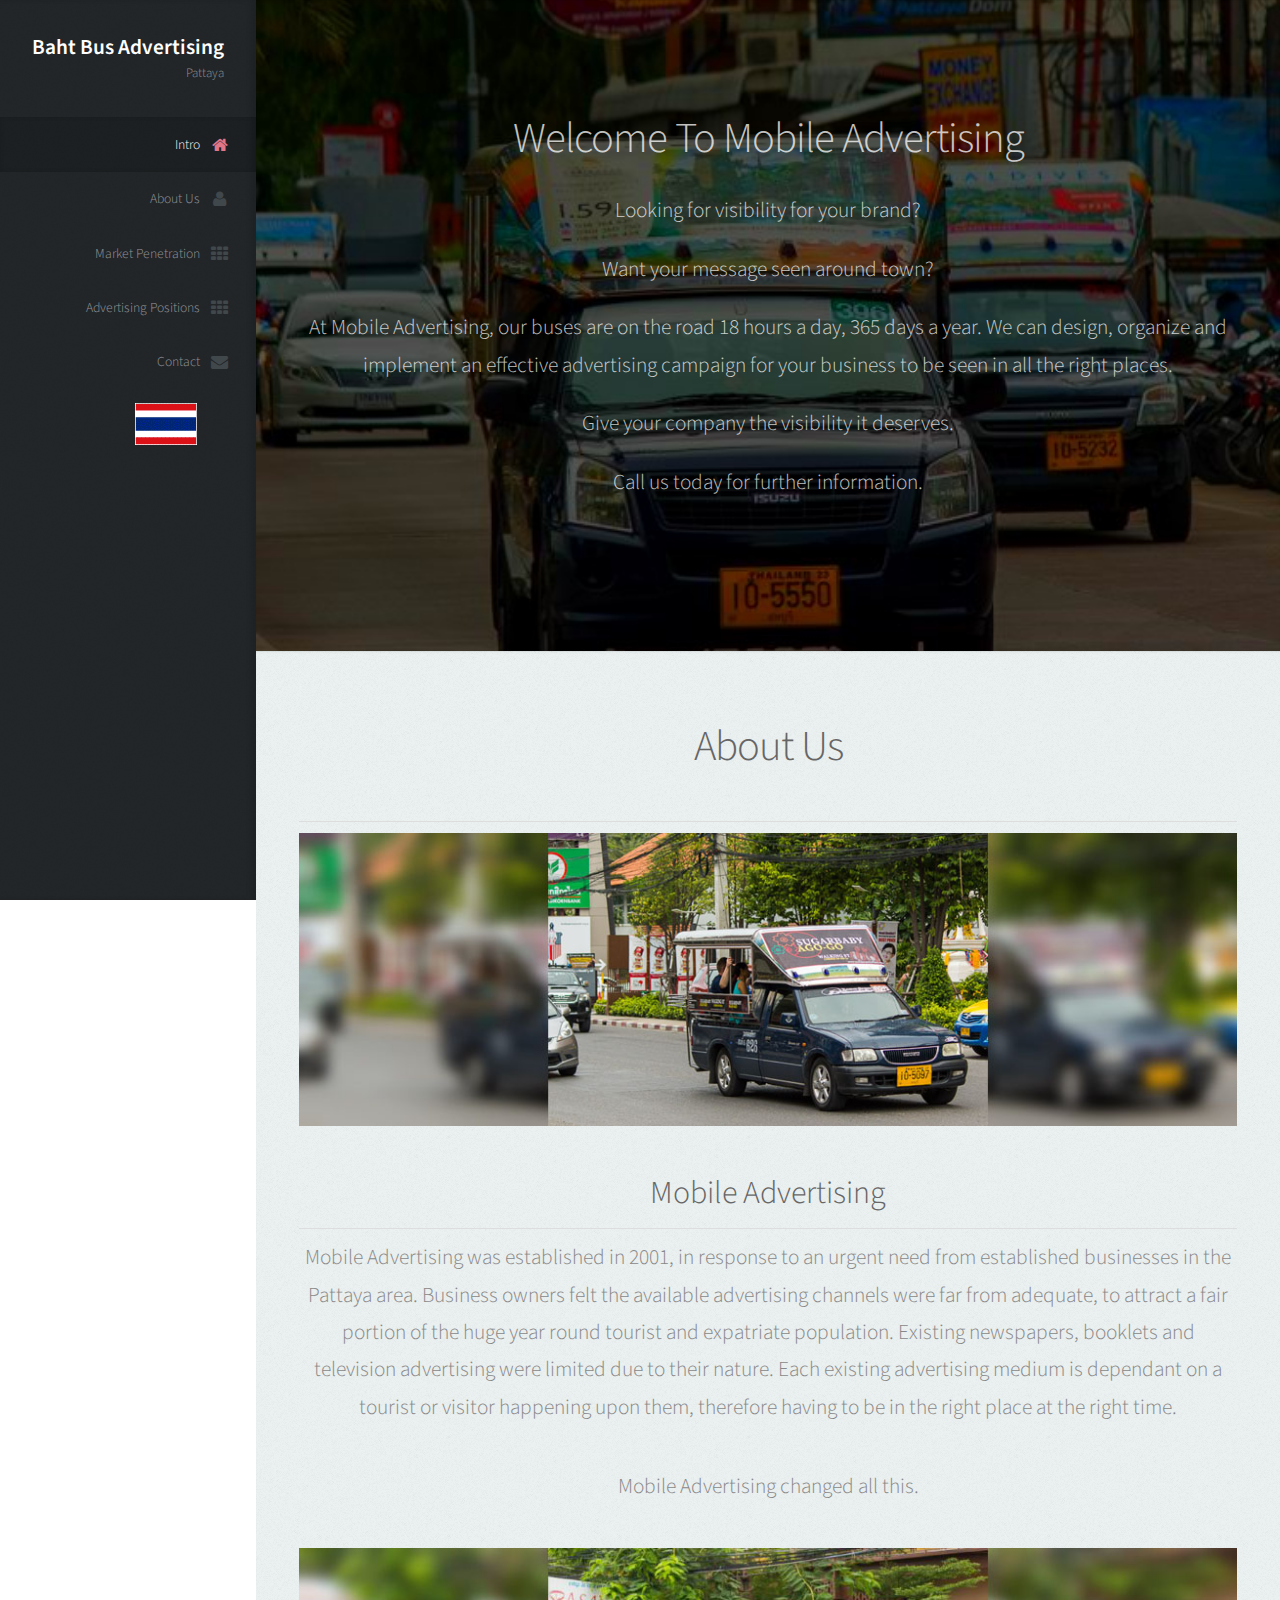
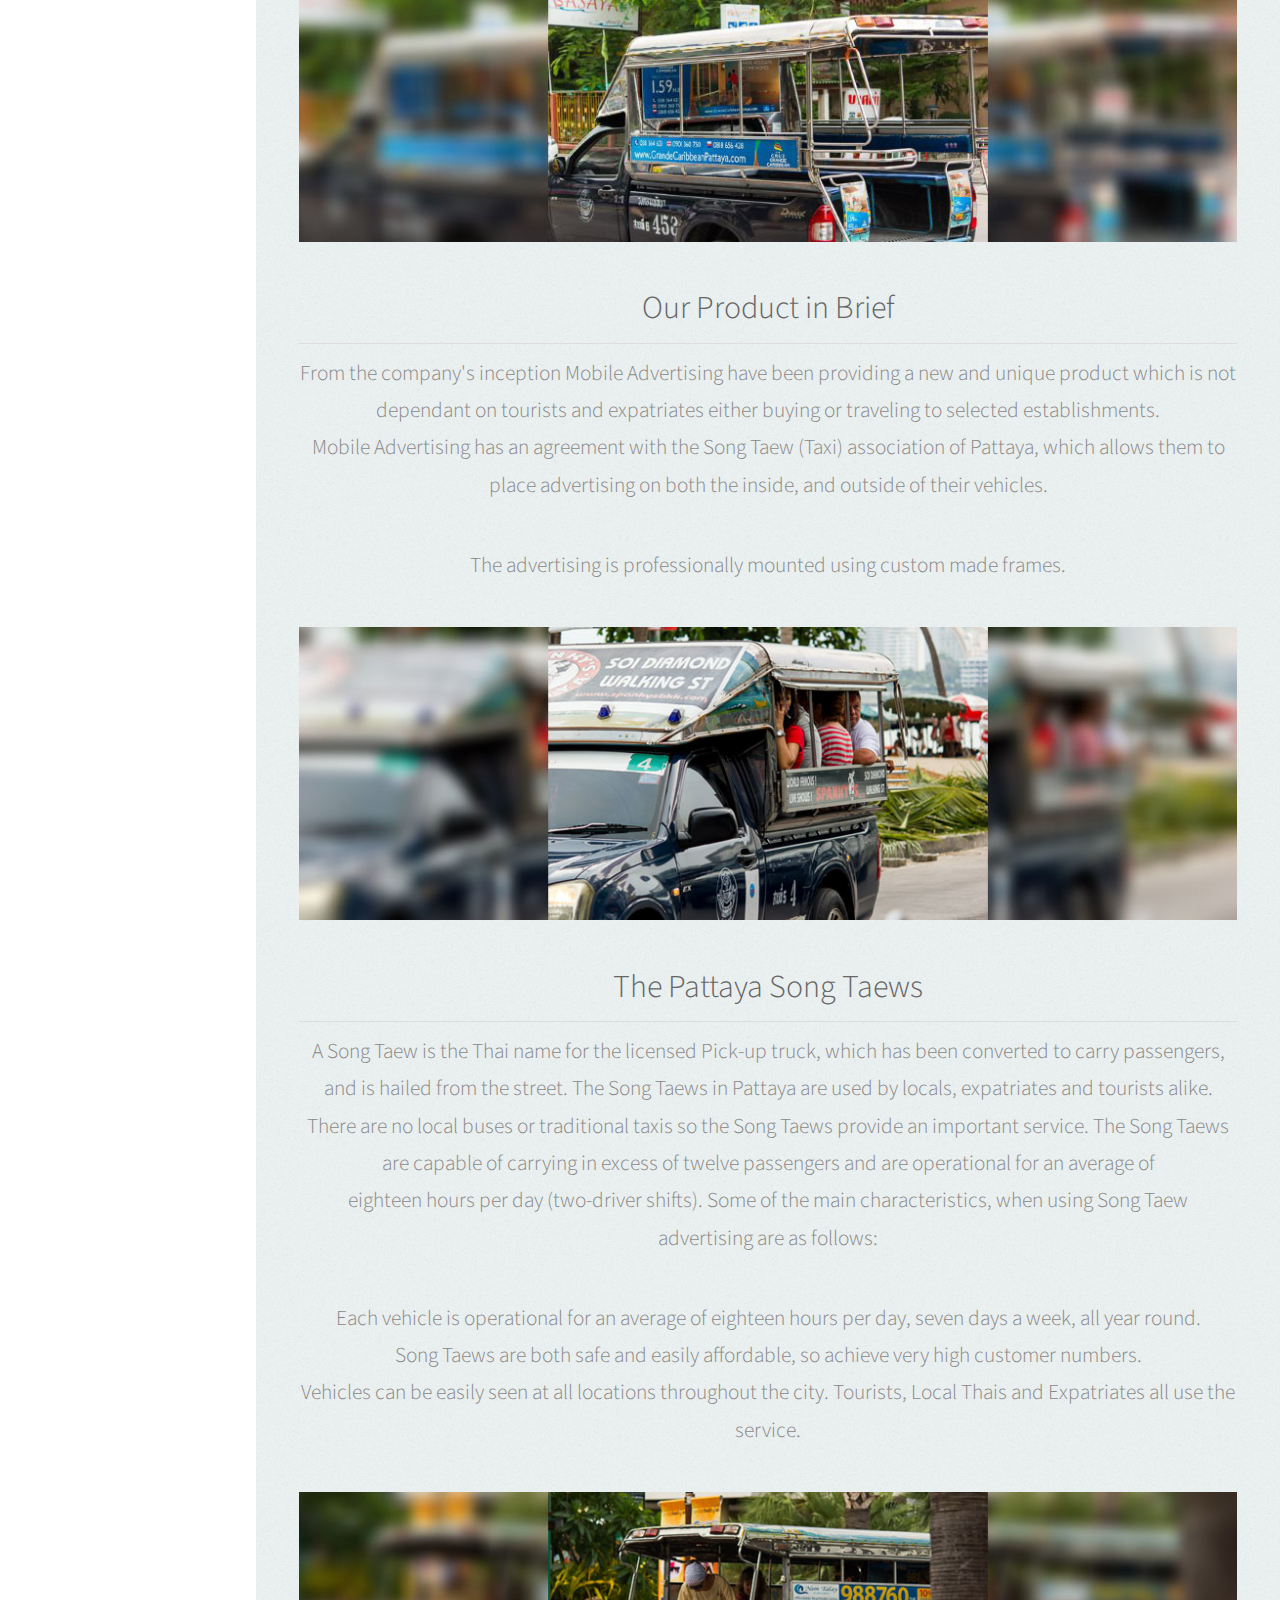
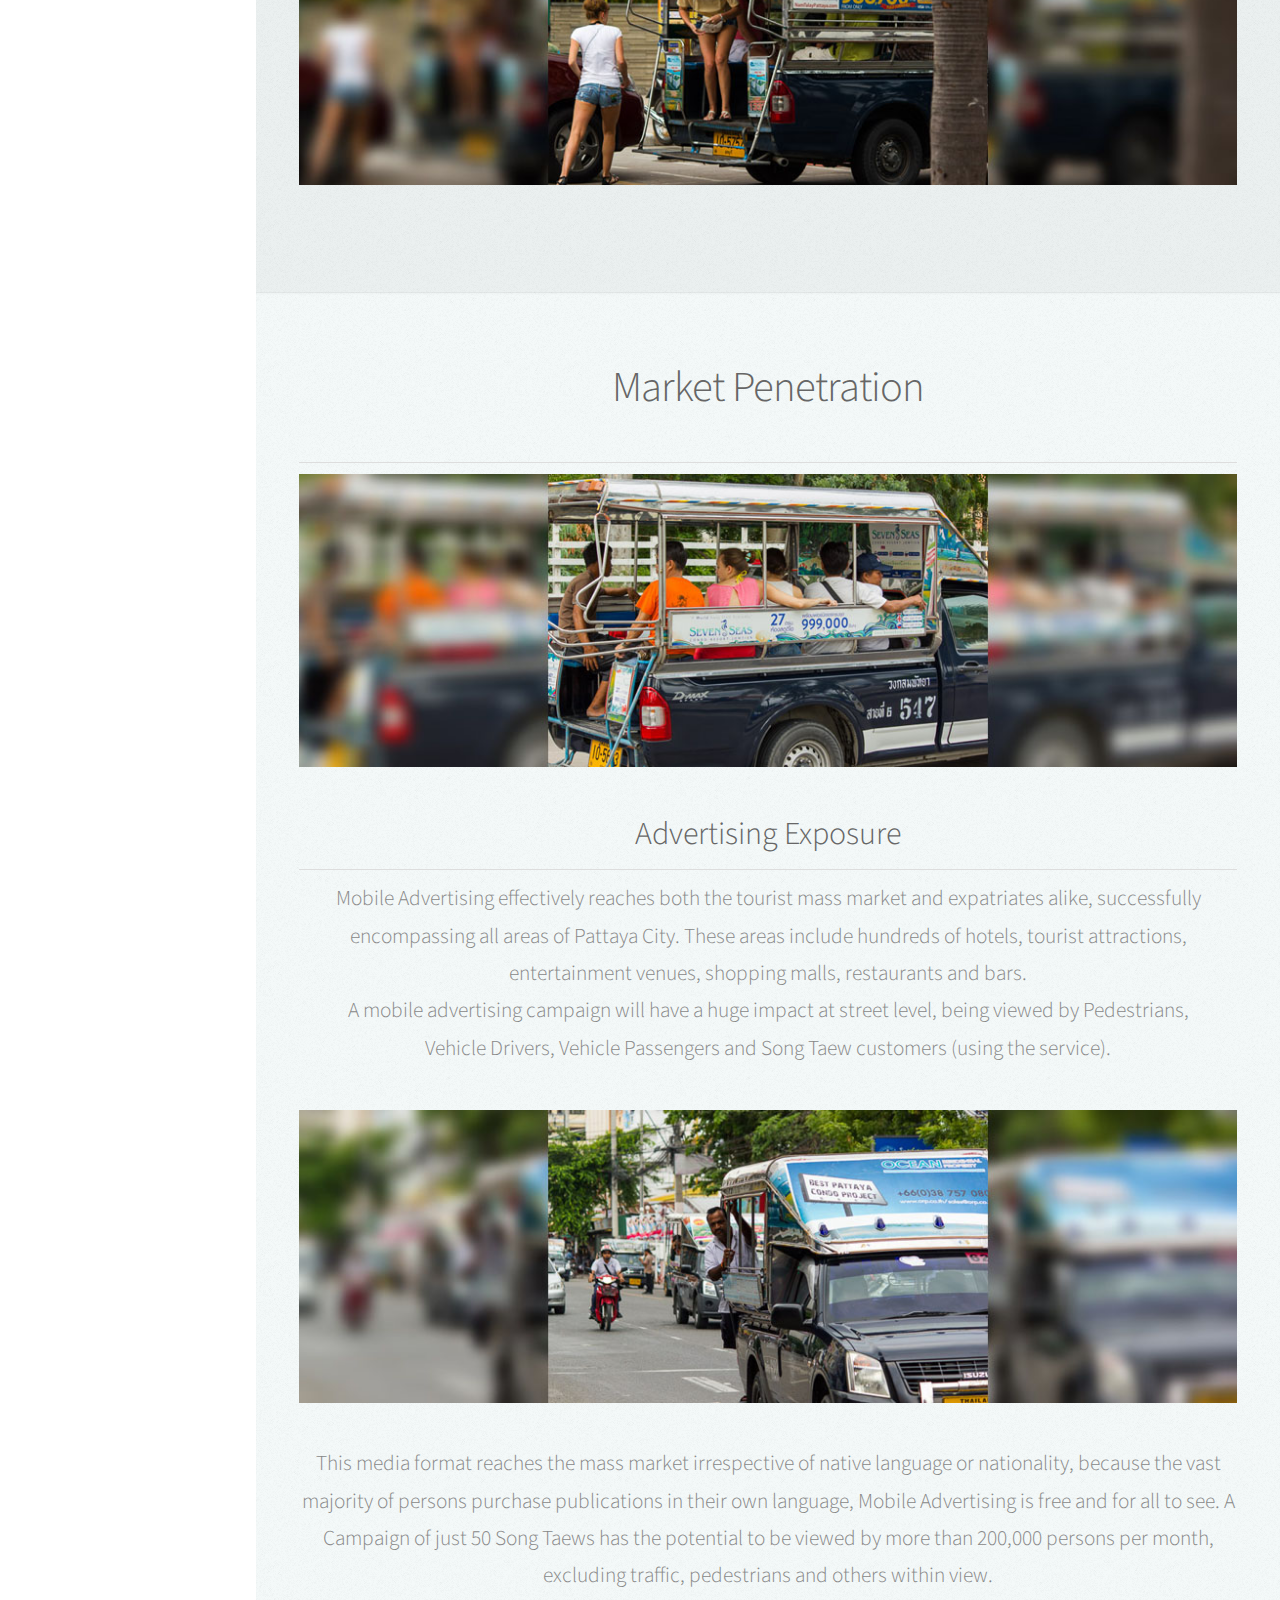
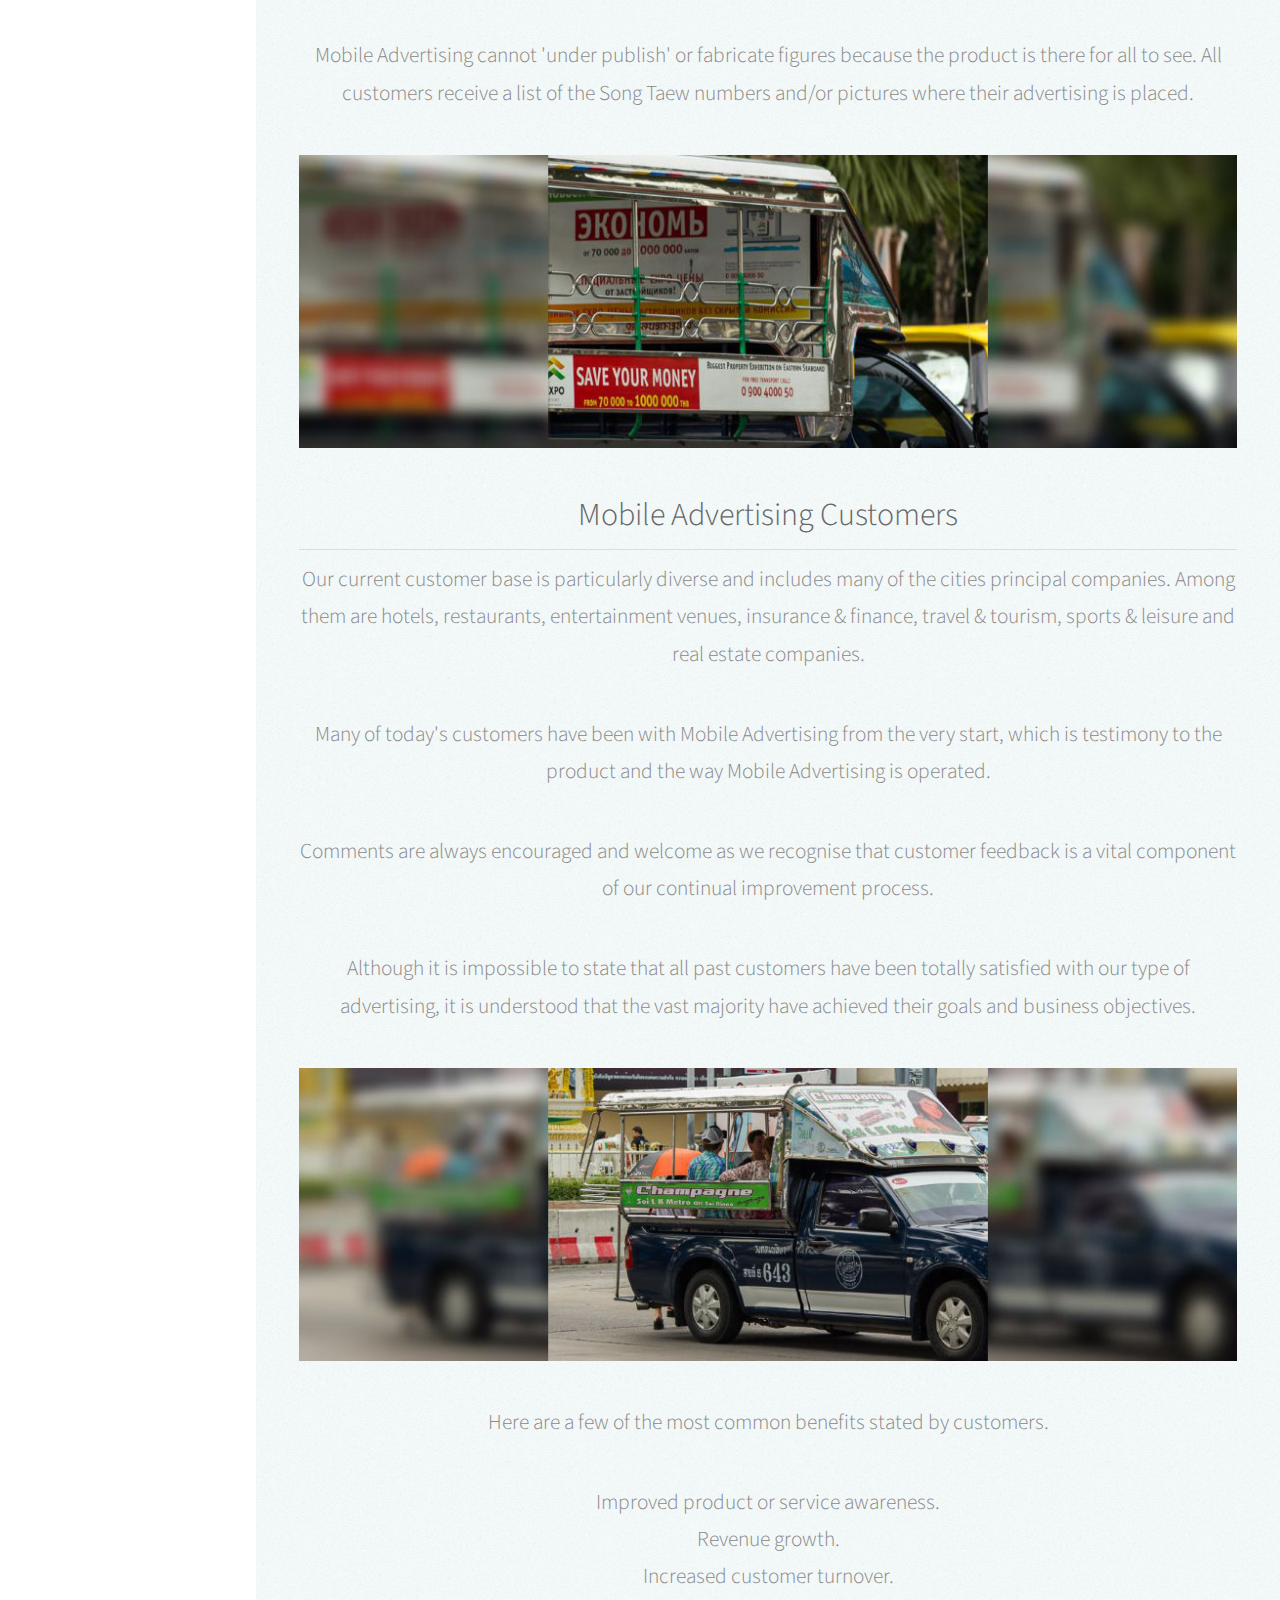
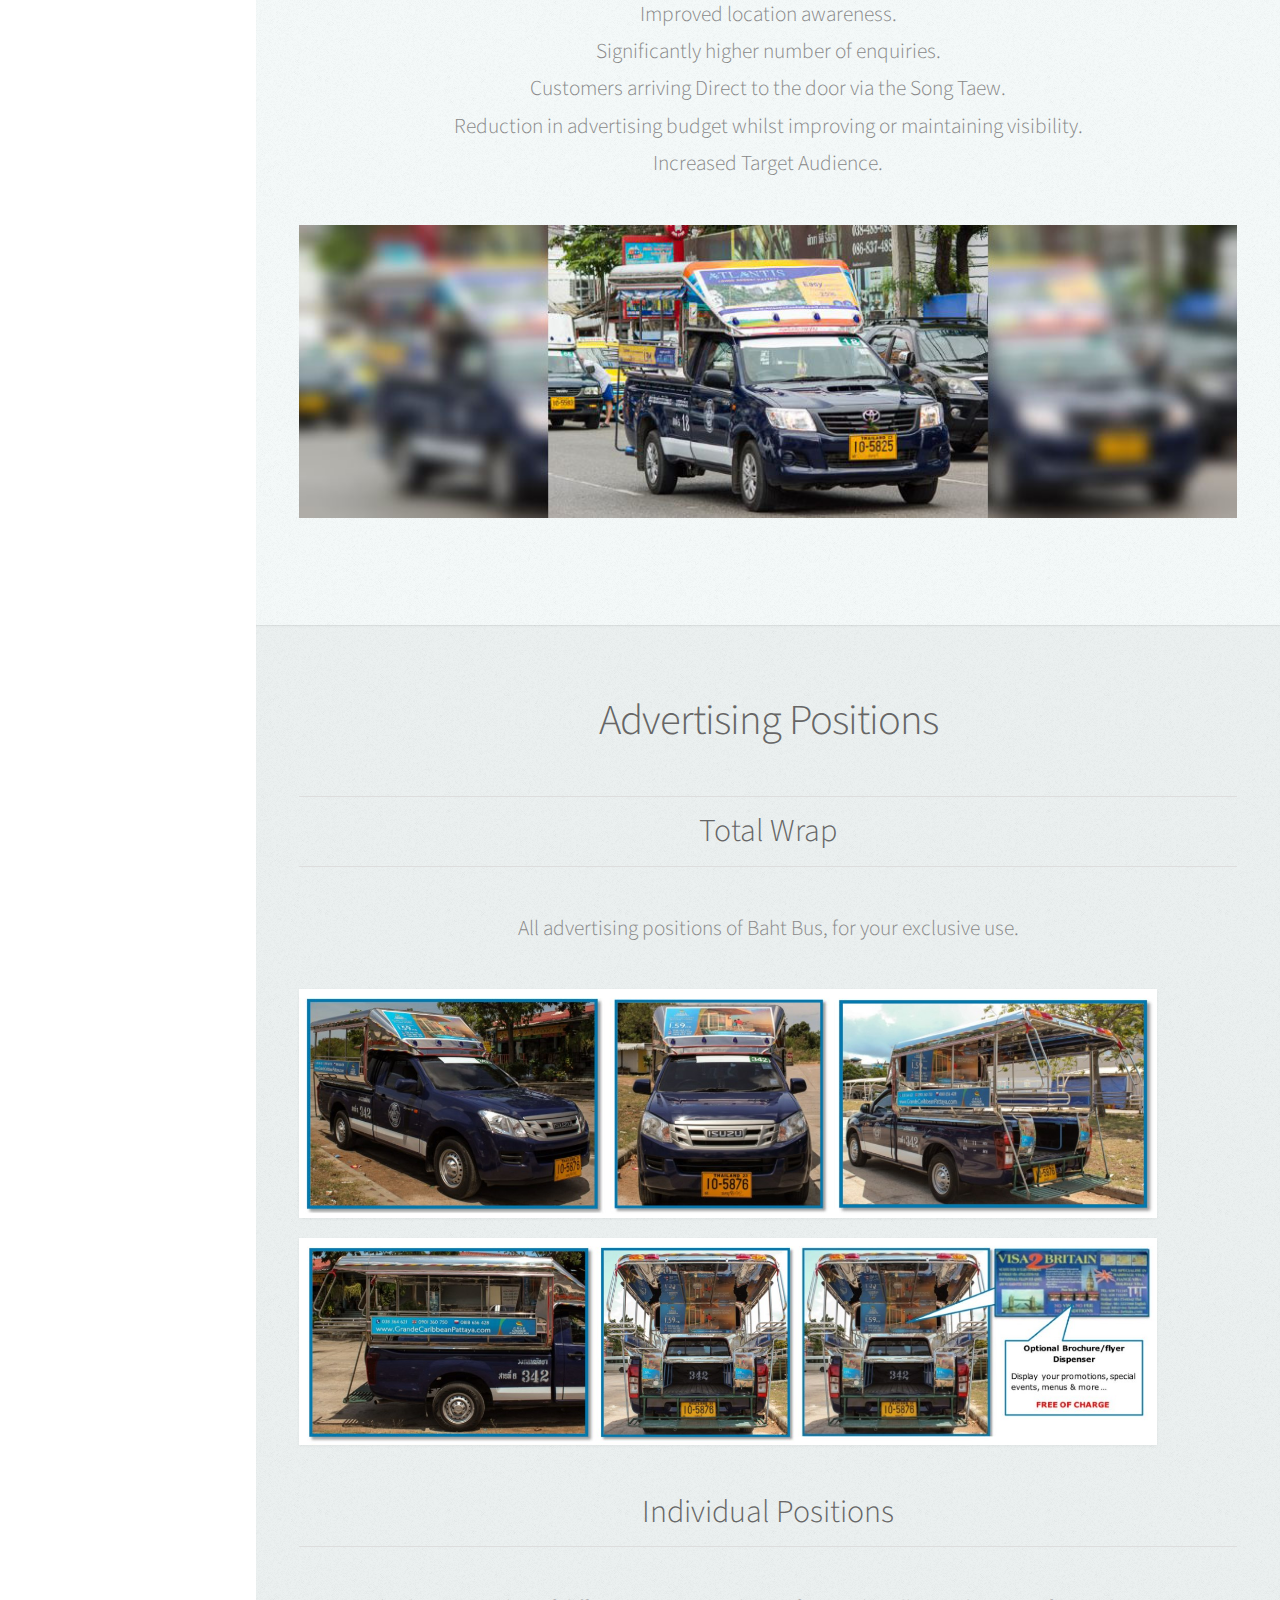
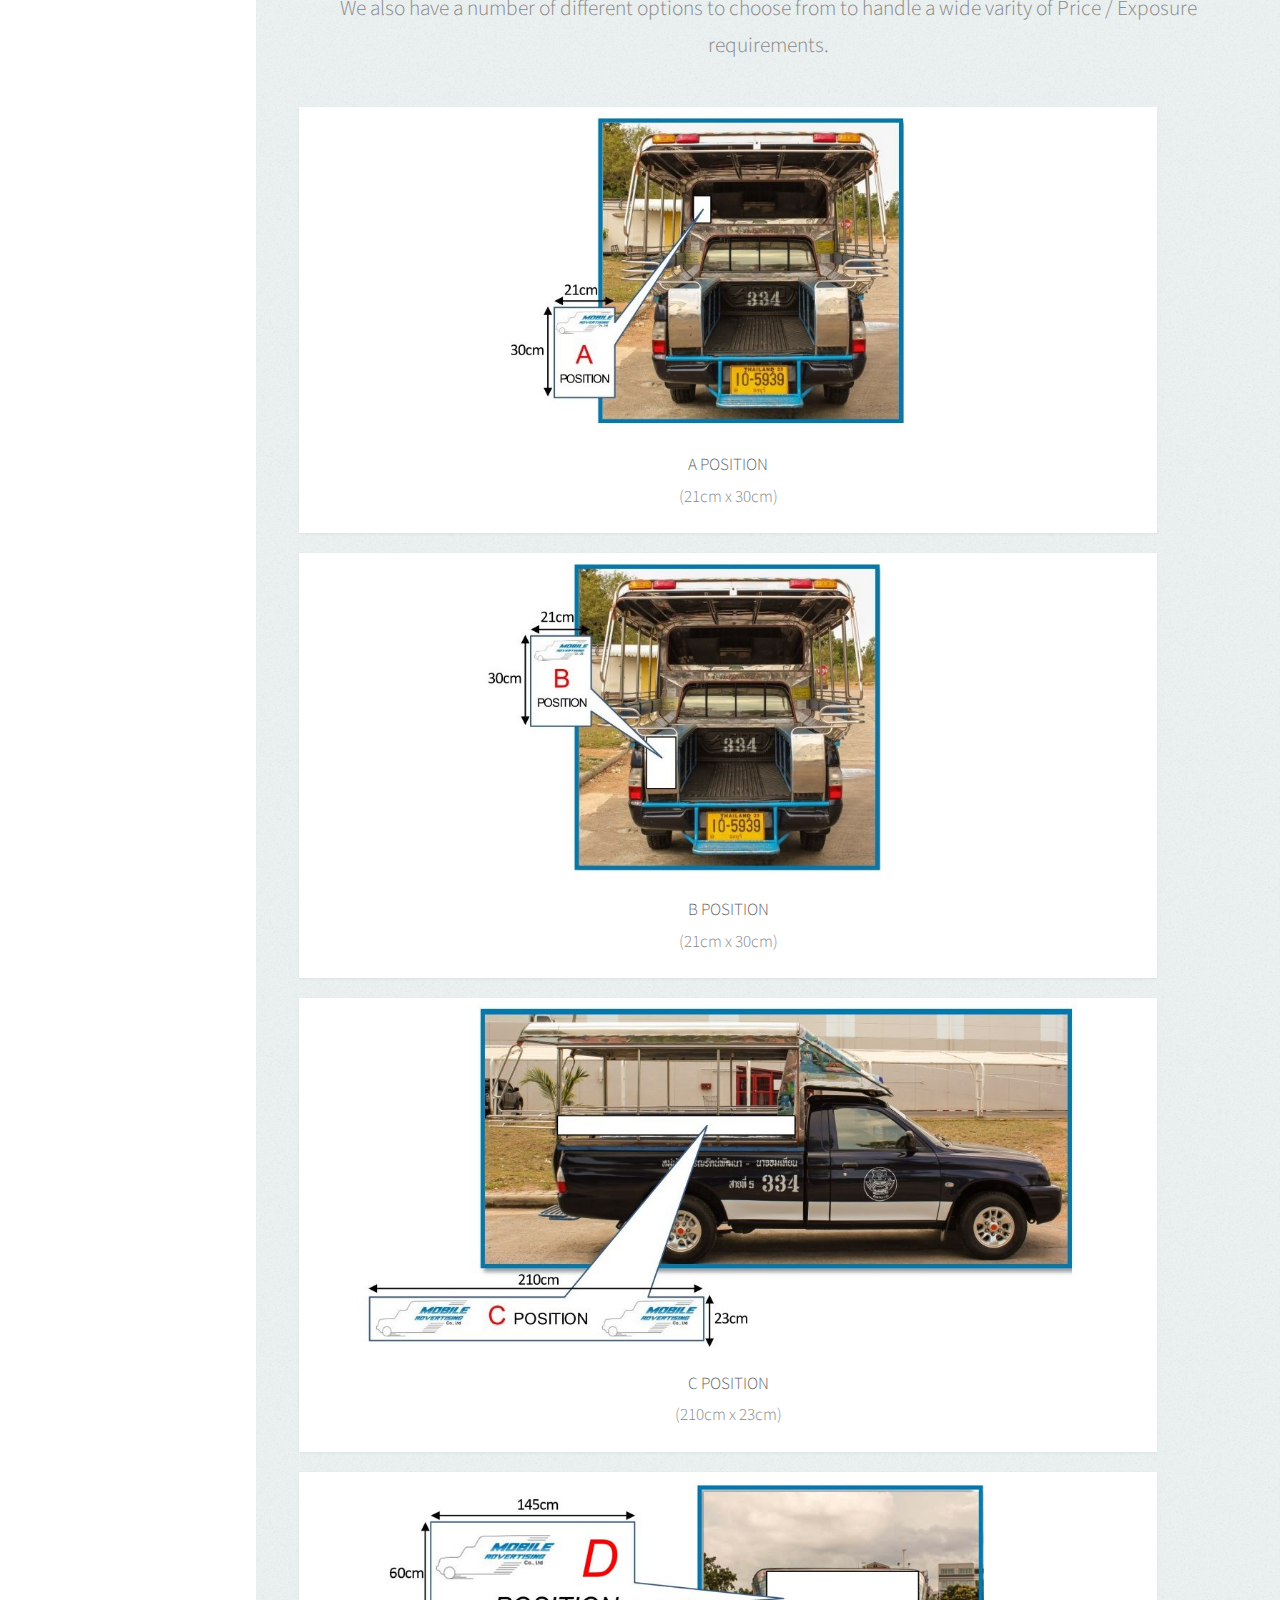
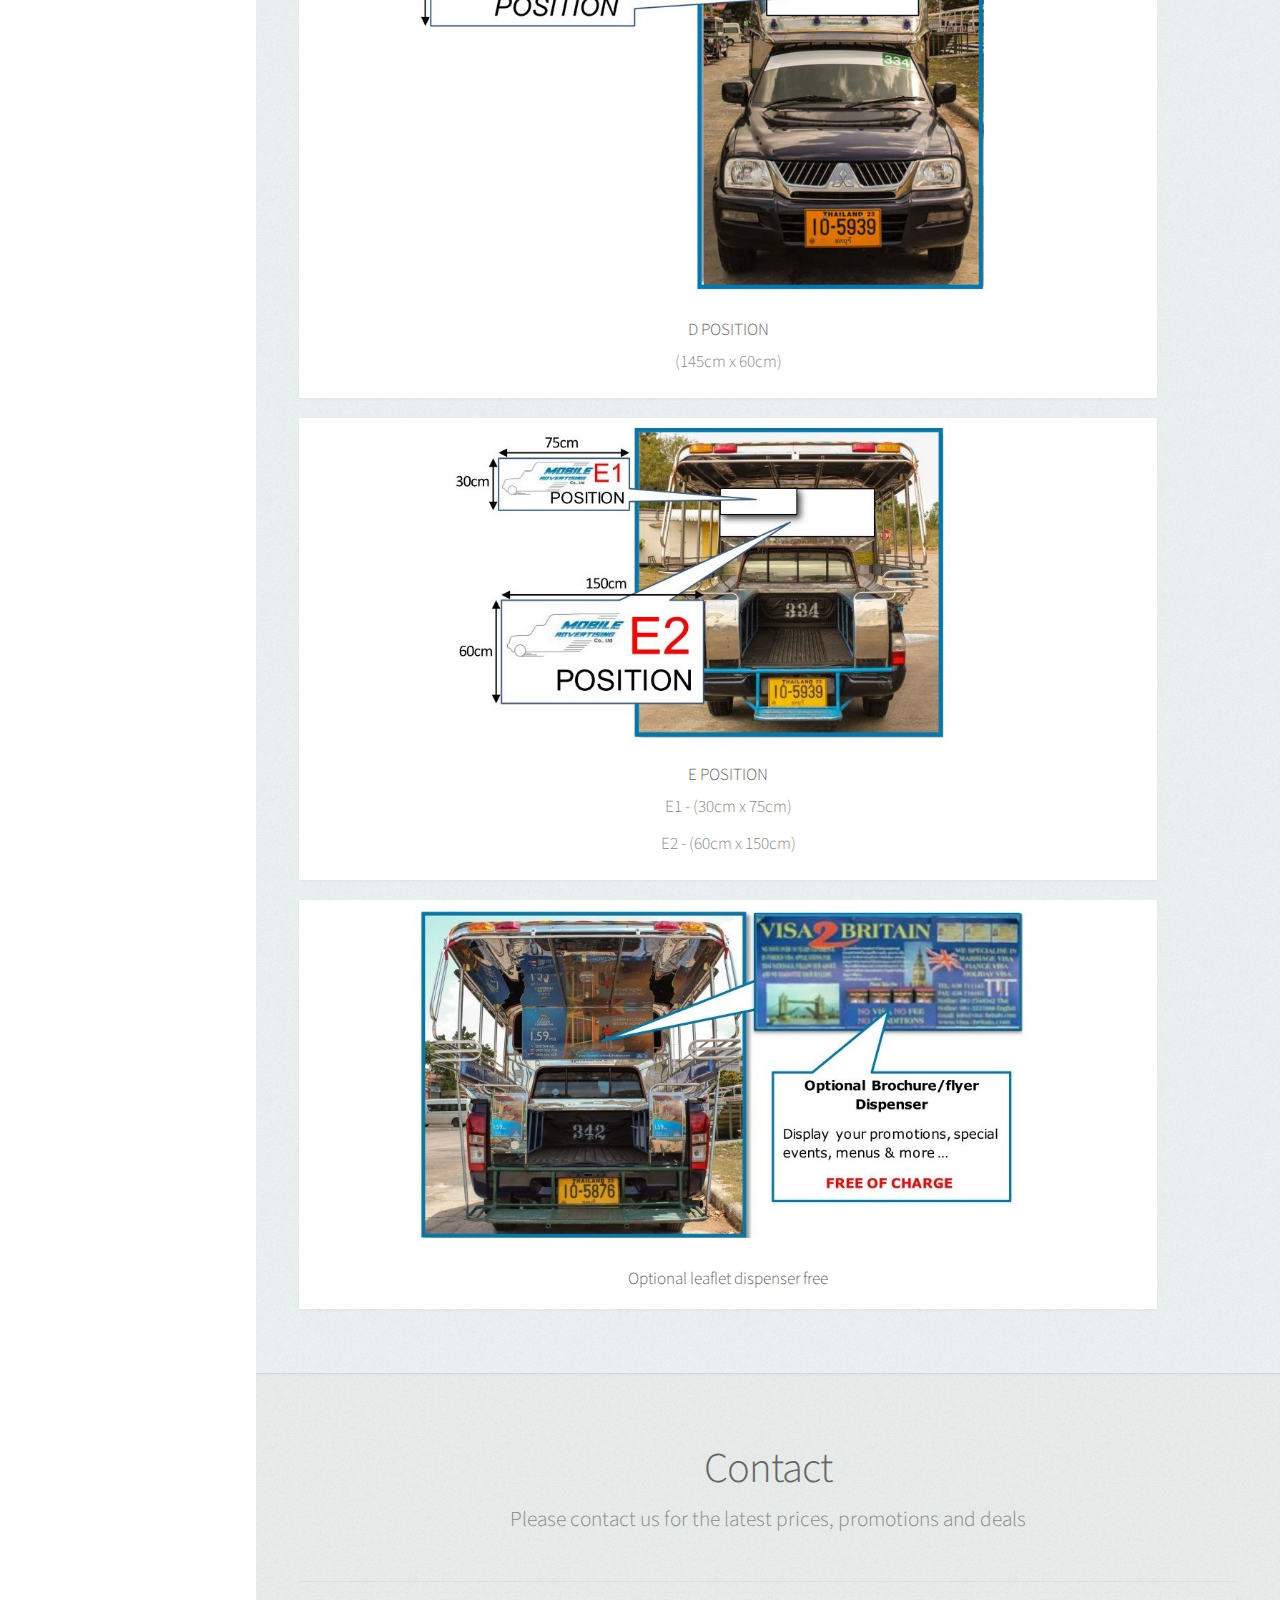
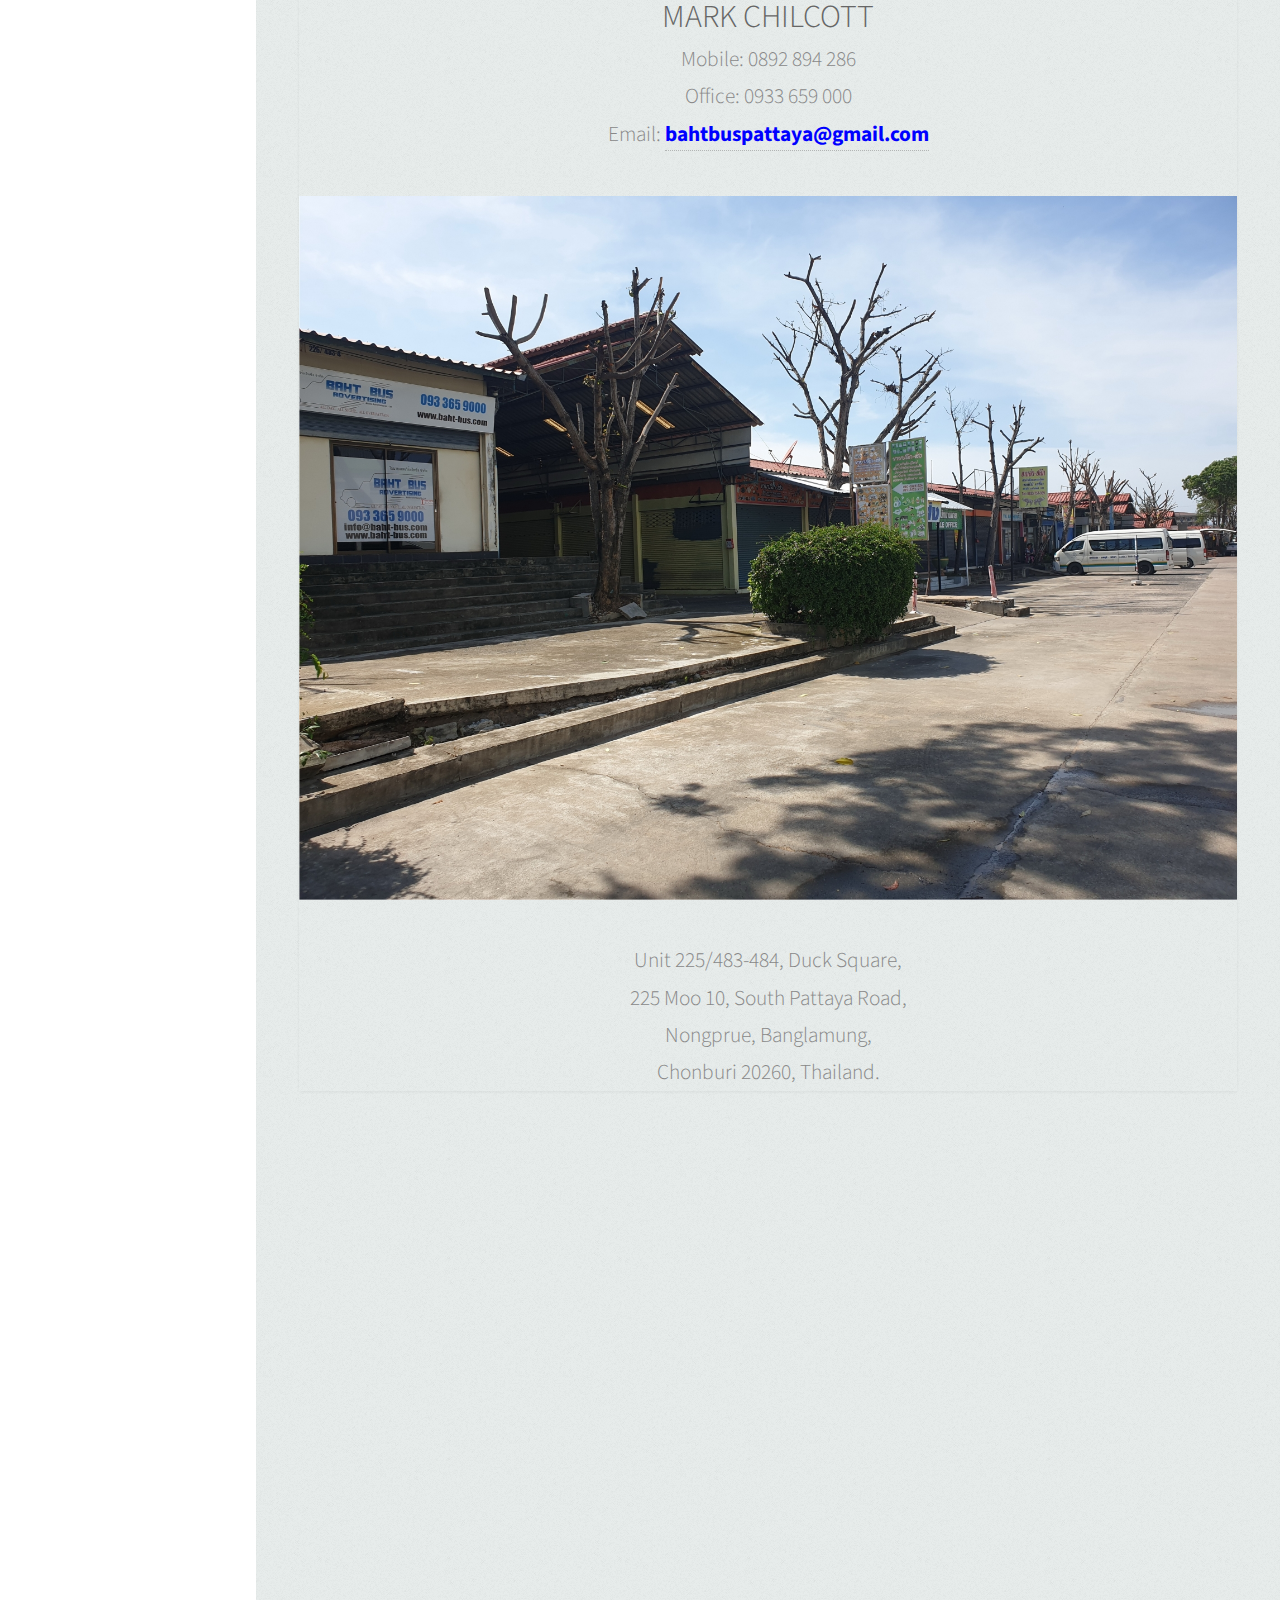
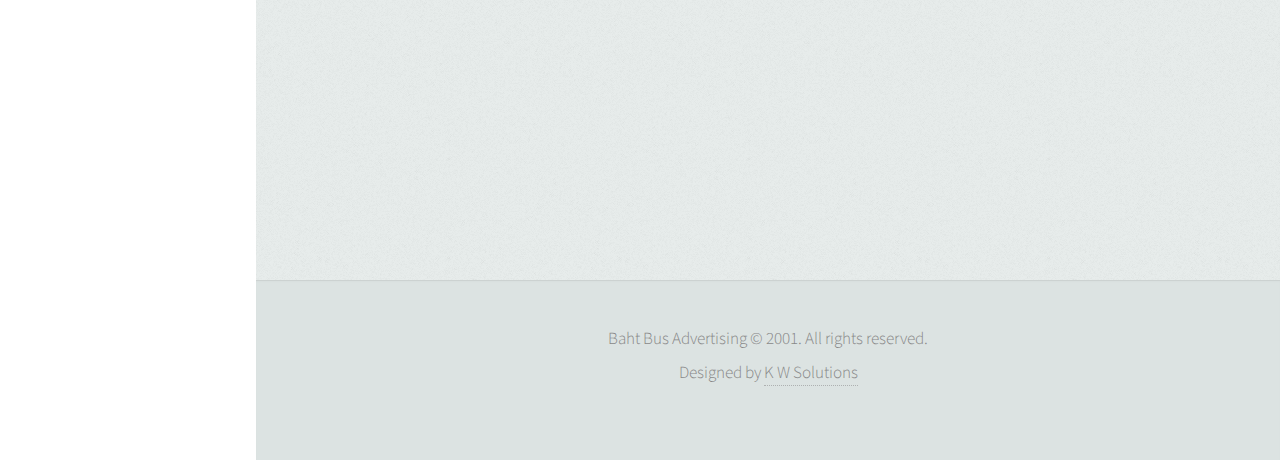
<file: index.html>
﻿<!DOCTYPE HTML>
<html lang="en">
	<head>
		<title>Baht Bus Advertising</title>
		<meta charset="utf-8" />
		<meta name="viewport" content="width=device-width, initial-scale=1" />
		<meta NAME="Keywords" Content="Mobile, Baht, Bus, Advertising, Pattaya, Thailand, Song Taew, โทรศัพท์มือถือ, รถสองแถว, โฆษณา, พัทยา">
		<meta NAME="Description" Content="Mobile Baht Bus Advertising Pattaya, Thailand. - โฆษณามือถือมินิบัสพัทยา">
		<meta name="language" content="english">
		<!--[if lte IE 8]><script src="assets/js/ie/html5shiv.js"></script><![endif]-->
		<link rel="stylesheet" href="assets/css/main.css" />
		<!--[if lte IE 8]><link rel="stylesheet" href="assets/css/ie8.css" /><![endif]-->
		<!--[if lte IE 9]><link rel="stylesheet" href="assets/css/ie9.css" /><![endif]-->
		<link rel="apple-touch-icon" href="images/apple-touch-icon.png" >
		<link rel="icon" type="image/png" href="images/favicon.png" >
		<link rel="shortcut icon" type="image/x-icon" href="images/favicon.ico">
		<link rel="canonical" href="http://www.baht-bus.com/" />

		<!-- Global site tag (gtag.js) - Google Analytics -->
		<script async src="https://www.googletagmanager.com/gtag/js?id=UA-108065970-1"></script>
		<script>
			window.dataLayer = window.dataLayer || [];
			function gtag(){dataLayer.push(arguments);}
			gtag('js', new Date());

			gtag('config', 'UA-108065970-1');
		</script>

	</head>
	<body>

		<!-- Header -->
			<div id="header">

				<div class="top">

					<!-- Logo -->
						<div id="logo">
							<h1 id="title">Baht Bus Advertising</h1>
							<p>Pattaya</p>
						</div>

					<!-- Nav -->
						<nav id="nav">
							<ul>
								<li><a href="#top" id="top-link" class="skel-layers-ignoreHref"><span class="icon fa-home">Intro</span></a></li>
								<li><a href="#about" id="about-link" class="skel-layers-ignoreHref"><span class="icon fa-user">About Us</span></a></li>
								<li><a href="#market_penetration" id="portfolio-link" class="skel-layers-ignoreHref"><span class="icon fa-th">Market Penetration</span></a></li>
								<li><a href="#positions" id="portfolio-link" class="skel-layers-ignoreHref"><span class="icon fa-th">Advertising Positions</span></a></li>
								<li><a href="#contact" id="contact-link" class="skel-layers-ignoreHref"><span class="icon fa-envelope">Contact</span></a></li>
								<li><a href="index_th.html" id="language-link" class="skel-layers-ignoreHref"><span><img src="images/flag_th.png" alt="" /></span></a></li>
							</ul>
						</nav>

				</div>

				<div class="bottom">

				</div>

			</div>

		<!-- Main -->
			<div id="main">

				<!-- Intro -->
					<section id="top" class="one dark cover">
						<div class="container">

						<!-- Welcome To Mobile Advertising -->
							<header>
								<h2 class="alt">Welcome To Mobile&nbsp;Advertising</h2>
								<p>
									Looking for visibility for your brand?
								</p>
								<p>
									Want your message seen around town?
								</p>
								<p>
									At Mobile&nbsp;Advertising, our buses are on the road 18&nbsp;hours&nbsp;a&nbsp;day, 365&nbsp;days&nbsp;a&nbsp;year.
									We can design, organize and implement an effective advertising campaign for your business to be seen in all the right places.
								</p>
								<p>
									Give your company the visibility it deserves.
								</p>
								<p>
									Call us today for further information.
								</p>
							</header>

							<footer>
							</footer>

						</div>
					</section>

				<!-- About Us -->
					<section id="about" class="three">
						<div class="container">

						<!-- About Us -->
							<header>
								<h2>About Us</h2>
							</header>
							<hr>

							<a class="image featured"><img src="images/PW13.jpg" alt="" /></a>

						<!-- Mobile Advertising -->
							<h3>Mobile Advertising</h3>
							<hr>
							<p>
								Mobile&nbsp;Advertising was established in 2001, in response to an urgent need from established
								businesses in the Pattaya&nbsp;area. Business owners felt the available advertising channels
								were far from adequate, to attract a fair portion of the huge year round tourist and
								expatriate population. Existing newspapers, booklets and television advertising were limited
								due to their nature. Each existing advertising medium is dependant on a tourist or visitor
								happening upon them, therefore having to be in the right place at the right time.
							</p>
							<p>
								Mobile&nbsp;Advertising changed all this.
							</p>

							<a class="image featured"><img src="images/PW2.jpg" alt="" /></a>

						<!-- Our Product in Brief -->
							<h3>Our Product in Brief</h3>
							<hr>
							<p>
								From the company's inception Mobile&nbsp;Advertising have been providing a new and unique product
								which is not dependant on tourists and expatriates either buying or traveling to selected
								establishments. Mobile&nbsp;Advertising has an agreement with the Song&nbsp;Taew (Taxi) association
								of Pattaya, which allows them to place advertising on both the inside, and outside of their
								vehicles.
							</p>
							<p>
								The advertising is professionally mounted using custom made frames.
							</p>

							<a class="image featured"><img src="images/PW3.jpg" alt="" /></a>

						<!-- The Pattaya Song Taews -->
							<h3>The Pattaya Song Taews</h3>
							<hr>
							<p>
								A Song&nbsp;Taew is the Thai name for the licensed Pick-up&nbsp;truck, which has been converted to carry passengers,
								and is hailed from the street.  The Song&nbsp;Taews in Pattaya are used by locals, expatriates and tourists alike.
								There are no local&nbsp;buses or traditional&nbsp;taxis so the Song&nbsp;Taews provide an important service.
								The Song&nbsp;Taews are capable of carrying in excess of twelve passengers and are operational for an
								average of eighteen&nbsp;hours&nbsp;per&nbsp;day (two-driver&nbsp;shifts). Some of the main characteristics,
								when using Song&nbsp;Taew advertising are as follows:
								<ul>
									<li>Each vehicle is operational for an average of eighteen&nbsp;hours&nbsp;per&nbsp;day, seven&nbsp;days&nbsp;a&nbsp;week, all&nbsp;year&nbsp;round.</li>
									<li>Song&nbsp;Taews are both safe and easily affordable, so achieve very high customer numbers.</li>
									<li>Vehicles can be easily seen at all locations throughout the city. Tourists, Local&nbsp;Thais and Expatriates all use the service.</li>
								</ul>
							</p>

							<a class="image featured"><img src="images/PW4.jpg" alt="" /></a>

						</div>
					</section>

				<!-- Market Penetration  -->
					<section id="market_penetration" class="two">
						<div class="container">

						<!-- Market Penetration  -->
							<header>
								<h2>Market Penetration </h2>
							</header>
							<hr>

							<a class="image featured"><img src="images/PW6.jpg" alt="" /></a>

						<!-- Advertising Exposure  -->
							<h3>Advertising Exposure</h3>
							<hr>
							<p>
								Mobile&nbsp;Advertising effectively reaches both the tourist mass market and expatriates alike,
								successfully encompassing all areas of Pattaya&nbsp;City. These areas include hundreds of hotels,
								tourist&nbsp;attractions, entertainment&nbsp;venues, shopping&nbsp;malls, restaurants&nbsp;and&nbsp;bars.
								<br>A mobile advertising campaign will have a huge impact at street level, being viewed
								by Pedestrians, Vehicle&nbsp;Drivers, Vehicle&nbsp;Passengers and Song&nbsp;Taew customers (using the service).
							</p>
							<a class="image featured"><img src="images/PW7.jpg" alt="" /></a>
							<p>
								This media format reaches the mass market irrespective of native language or nationality,
								because the vast majority of persons purchase publications in their own language,
								Mobile&nbsp;Advertising is free and for all to see. A Campaign of just 50 Song&nbsp;Taews has the
								potential to be viewed by more than 200,000&nbsp;persons&nbsp;per&nbsp;month, excluding traffic,
								pedestrians and others within view.
							</p>
							<p>
								Mobile&nbsp;Advertising cannot 'under&nbsp;publish' or fabricate figures because the product is
								there for all to see. All customers receive a list of the Song&nbsp;Taew numbers and/or pictures
								where their advertising is placed.
							</p>
							<a class="image featured"><img src="images/PW8.jpg" alt="" /></a>

						<!-- Mobile Advertising Customers  -->
							<h3>Mobile Advertising Customers</h3>
							<hr>
							<p>
								Our current customer base is particularly diverse and includes many of the cities
								principal companies. Among them are hotels, restaurants, entertainment venues,
								insurance & finance, travel & tourism, sports & leisure and real estate companies.
							</p>
							<p>
								Many of today's customers have been with Mobile&nbsp;Advertising from the very start,
								which is testimony to the product and the way Mobile&nbsp;Advertising is operated.
							</p>
							<p>
								Comments are always encouraged and welcome as we recognise that customer
								feedback is a vital component of our continual improvement process.
							</p>
							<p>
								Although it is impossible to state that all past customers have been totally
								satisfied with our type of advertising, it is understood that the vast majority
								have achieved their goals and business objectives.
							</p>
							<a class="image featured"><img src="images/PW9.jpg" alt="" /></a>
							<p>
								Here are a few of the most common benefits stated by customers.
								<ul>
									<li>Improved product or service awareness.</li>
									<li>Revenue growth.</li>
									<li>Increased customer turnover.</li>
									<li>Improved location awareness.</li>
									<li>Significantly higher number of enquiries.</li>
									<li>Customers arriving Direct to the door via the Song&nbsp;Taew.</li>
									<li>Reduction in advertising budget whilst improving or maintaining visibility.</li>
									<li>Increased Target Audience.</li>
								</ul>
							</p>
							<a class="image featured"><img src="images/PW10.jpg" alt="" /></a>

						</div>
					</section>


				<!-- Positions -->
					<section id="positions" class="three">
						<div class="container">

						<!-- Advertising Positions -->
							<header>
								<h2>Advertising Positions</h2>
							</header>
							<hr>

						<!-- Total Wrap -->
							<h3>Total Wrap</h3>
							<hr>
							<p />

							<p>
								All advertising positions of Baht&nbsp;Bus, for your exclusive use.
							</p>
							<div class="row">
								<div class="11u 12u$(mobile)">
									<article class="item">
										<a class="image fit"><img src="images/full_wrap_A.jpg" alt="" /></a>
									</article>
									<article class="item">
										<a class="image fit"><img src="images/full_wrap_B.jpg" alt="" /></a>
									</article>
								</div>
							</div>
							<p />

						<!-- Individual Positions -->
							<h3>Individual Positions</h3>
							<hr>
							<p />

							<p>
								We also have a number of different options to choose from to handle a wide varity of Price / Exposure requirements.
							</p>
							<div class="row">
								<div class="11u 12u$(mobile)">
									<article class="item">
										<a class="image fit"><img src="images/ap_A.jpg" alt="" /></a>
										<header>
											<h3>A POSITION</h3>
											(21cm x 30cm)
										</header>
									</article>
									<article class="item">
										<a class="image fit"><img src="images/ap_B.jpg" alt="" /></a>
										<header>
											<h3>B POSITION</h3>
											(21cm x 30cm)
										</header>
									</article>
									<article class="item">
										<a class="image fit"><img src="images/ap_C.jpg" alt="" /></a>
										<header>
											<h3>C POSITION</h3>
											(210cm x 23cm)
										</header>
									</article>
									<article class="item">
										<a class="image fit"><img src="images/ap_D.jpg" alt="" /></a>
										<header>
											<h3>D POSITION</h3>
											(145cm x 60cm)
										</header>
									</article>
									<article class="item">
										<a class="image fit"><img src="images/ap_E.jpg" alt="" /></a>
										<header>
											<h3>E POSITION</h3>
											E1 - (30cm x 75cm)<br>
											E2 - (60cm x 150cm)
										</header>
									</article>
									<article class="item">
										<a class="image fit"><img src="images/ap_F.jpg" alt="" /></a>
										<header>
											<h3>Optional leaflet dispenser free</h3>
										</header>
									</article>
								</div>
							</div>

						</div>
					</section>

				<!-- Contact -->
					<section id="contact" class="four">
						<div class="container">

						<!-- Contact -->
							<header>
								<h2>Contact</h2>
								Please contact us for the latest prices, promotions and deals
							</header>
							<hr>

							<article class="item">
								<h3>MARK CHILCOTT</h3>
								<p>Mobile: 0892 894 286<br>
									Office: 0933 659 000<br>
									Email: <a href="mailto:bahtbuspattaya@gmail.com" target="_new">bahtbuspattaya@gmail.com</a>
								</p>
								<a class="image fit"><img src="images/officeW.jpg" alt="" /></a>
								<p>
								<p>Unit 225/483-484, Duck Square,<br>
									225 Moo 10, South Pattaya Road,<br>
									Nongprue, Banglamung,<br>
									Chonburi 20260, Thailand.</p>
							</article>
							<div class="google-maps">
								<iframe src="https://www.google.co.uk/maps/d/embed?mid=1wc_gOGyPesg7oPeR1L34bfO_8Vw&z=16" width="650" height="400"></iframe>
							</div>
						</div>
					</section>

			</div>

		<!-- Footer -->
			<div id="footer">

				<!-- Copyright -->
					<ul class="copyright">
						<li>
							Baht Bus Advertising &copy; 2001. All rights reserved.
							<br><br>
							Designed by <a href='http://www.kwsolutions.co.uk' target='_blank'>K&nbsp;W&nbsp;Solutions</a>
						</li>
					</ul>

			</div>

		<!-- Scripts -->
			<script src="assets/js/jquery.min.js"></script>
			<script src="assets/js/jquery.scrolly.min.js"></script>
			<script src="assets/js/jquery.scrollzer.min.js"></script>
			<script src="assets/js/skel.min.js"></script>
			<script src="assets/js/util.js"></script>
			<!--[if lte IE 8]><script src="assets/js/ie/respond.min.js"></script><![endif]-->
			<script src="assets/js/main.js"></script>

	</body>
</html>
</file>
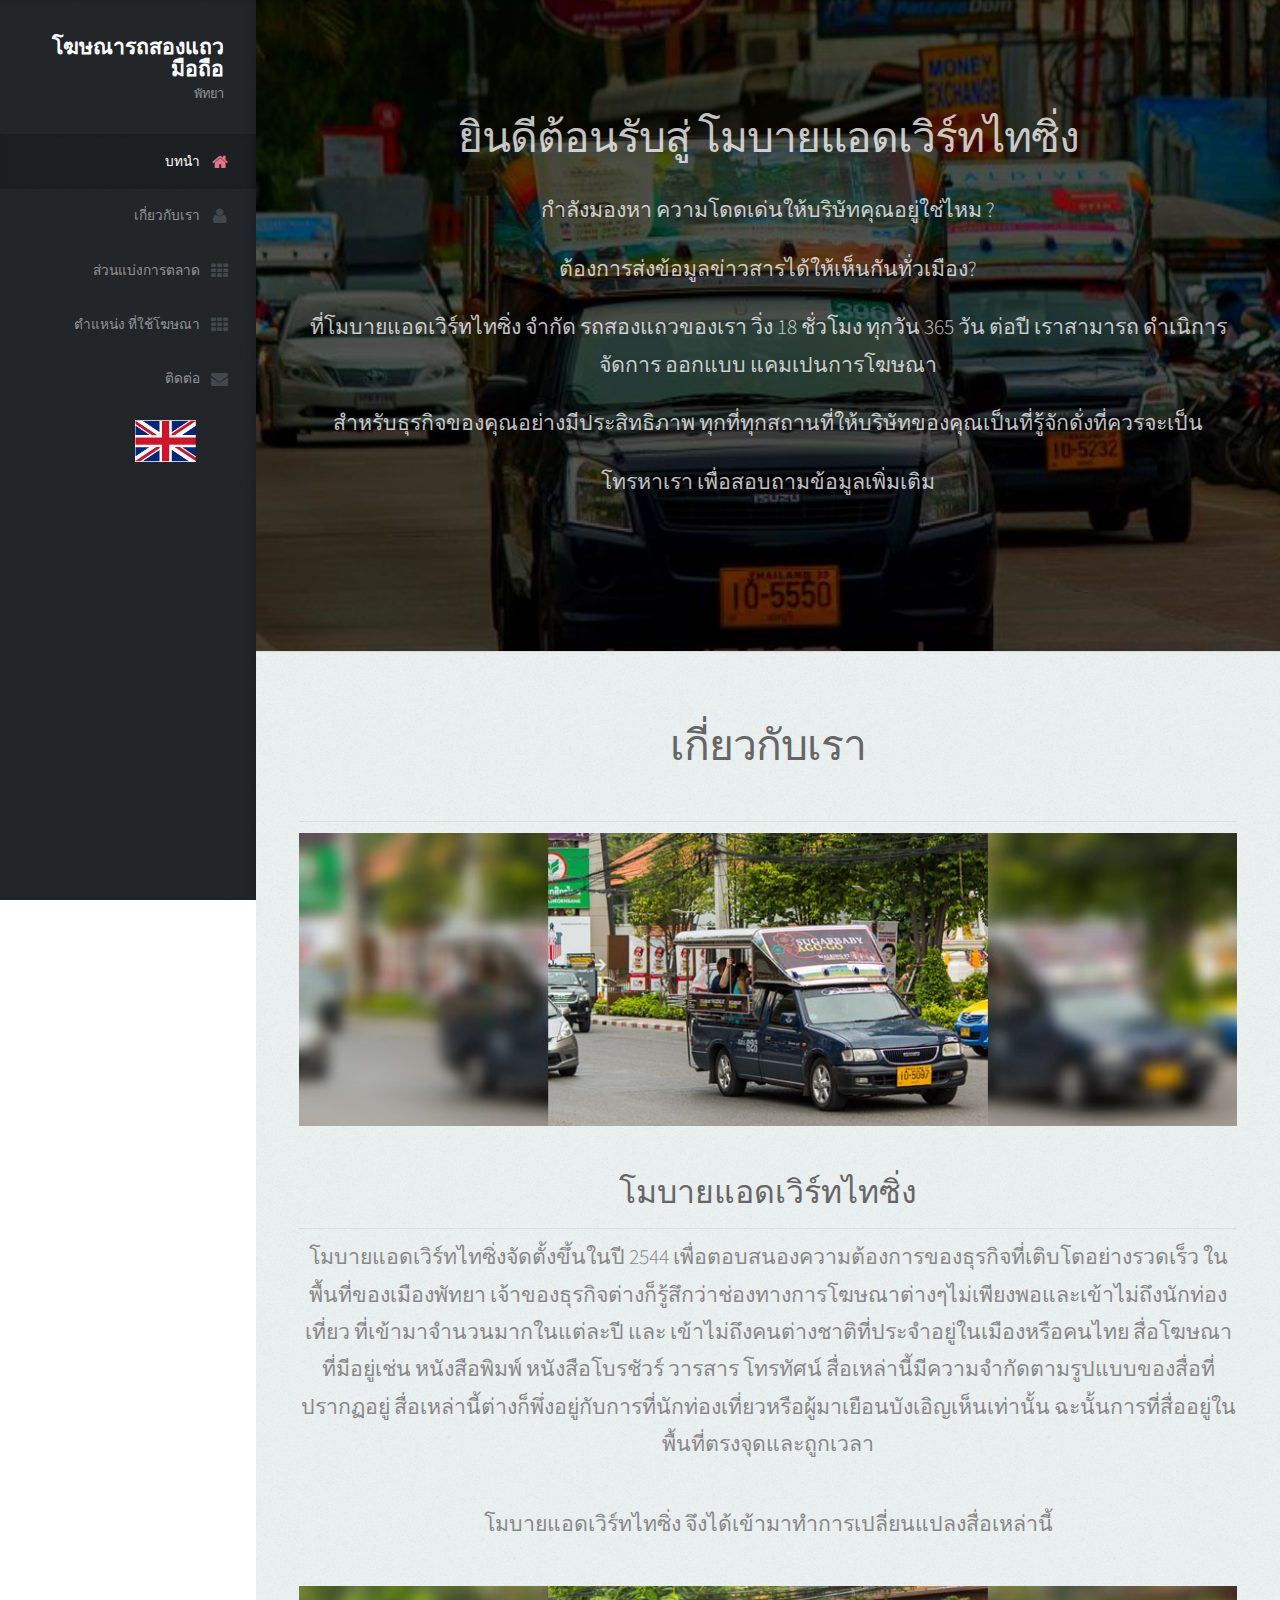
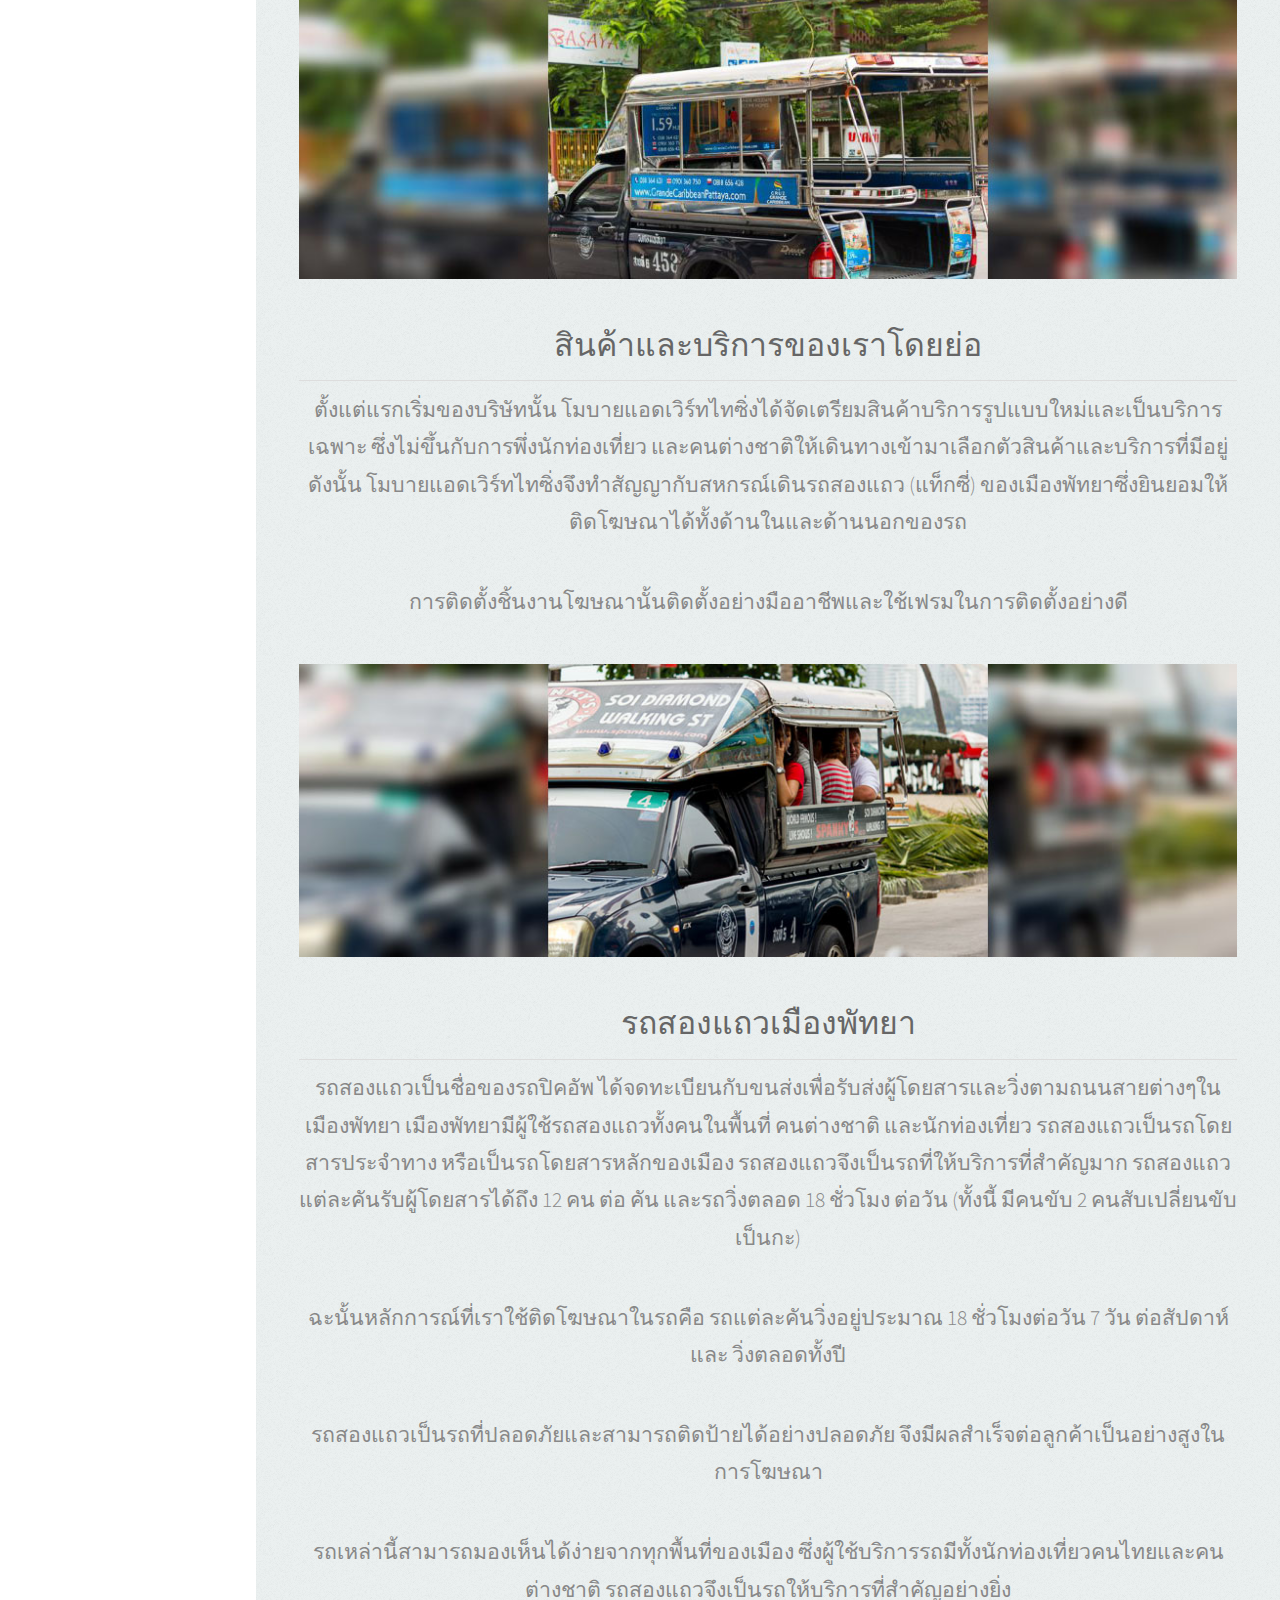
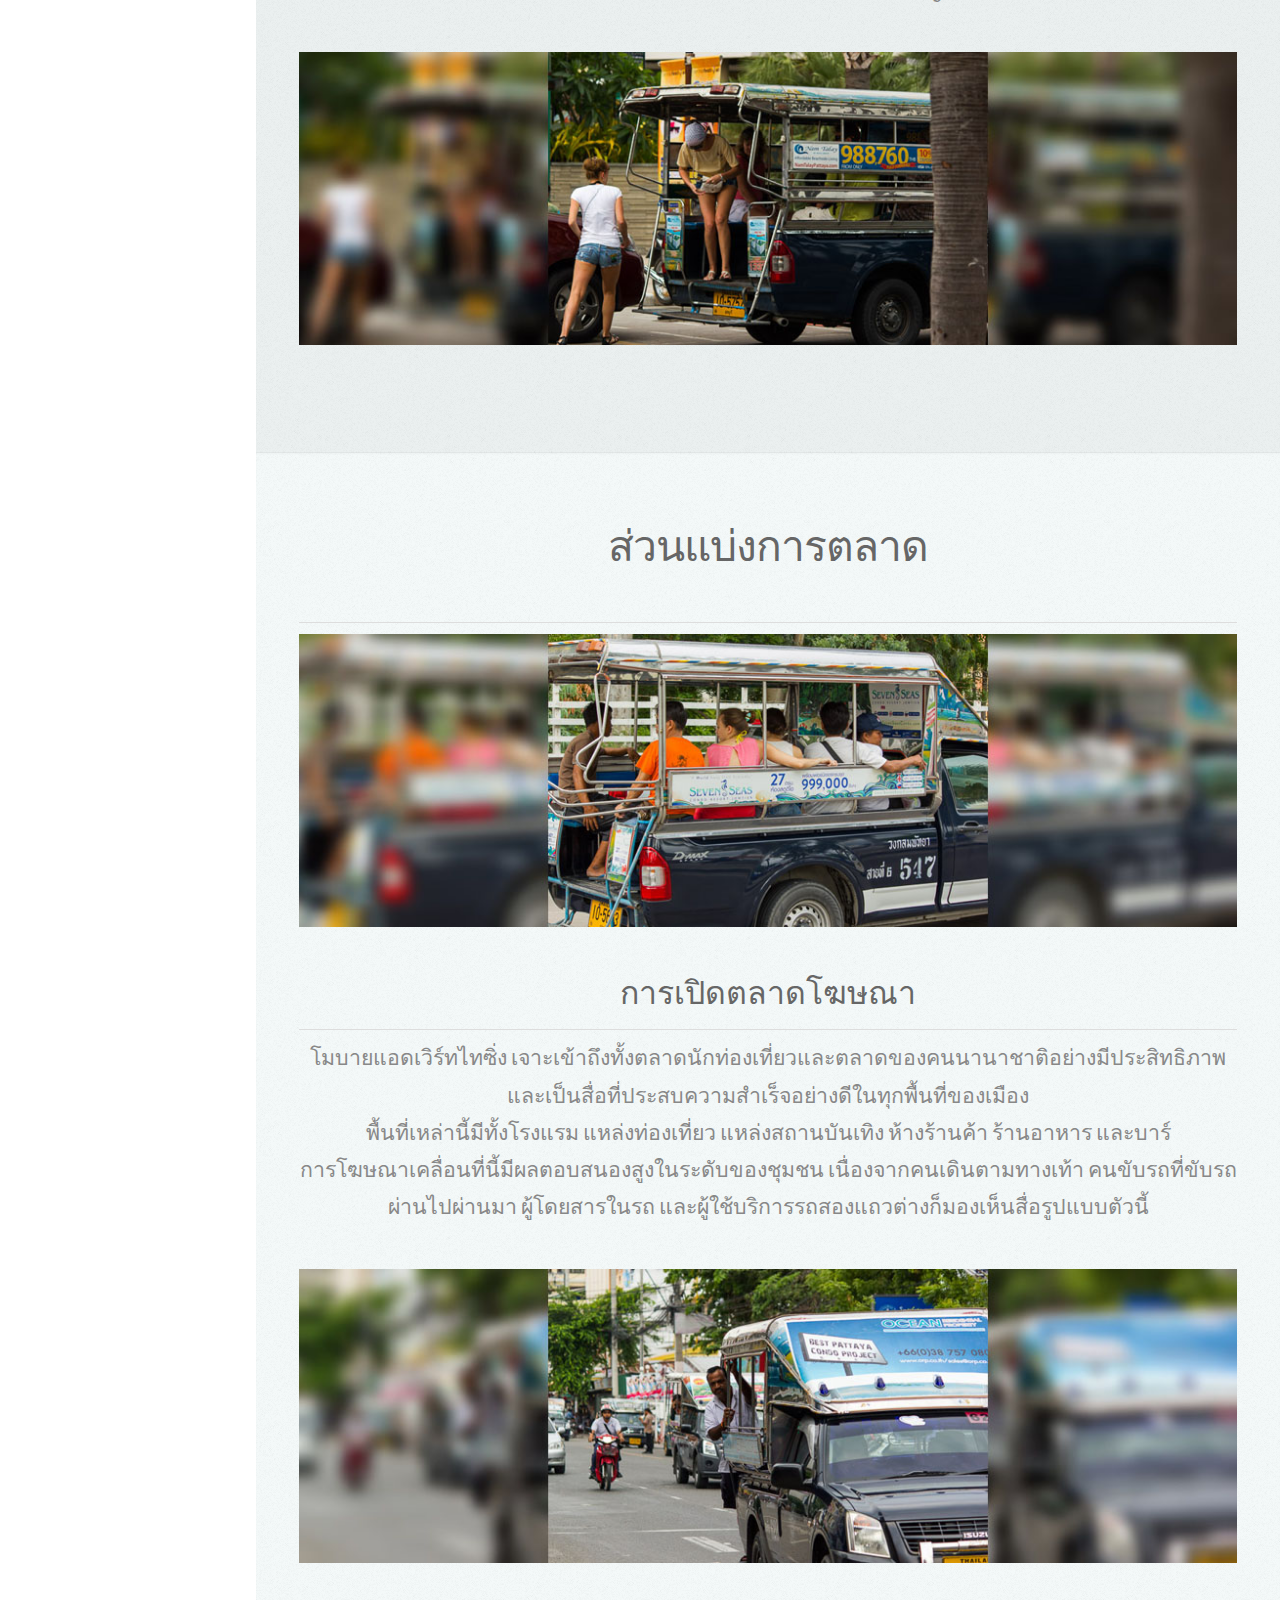
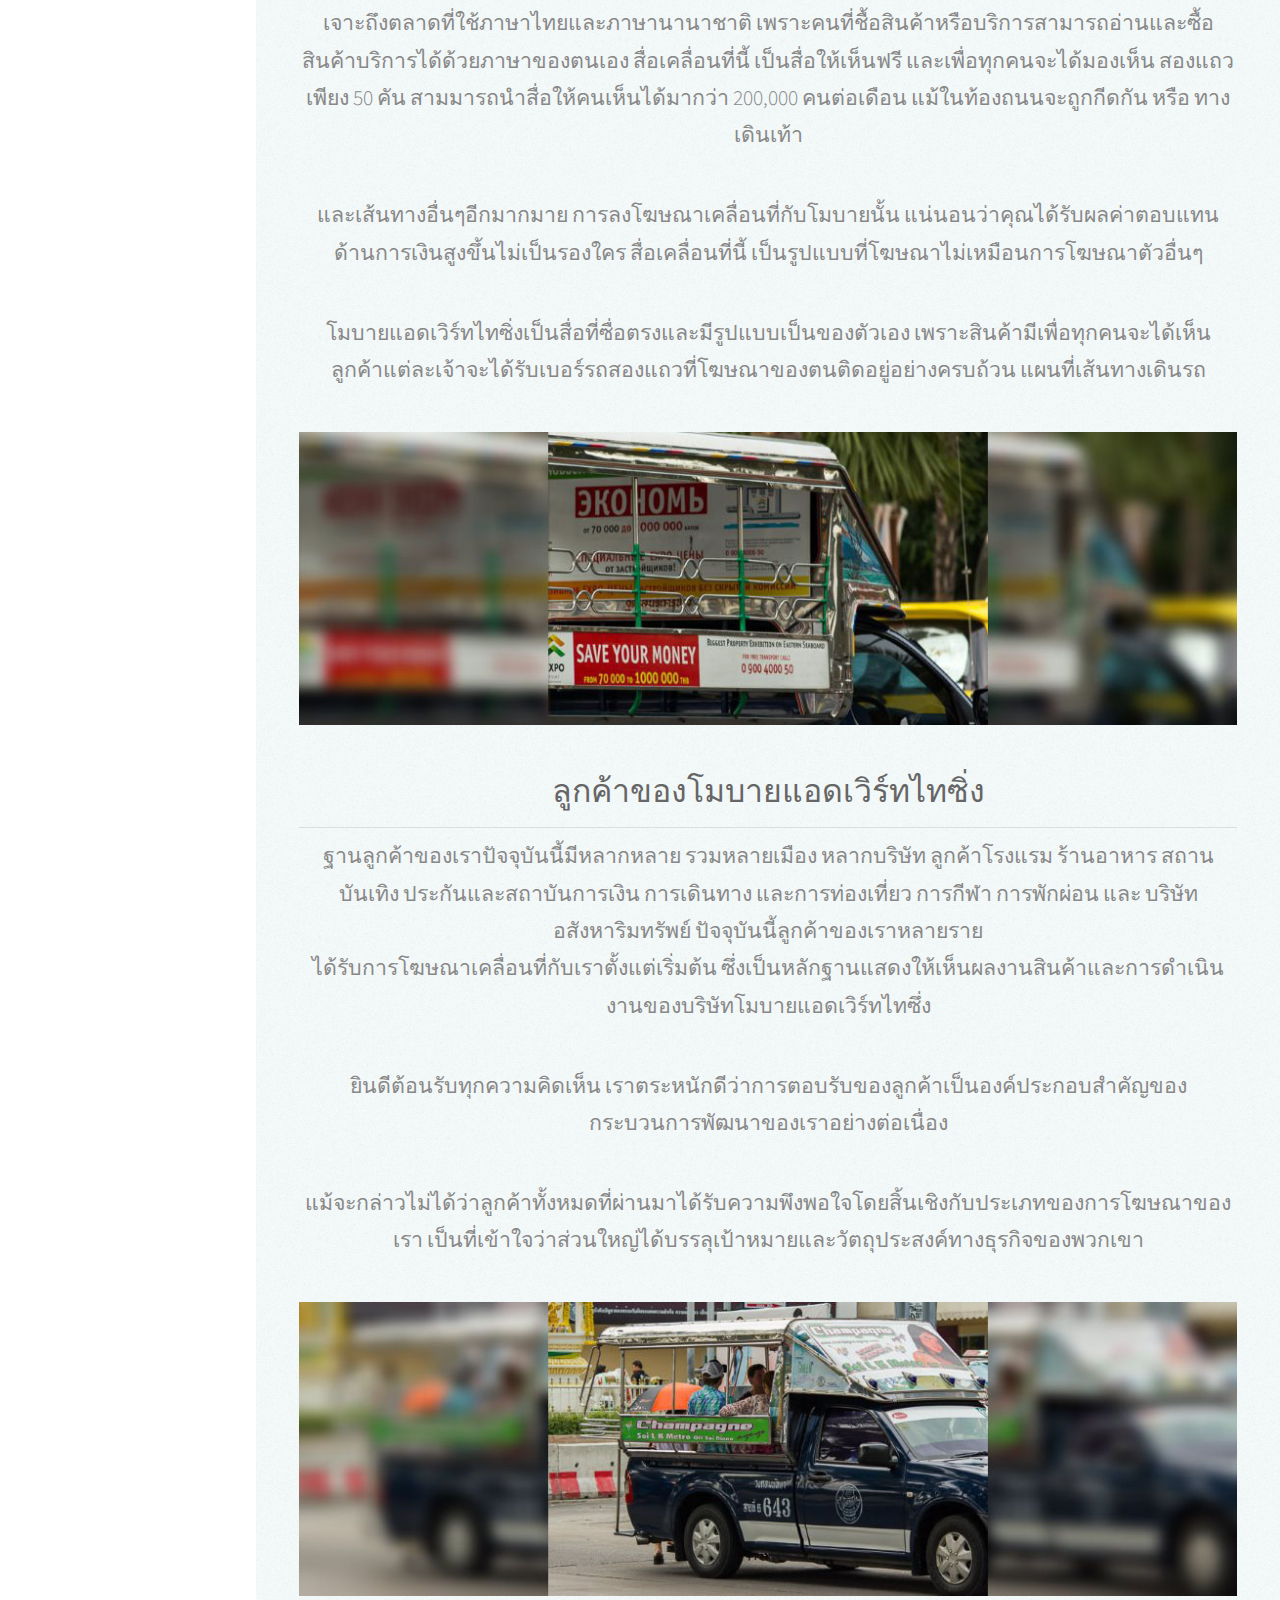
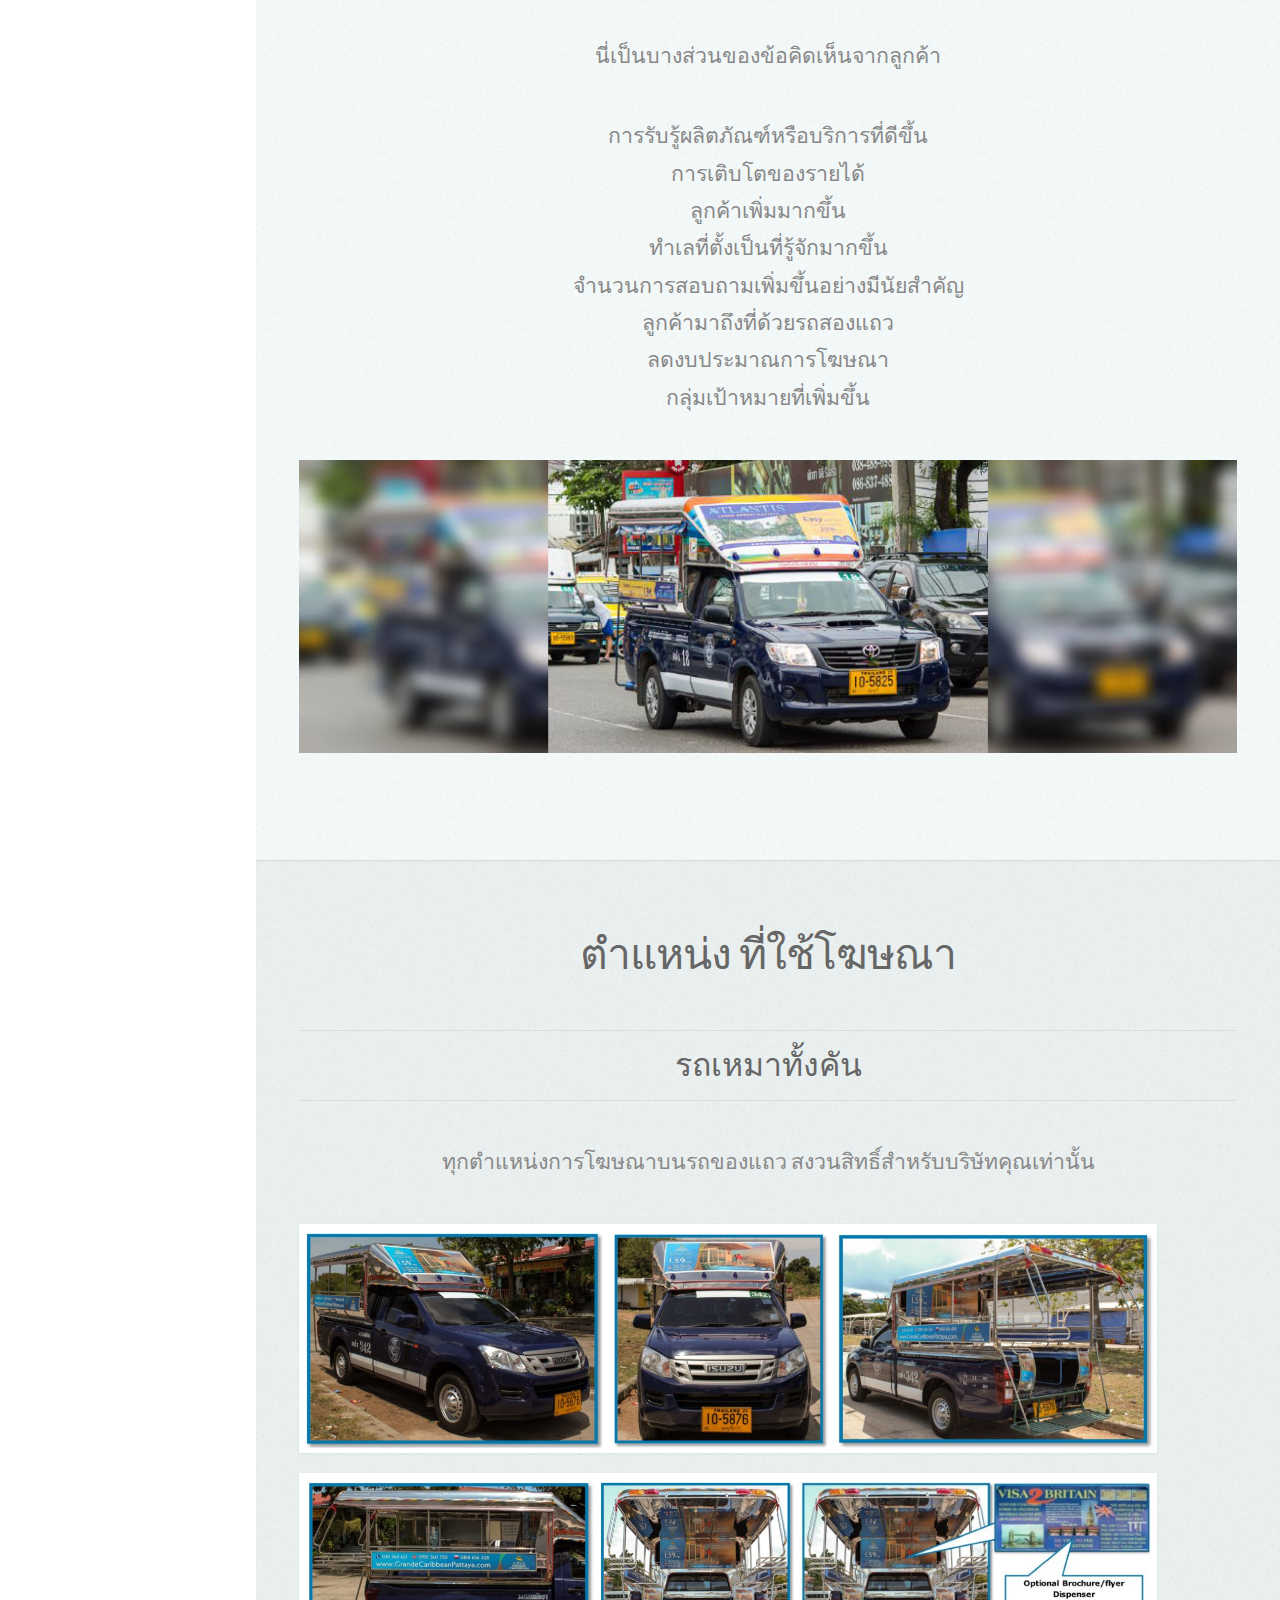
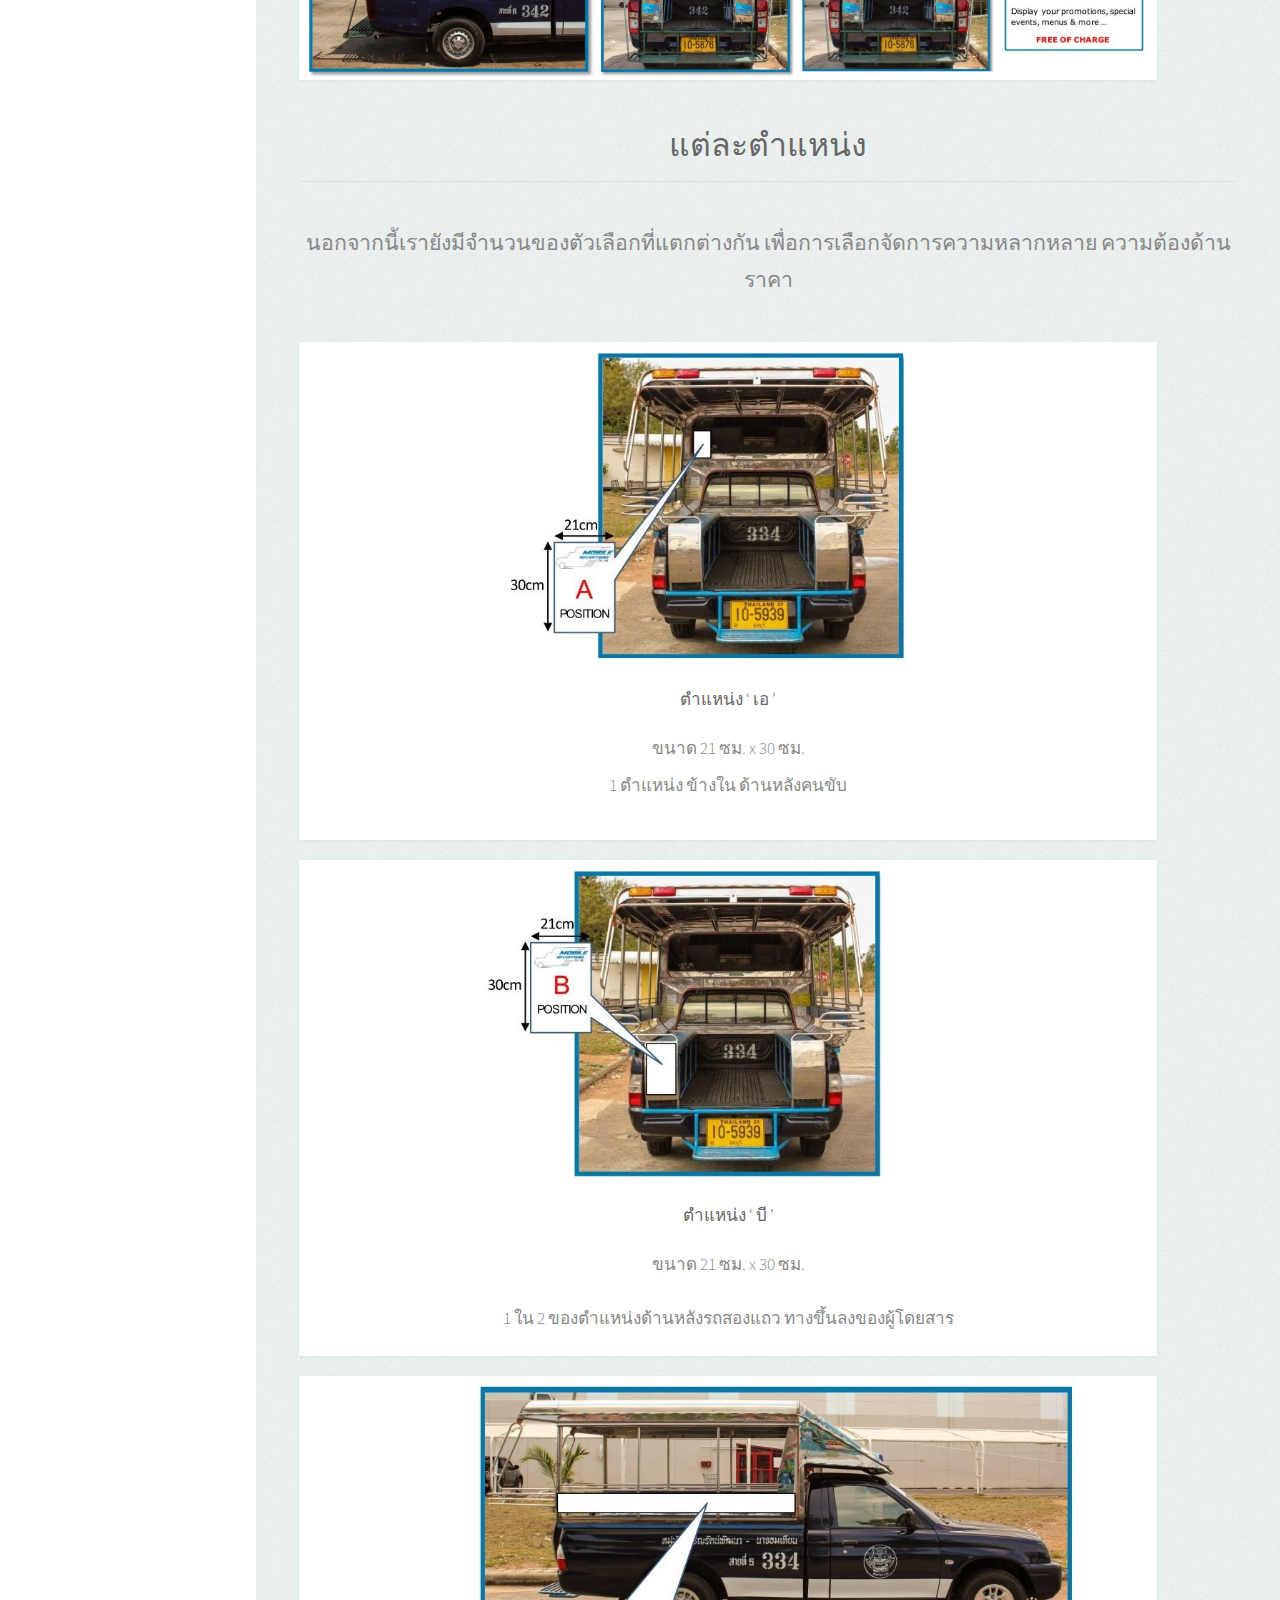
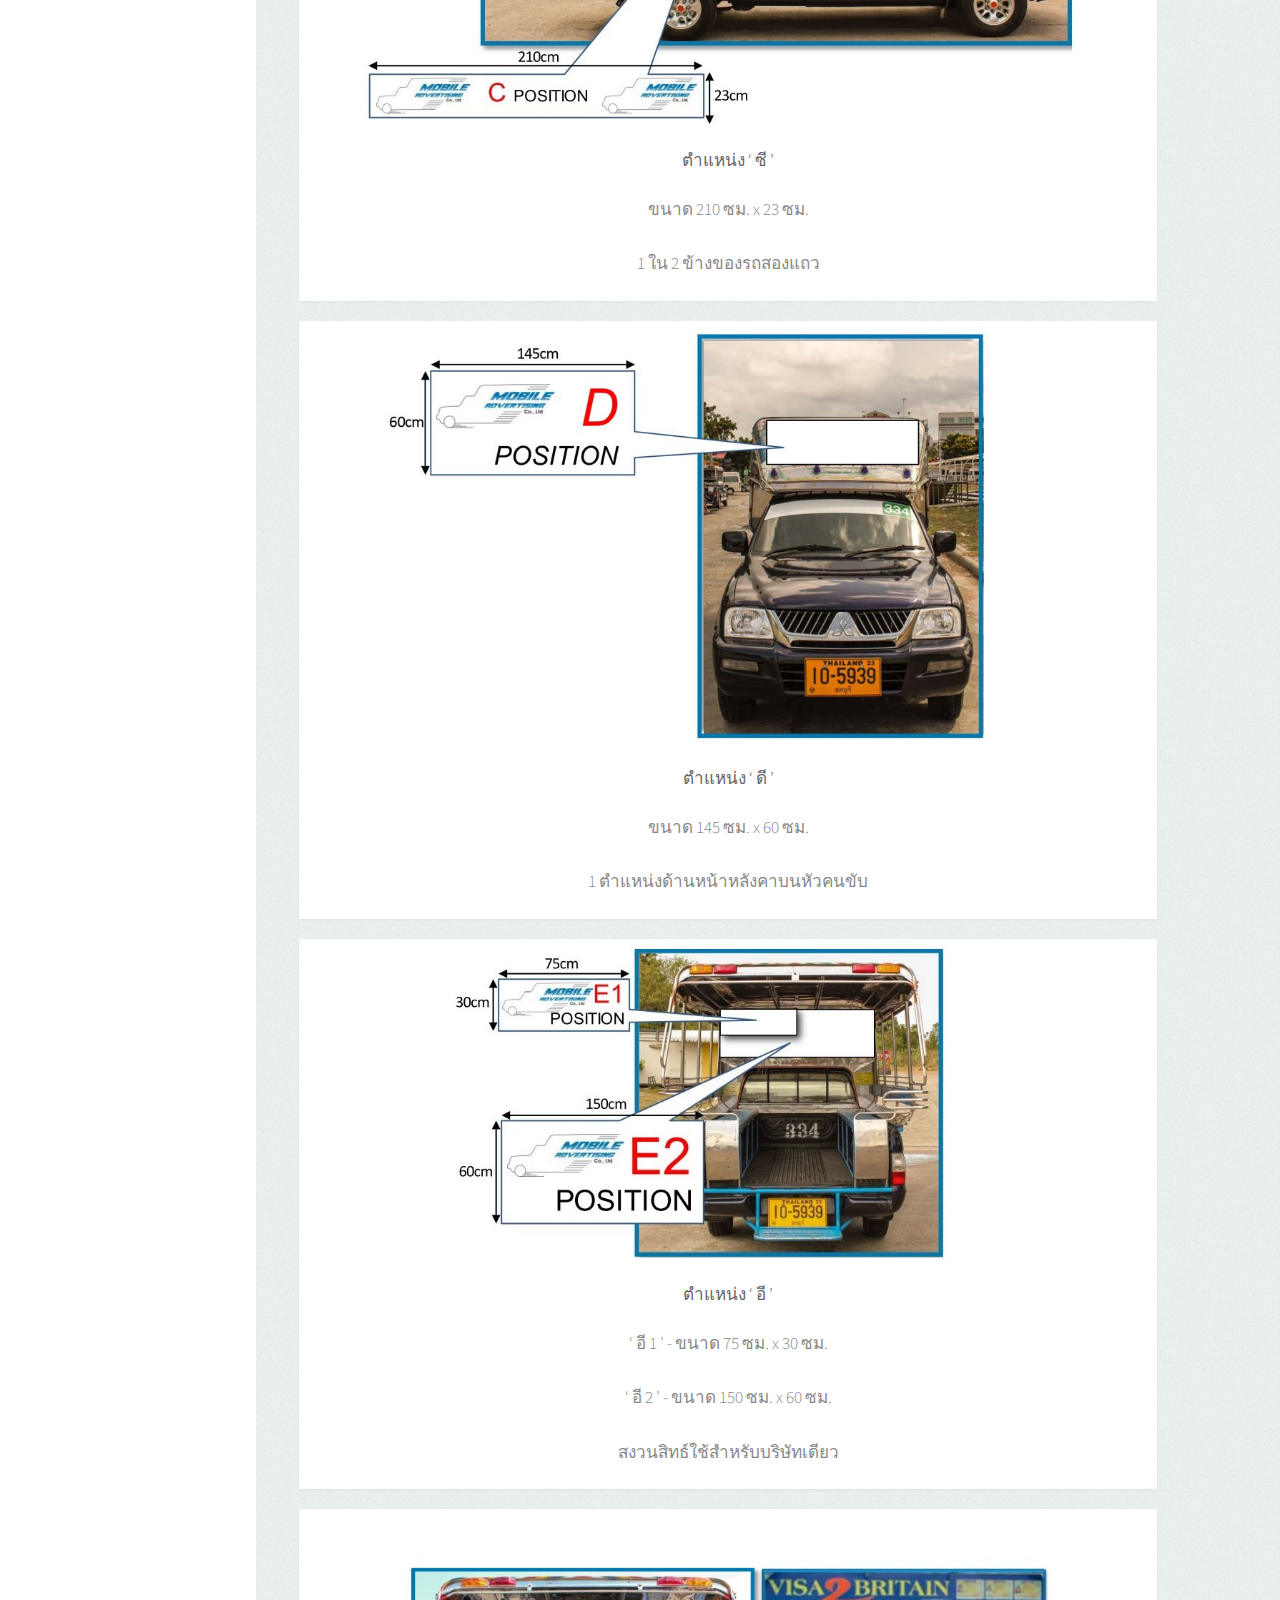
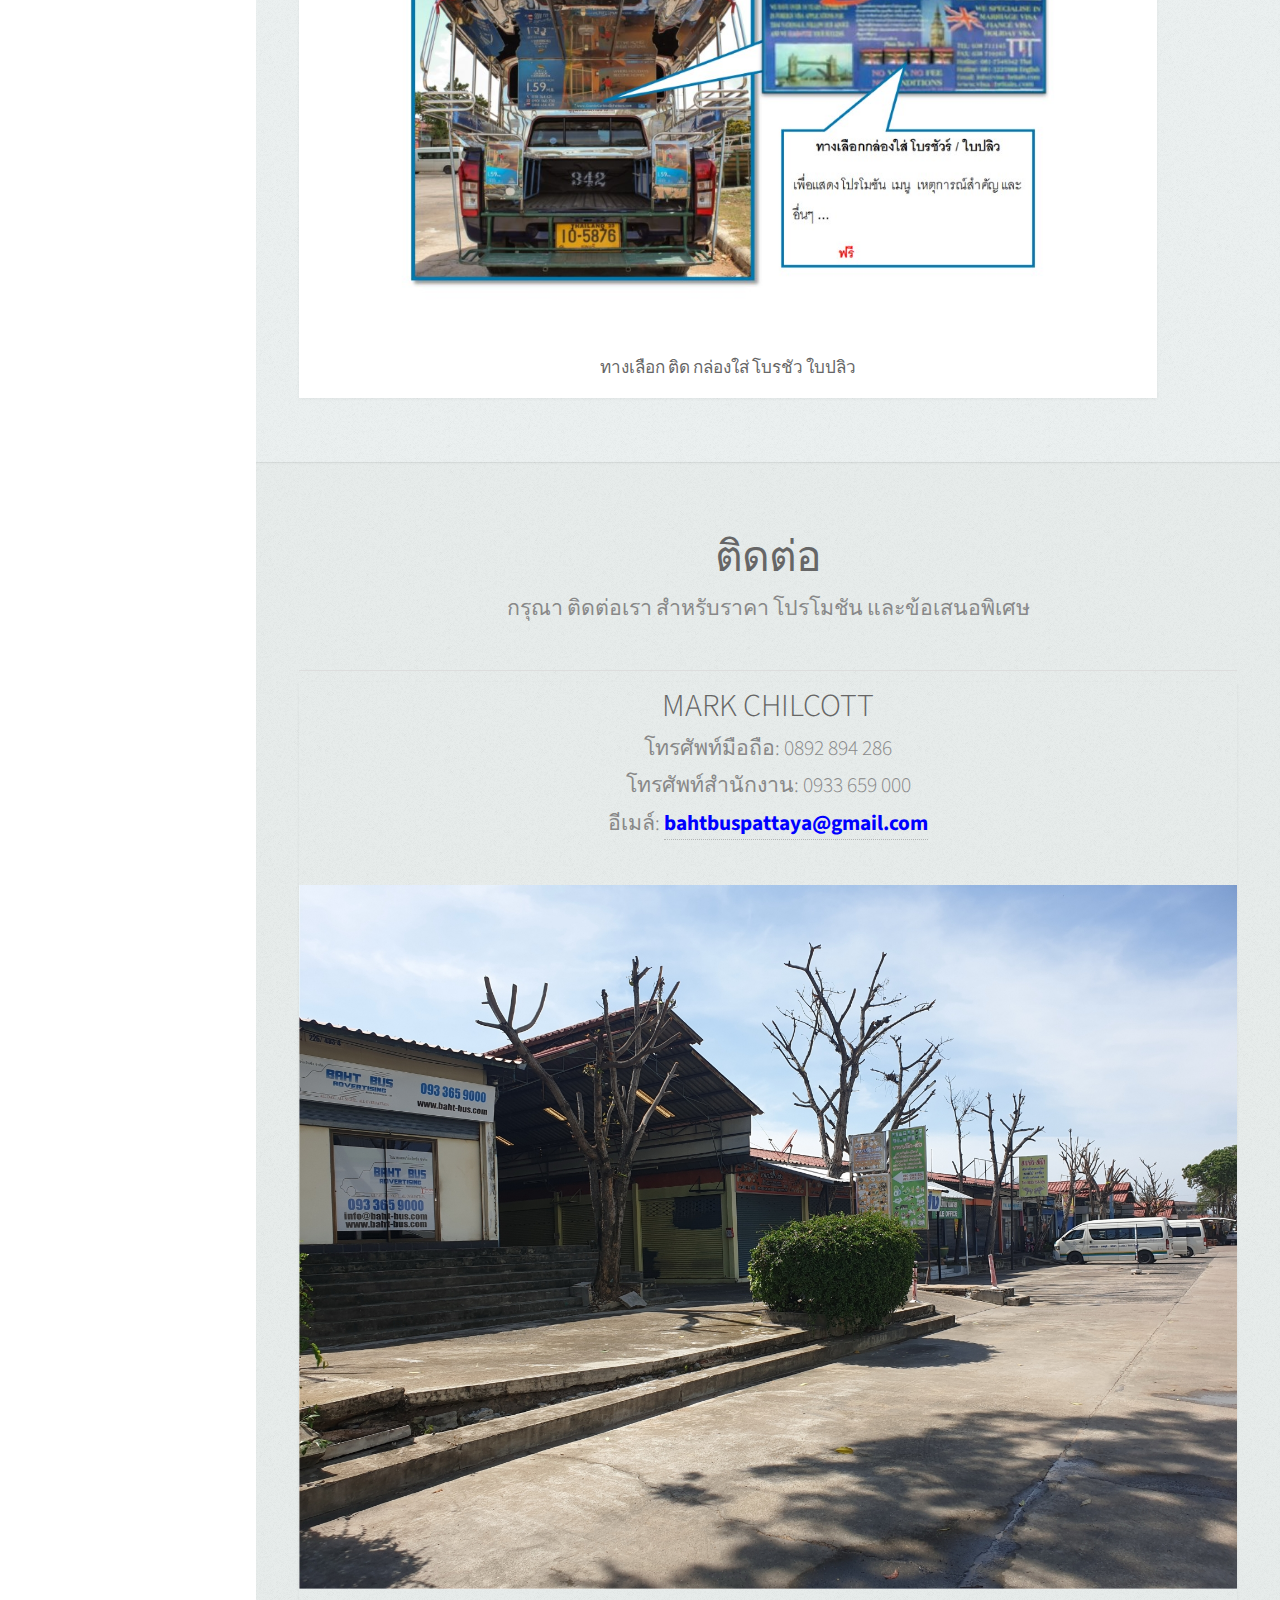
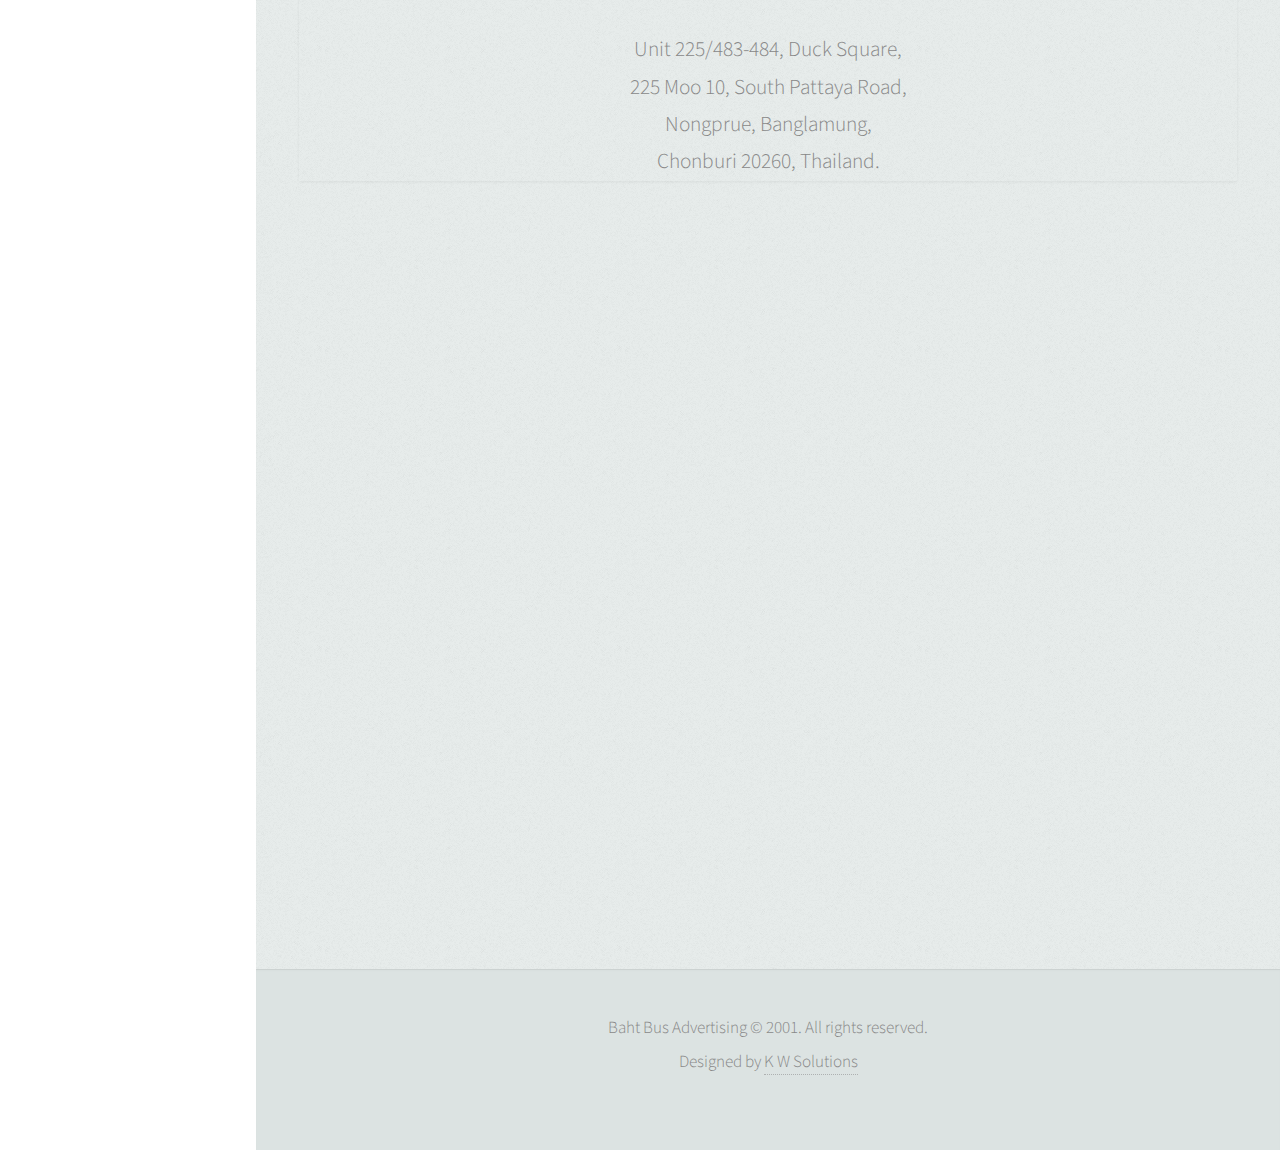
<file: index_th.html>
﻿<!DOCTYPE HTML>
<html lang="th">
	<head>
		<title>โฆษณารถสองแถวพัทยา</title>
		<meta charset="utf-8" />
		<meta name="viewport" content="width=device-width, initial-scale=1" />
		<meta NAME="Keywords" Content="Mobile, Baht, Bus, Advertising, Pattaya, Thailand, Song Taew, โทรศัพท์มือถือ, รถสองแถว, โฆษณา, พัทยา">
		<meta NAME="Description" Content="Mobile Baht Bus Advertising Pattaya, Thailand. - โฆษณามือถือมินิบัสพัทยา">
		<meta name="language" content="thai">
		<meta name="google" content="notranslate" />
		<!--[if lte IE 8]><script src="assets/js/ie/html5shiv.js"></script><![endif]-->
		<link rel="stylesheet" href="assets/css/main.css" />
		<!--[if lte IE 8]><link rel="stylesheet" href="assets/css/ie8.css" /><![endif]-->
		<!--[if lte IE 9]><link rel="stylesheet" href="assets/css/ie9.css" /><![endif]-->
		<link rel="apple-touch-icon" href="images/apple-touch-icon.png" >
		<link rel="icon" type="image/png" href="images/favicon.png" >
		<link rel="shortcut icon" type="image/x-icon" href="images/favicon.ico">
		<link rel="canonical" href="http://www.baht-bus.com/" />

		<!-- Global site tag (gtag.js) - Google Analytics -->
		<script async src="https://www.googletagmanager.com/gtag/js?id=UA-108065970-1"></script>
		<script>
			window.dataLayer = window.dataLayer || [];
			function gtag(){dataLayer.push(arguments);}
			gtag('js', new Date());

			gtag('config', 'UA-108065970-1');
		</script>

	</head>
	<body>

		<!-- Header -->
			<div id="header">

				<div class="top">

					<!-- Logo -->
						<div id="logo">
							<h1 id="title">โฆษณารถสองแถว<wbr>มือถือ</h1>
							<p>พัทยา</p>
						</div>

					<!-- Nav -->
						<nav id="nav">
							<ul>
								<li><a href="#top" id="top-link" class="skel-layers-ignoreHref"><span class="icon fa-home">บทนำ</span></a></li>
								<li><a href="#about" id="about-link" class="skel-layers-ignoreHref"><span class="icon fa-user">เกี่ยวกับเรา</span></a></li>
								<li><a href="#market_penetration" id="portfolio-link" class="skel-layers-ignoreHref"><span class="icon fa-th">ส่วนแบ่งการ<wbr>ตลาด</span></a></li>
								<li><a href="#positions" id="portfolio-link" class="skel-layers-ignoreHref"><span class="icon fa-th">ตําแหน่ง ที่ใช้โฆษณา</span></a></li>
								<li><a href="#contact" id="contact-link" class="skel-layers-ignoreHref"><span class="icon fa-envelope">ติดต่อ</span></a></li>
								<li><a href="index.html" id="language-link" class="skel-layers-ignoreHref"><span><img src="images/flag_en.png" alt="" /></span></a></li>
							</ul>
						</nav>

				</div>

				<div class="bottom">

				</div>

			</div>

		<!-- Main -->
			<div id="main">

				<!-- Intro -->
					<section id="top" class="one dark cover">
						<div class="container">

						<!-- Welcome To Mobile Advertising -->
							<header>
								<h2 class="alt">ยินดีต้อนรับสู่ โมบายแอดเวิร์ทไทซิ่ง</h2>
								<p><!-- Looking for visibility for your brand? -->
									กำลังมองหา ความโดดเด่นให้บริษัทคุณอยู่ใช่ไหม ?
								</p>
								<p>
									ต้องการส่งข้อมูลข่าวสารได้ให้เห็นกันทั่วเมือง?
								</p>
								<p>
									ที่โมบายแอดเวิร์ทไทซิ่ง จำกัด รถสองแถวของเรา วิ่ง 18 ชั่วโมง ทุกวัน
									<wbr> 365 วัน ต่อปี
									<wbr>เราสามารถ ดำเนิการ จัดการ ออกแบบ แคมเปนการโฆษณา
								</p>
								<p>
									สำหรับธุรกิจของคุณอย่างมีประสิทธิภาพ ทุกที่ทุกสถานที่ให้บริษัทของคุณเป็นที่รู้จักดั่งที่ควรจะเป็น
								</p>
								<p>
									โทรหาเรา เพื่อสอบถามข้อมูลเพิ่มเติม
								</p>

							</header>

							<footer>
							</footer>

						</div>
					</section>

				<!-- About Us -->
					<section id="about" class="three">
						<div class="container">

						<!-- About Us -->
							<header>
								<h2>เกี่ยวกับเรา</h2>
							</header>
							<hr>

							<a class="image featured"><img src="images/PW13.jpg" alt="" /></a>

						<!-- Mobile Advertising -->
							<h3>โมบายแอดเวิร์ทไทซิ่ง</h3>
							<hr>
							<p>
								โมบายแอดเวิร์ทไทซิ่งจัดตั้งขึ้นในปี 2544 เพื่อตอบสนองความต้องการของธุรกิจที่เติบโตอย่างรวดเร็ว
								<wbr>ในพื้นที่ของเมืองพัทยา
								<wbr> เจ้าของธุรกิจต่างก็รู้สึกว่าช่องทางการโฆษณาต่างๆไม่เพียงพอและเข้าไม่ถึงนักท่องเที่ยว
								<wbr>ที่เข้ามาจํานวนมากในแต่ละปี และ เข้าไม่ถึงคนต่างชาติที่ประจําอยู่ในเมืองหรือคนไทย
								<wbr> สื่อโฆษณาที่มีอยู่เช่น หนังสือพิมพ์ หนังสือโบรชัวร์ วารสาร โทรทัศน์ สื่อเหล่านี้มีความจํากัดตามรูปแบบของสื่อที่ปรากฏอยู่
								<wbr>สื่อเหล่านี้ต่างก็พึ่งอยู่กับการที่นักท่องเที่ยวหรือผู้มาเยือนบังเอิญเห็นเท่านั้น
								<wbr>ฉะนั้นการที่สื่ออยู่ในพื้นที่ตรงจุดและถูกเวลา
							</p>
							<p>
								โมบายแอดเวิร์ทไทซิ่ง จึงได้เข้ามาทําการเปลี่ยนแปลงสื่อเหล่านี้
							</p>

							<a class="image featured"><img src="images/PW2.jpg" alt="" /></a>

						<!-- Our Product in Brief -->
							<h3>สินค้าและบริการของเราโดยย่อ</h3>
							<hr>
							<p>
								ตั้งแต่แรกเริ่มของบริษัทนั้น
								<wbr> โมบายแอดเวิร์ทไทซิ่งได้จัดเตรียมสินค้าบริการรูปแบบใหม่และเป็นบริการเฉพาะ
								<wbr> ซึ่งไม่ขึ้นกับการพึ่งนักท่องเที่ยว และคนต่างชาติให้เดินทางเข้ามาเลือกตัวสินค้าและบริการที่มีอยู่
								<wbr> ดังนั้น โมบายแอดเวิร์ทไทซิ่งจึงทําสัญญากับสหกรณ์เดินรถสองแถว (แท็กซี่)
								<wbr> ของเมืองพัทยาซึ่งยินยอมให้ติดโฆษณาได้ทั้งด้านในและด้านนอกของรถ
							</p>
							<p>
								การติดตั้งชิ้นงานโฆษณานั้นติดตั้งอย่างมืออาชีพและใช้เฟรมในการติดตั้งอย่างดี
							</p>

							<a class="image featured"><img src="images/PW3.jpg" alt="" /></a>

						<!-- The Pattaya Song Taews -->
							<h3>รถสองแถวเมืองพัทยา</h3>
							<hr>
							<p>
								รถสองแถวเป็นชื่อของรถปิคอัพ
								<wbr>ได้จดทะเบียนกับขนส่งเพื่อรับส่งผู้โดยสารและวิ่งตามถนนสายต่างๆในเมืองพัทยา
								<wbr> เมืองพัทยามีผู้ใช้รถสองแถวทั้งคนในพื้นที่ คนต่างชาติ และนักท่องเที่ยว
								<wbr>รถสองแถวเป็นรถโดยสารประจําทาง
								<wbr> หรือเป็นรถโดยสารหลักของเมือง
								<wbr>รถสองแถวจึงเป็นรถที่ให้บริการที่สําคัญมาก
								<wbr>รถสองแถวแต่ละคันรับผู้โดยสารได้ถึง 12 คน ต่อ คัน
								<wbr> และรถวิ่งตลอด 18 ชั่วโมง ต่อวัน (ทั้งนี้ มีคนขับ 2 คนสับเปลี่ยนขับเป็นกะ)
							</p>
							<p>
								ฉะนั้นหลักการณ์ที่เราใช้ติดโฆษณาในรถคือ
								<wbr>รถแต่ละคันวิ่งอยู่ประมาณ 18 ชั่วโมงต่อวัน 7 วัน ต่อสัปดาห์ และ วิ่งตลอดทั้งปี
							</p>
							<p>
								รถสองแถวเป็นรถที่ปลอดภัยและสามารถติดป้ายได้อย่างปลอดภัย
								<wbr>จึงมีผลสําเร็จต่อลูกค้าเป็นอย่างสูงในการโฆษณา
							</p>
							<p>
								รถเหล่านี้สามารถมองเห็นได้ง่ายจากทุกพื้นที่ของเมือง
								<wbr>ซึ่งผู้ใช้บริการรถมีทั้งนักท่องเที่ยวคนไทยและคนต่างชาติ
								<wbr>รถสองแถวจึงเป็นรถให้บริการที่สําคัญอย่างยิ่ง
							</p>
							<a class="image featured"><img src="images/PW4.jpg" alt="" /></a>

						</div>
					</section>

				<!-- Market Penetration  -->
					<section id="market_penetration" class="two">
						<div class="container">

						<!-- Market Penetration  -->
							<header>
								<h2>ส่วนแบ่งการตลาด</h2>
							</header>
							<hr>

							<a class="image featured"><img src="images/PW6.jpg" alt="" /></a>

						<!-- Advertising Exposure  -->
							<h3>การเปิดตลาดโฆษณา</h3>
							<hr>
							<p>
								โมบายแอดเวิร์ทไทซิ่ง เจาะเข้าถึงทั้งตลาดนักท่องเที่ยวและตลาดของคนนานาชาติอย่างมีประสิทธิภาพ
								<wbr>และเป็นสื่อที่ประสบความสําเร็จอย่างดีในทุกพื้นที่ของเมือง
								<br> พื้นที่เหล่านี้มีทั้งโรงแรม แหล่งท่องเที่ยว แหล่งสถานบันเทิง ห้างร้านค้า ร้านอาหาร และบาร์
								<br>การโฆษณาเคลื่อนที่นี้มีผลตอบสนองสูงในระดับของชุมชน
								<wbr> เนื่องจากคนเดินตามทางเท้า
								<wbr> คนขับรถที่ขับรถผ่านไปผ่านมา
								<wbr> ผู้โดยสารในรถ
								<wbr>และผู้ใช้บริการรถสองแถวต่างก็มองเห็นสื่อรูปแบบตัวนี้
							</p>
							<a class="image featured"><img src="images/PW7.jpg" alt="" /></a>
							<p>
								เจาะถึงตลาดที่ใช้ภาษาไทยและภาษานานาชาติ
								<wbr> เพราะคนที่ชื้อสินค้าหรือบริการสามารถอ่านและซื้อสินค้าบริการได้ด้วยภาษาของตนเอง
								<wbr>สื่อเคลื่อนที่นี้ เป็นสื่อให้เห็นฟรี
								<wbr>และเพื่อทุกคนจะได้มองเห็น
								<wbr> สองแถวเพียง 50 คัน สามมารถนําสื่อให้คนเห็นได้มากว่า  200,000  คนต่อเดือน
								<wbr>แม้ในท้องถนนจะถูกกีดกัน หรือ ทางเดินเท้า
							</p>
							<p>
								และเส้นทางอื่นๆอีกมากมาย
								<wbr>การลงโฆษณาเคลื่อนที่กับโมบายนั้น
								<wbr>แน่นอนว่าคุณได้รับผลค่าตอบแทนด้านการเงินสูงขึ้นไม่เป็นรองใคร
								<wbr>สื่อเคลื่อนที่นี้ เป็นรูปแบบที่โฆษณาไม่เหมือนการโฆษณาตัวอื่นๆ
							</p>
							<p>
								 โมบายแอดเวิร์ทไทซิ่งเป็นสื่อที่ซื่อตรงและมีรูปแบบเป็นของตัวเอง
								<wbr>เพราะสินค้ามีเพื่อทุกคนจะได้เห็น
								<br>ลูกค้าแต่ละเจ้าจะได้รับเบอร์รถสองแถวที่โฆษณาของตนติดอยู่อย่างครบถ้วน
								<wbr> แผนที่เส้นทางเดินรถ
							</p>

							<a class="image featured"><img src="images/PW8.jpg" alt="" /></a>

						<!-- Mobile Advertising Customers  -->
							<h3>ลูกค้าของโมบายแอดเวิร์ทไทซิ่ง </h3>
							<hr>
							<p>
								ฐานลูกค้าของเราปัจจุบันนี้มีหลากหลาย
								<wbr> รวมหลายเมือง หลากบริษัท ลูกค้าโรงแรม ร้านอาหาร สถานบันเทิง ประกันและสถาบันการเงิน การเดินทาง และการท่องเที่ยว การกีฬา การพักผ่อน และ บริษัทอสังหาริมทรัพย์
								<wbr>ปัจจุบันนี้ลูกค้าของเราหลายราย
								<br>ได้รับการโฆษณาเคลื่อนที่กับเราตั้งแต่เริ่มต้น
								<wbr> ซึ่งเป็นหลักฐานแสดงให้เห็นผลงานสินค้าและการดําเนินงานของบริษัทโมบายแอดเวิร์ทไทซึ่ง
							</p>
							<p>
								ยินดีต้อนรับทุกความคิดเห็น
								<wbr>เราตระหนักดีว่าการตอบรับของลูกค้าเป็นองค์ประกอบสําคัญของกระบวนการพัฒนาของเราอย่างต่อเนื่อง
							</p>
							<p>
								แม้จะกล่าวไม่ได้ว่าลูกค้าทั้งหมดที่ผ่านมาได้รับความพึงพอใจโดยสิ้นเชิงกับประเภทของการโฆษณาของเรา
								<wbr>เป็นที่เข้าใจว่าส่วนใหญ่ได้บรรลุเป้าหมายและวัตถุประสงค์ทางธุรกิจของพวกเขา
							</p>

							<a class="image featured"><img src="images/PW9.jpg" alt="" /></a>

							<p>
								นี่เป็นบางส่วนของข้อคิดเห็นจากลูกค้า
								<ul>
									<li>การรับรู้ผลิตภัณฑ์หรือบริการที่ดีขึ้น </li>
									<li>การเติบโตของรายได้ </li>
									<li>ลูกค้าเพิ่มมากขึ้น</li>
									<li>ทําเลที่ตั้งเป็นที่รู้จักมากขึ้น </li>
									<li>จํานวนการสอบถามเพิ่มขึ้นอย่างมีนัยสําคัญ </li>
									<li>ลูกค้ามาถึงที่ด้วยรถสองแถว</li>
									<li>ลดงบประมาณการโฆษณา</li>
									<li>กลุ่มเป้าหมายที่เพิ่มขึ้น  </li>
								</ul>
							</p>
							<a class="image featured"><img src="images/PW10.jpg" alt="" /></a>

						</div>
					</section>

				<!-- Positions -->
					<section id="positions" class="three">
						<div class="container">

						<!-- Advertising Positions -->
							<header>
								<h2>ตําแหน่ง ที่ใช้โฆษณา</h2>
							</header>
							<hr>

						<!-- Total Wrap -->
							<h3>รถเหมาทั้งคัน</h3>
							<hr>
							<p />

							<p>
								ทุกตําแหน่งการโฆษณาบนรถของแถว สงวนสิทธิ์สําหรับบริษัทคุณเท่านั้น
							</p>
							<div class="row">
								<div class="11u 12u$(mobile)">
									<article class="item">
										<a class="image fit"><img src="images/full_wrap_A.jpg" alt="" /></a>
									</article>
									<article class="item">
										<a class="image fit"><img src="images/full_wrap_B.jpg" alt="" /></a>
									</article>
								</div>
							</div>
							<p />

						<!-- Individual Positions -->
							<h3>แต่ละตําแหน่ง</h3>
							<hr>
							<p />

							<p>
								นอกจากนี้เรายังมีจำนวนของตัวเลือกที่แตกต่างกัน เพื่อการเลือกจัดการความหลากหลาย ความต้องด้านราคา
							</p>
							<div class="row">
								<div class="11u 12u$(mobile)">
									<article class="item">
										<a class="image fit"><img src="images/ap_A.jpg" alt="" /></a>
										<header>
											<h3>ตําแหน่ง  ‘ เอ ’</h3>
											<p>
												ขนาด 21 ซม.  x  30 ซม.
											</p>
												1 ตำแหน่ง ข้างใน ด้านหลังคนขับ
											</p>
										</header>
									</article>
									<article class="item">
										<a class="image fit"><img src="images/ap_B.jpg" alt="" /></a>
										<header>
											<h3>ตําแหน่ง  ‘ บี ’</h3>
											<p>
												ขนาด  21 ซม.  x  30 ซม.
											</p>
											<p>
												1 ใน 2 ของตําแหน่งด้านหลังรถสองแถว  ทางขึ้นลงของผู้โดยสาร
											</p>
										</header>
									</article>
									<article class="item">
										<a class="image fit"><img src="images/ap_C.jpg" alt="" /></a>
										<header>
											<h3> ตําแหน่ง  ‘ ซี ’ </h3>
											<p>
												ขนาด 210 ซม.  x  23 ซม.
											</p>
											<p>
												1 ใน 2 ข้างของรถสองแถว
											</p>
										</header>
									</article>
									<article class="item">
										<a class="image fit"><img src="images/ap_D.jpg" alt="" /></a>
										<header>
											<h3> ตําแหน่ง ‘ ดี ’</h3>
											<p>
												ขนาด 145 ซม.  x  60 ซม.
											</p>
											<p>
												1 ตําแหน่งด้านหน้าหลังคาบนหัวคนขับ
											</p>
										</header>
									</article>
									<article class="item">
										<a class="image fit"><img src="images/ap_E.jpg" alt="" /></a>
										<header>
											<h3> ตําแหน่ง ‘ อี  ’</h3>
											<p>
												‘ อี 1 ’ - ขนาด 75  ซม.  x   30 ซม.
											</p>
											<p>
												‘ อี 2 ’ - ขนาด 150 ซม.  x  60 ซม.
											</p>
											<p>
												สงวนสิทธ์ใช้สําหรับบริษัทเดียว
											</p>
										</header>
									</article>
									<article class="item">
										<a class="image fit"><img src="images/ap_F_th.jpg" alt="" /></a>
										<header>
											<h3>ทางเลือก ติด กล่องใส่ โบรชัว ใบปลิว</h3>
										</header>
									</article>
								</div>
							</div>

						</div>
					</section>

				<!-- Contact -->
					<section id="contact" class="four">
						<div class="container">

						<!-- Contact -->
							<header>
								<h2>ติดต่อ</h2>
								กรุณา ติดต่อเรา สำหรับราคา โปรโมชัน และข้อเสนอพิเศษ
							</header>
							<hr>

							<article class="item">
								<h3>MARK CHILCOTT</h3>
								<p>โทรศัพท์มือถือ: 0892 894 286<br>
									โทรศัพท์สำนักงาน: 0933 659 000<br>
									อีเมล์: <a href="mailto:bahtbuspattaya@gmail.com" target="_new">bahtbuspattaya@gmail.com</a>
								</p>
								<a class="image fit"><img src="images/officeW.jpg" alt="" /></a>
								<p>
								<p>Unit 225/483-484, Duck Square,<br>
									225 Moo 10, South Pattaya Road,<br>
									Nongprue, Banglamung,<br>
									Chonburi 20260, Thailand.</p>
							</article>
							<div class="google-maps">
								<iframe src="https://www.google.co.uk/maps/d/embed?mid=1wc_gOGyPesg7oPeR1L34bfO_8Vw&z=16" width="650" height="400"></iframe>
							</div>
						</div>
					</section>

			</div>

		<!-- Footer -->
			<div id="footer">

				<!-- Copyright -->
					<ul class="copyright">
						<li>
							Baht Bus Advertising &copy; 2001. All rights reserved.
							<br><br>
							Designed by <a href='http://www.kwsolutions.co.uk' target='_blank'>K&nbsp;W&nbsp;Solutions</a>
						</li>
					</ul>

			</div>

		<!-- Scripts -->
			<script src="assets/js/jquery.min.js"></script>
			<script src="assets/js/jquery.scrolly.min.js"></script>
			<script src="assets/js/jquery.scrollzer.min.js"></script>
			<script src="assets/js/skel.min.js"></script>
			<script src="assets/js/util.js"></script>
			<!--[if lte IE 8]><script src="assets/js/ie/respond.min.js"></script><![endif]-->
			<script src="assets/js/main.js"></script>

	</body>
</html>
</file>
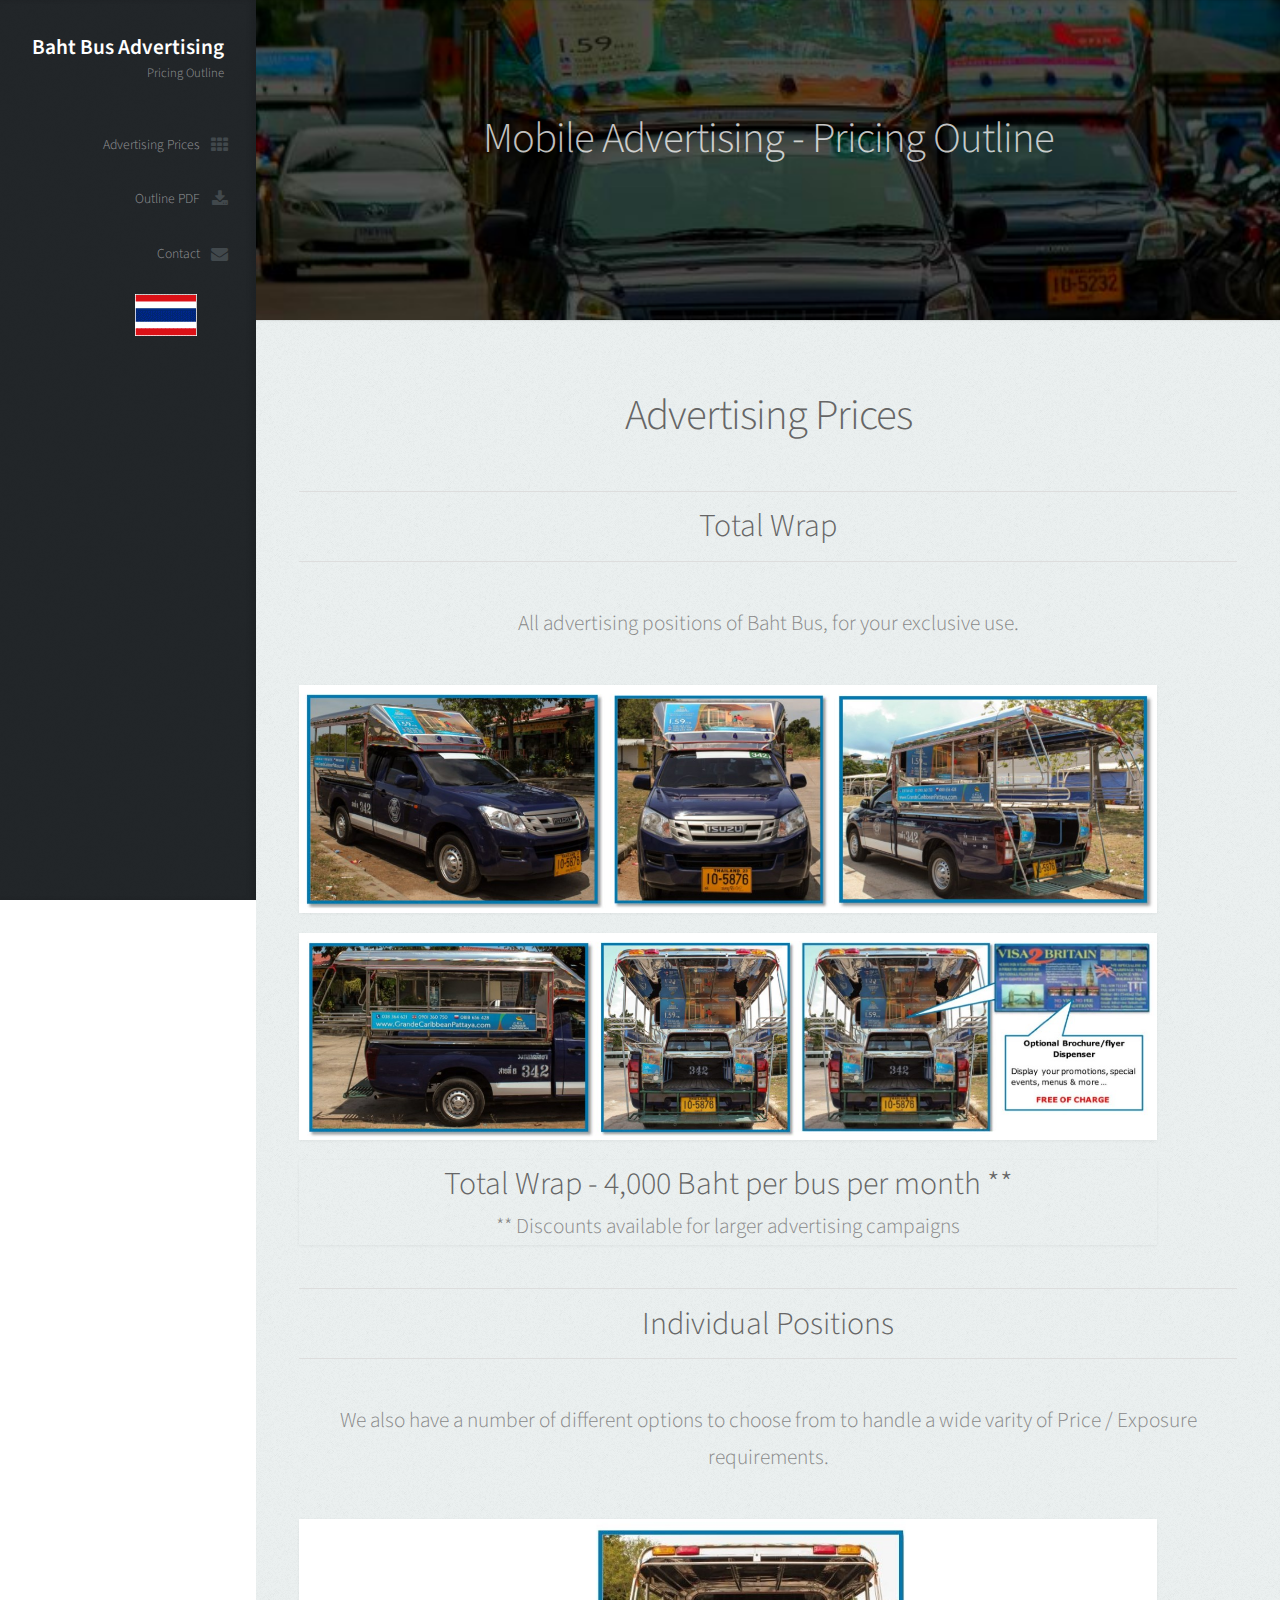
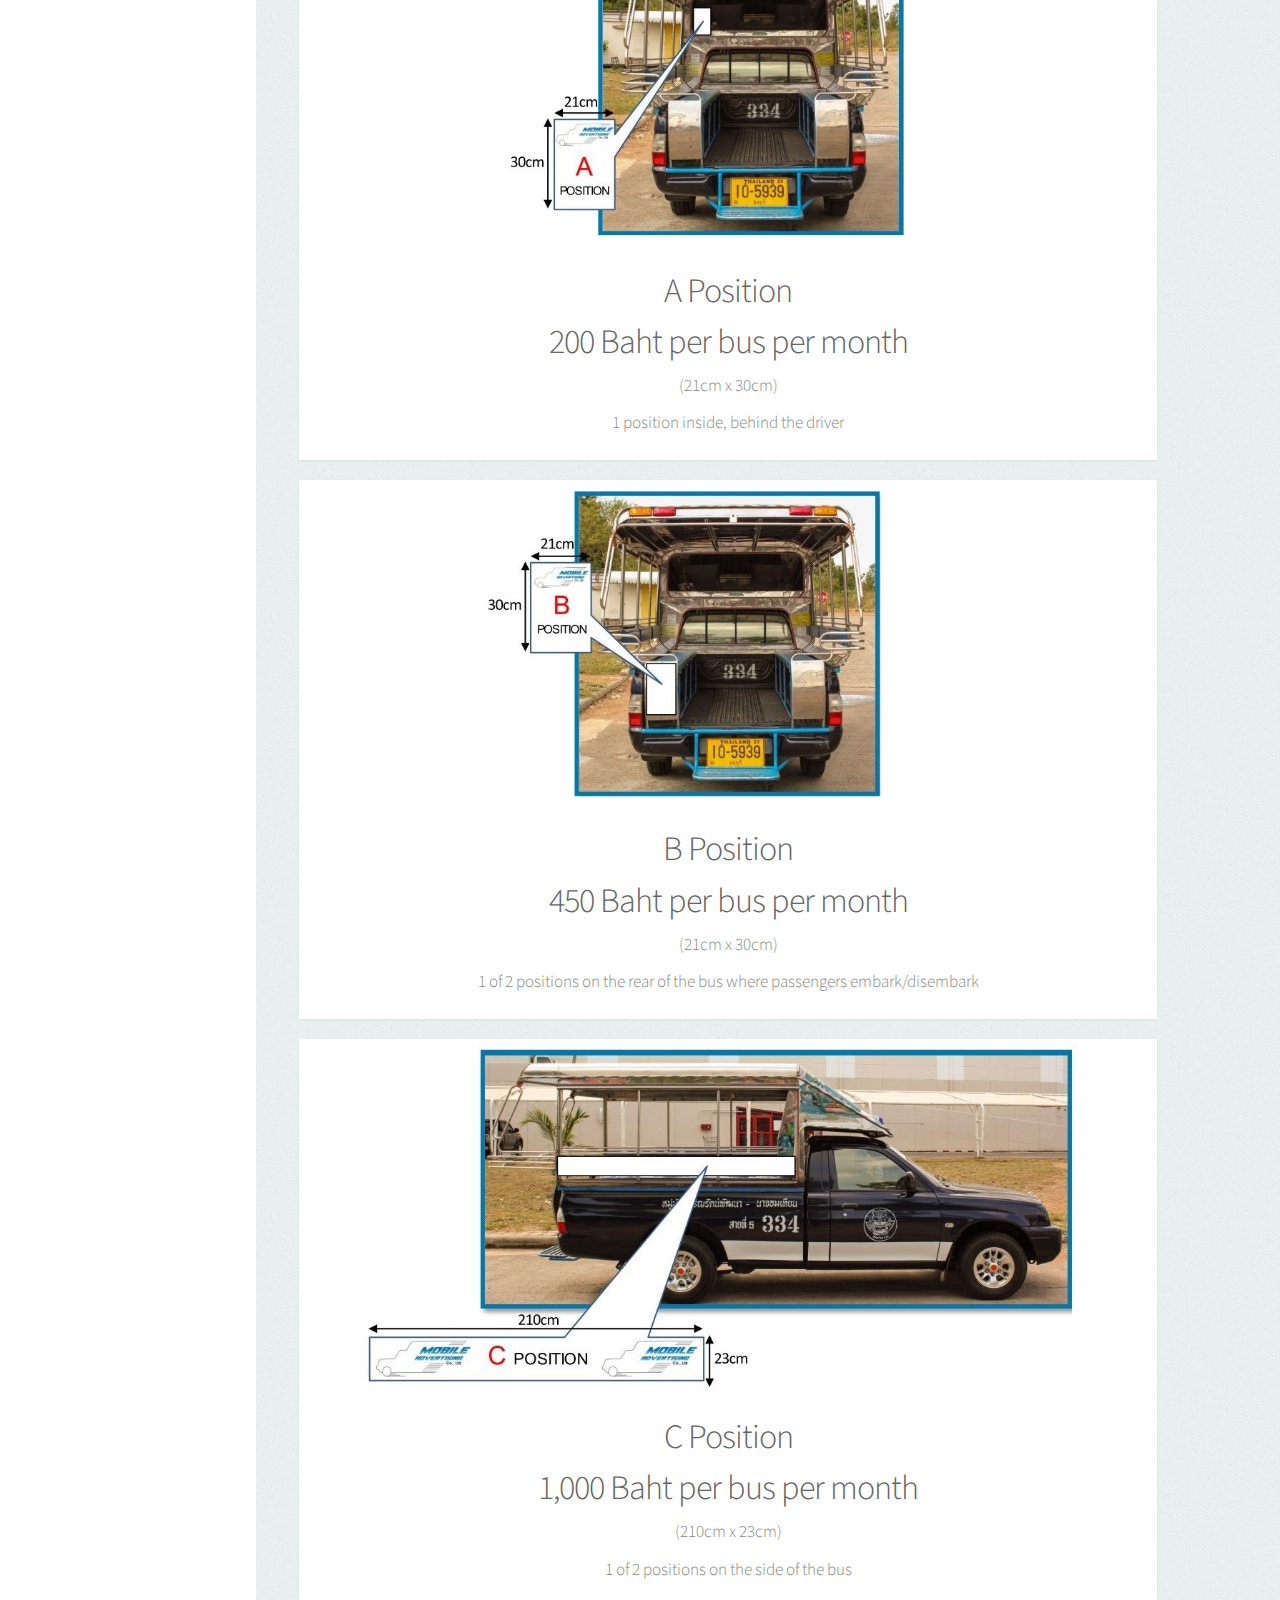
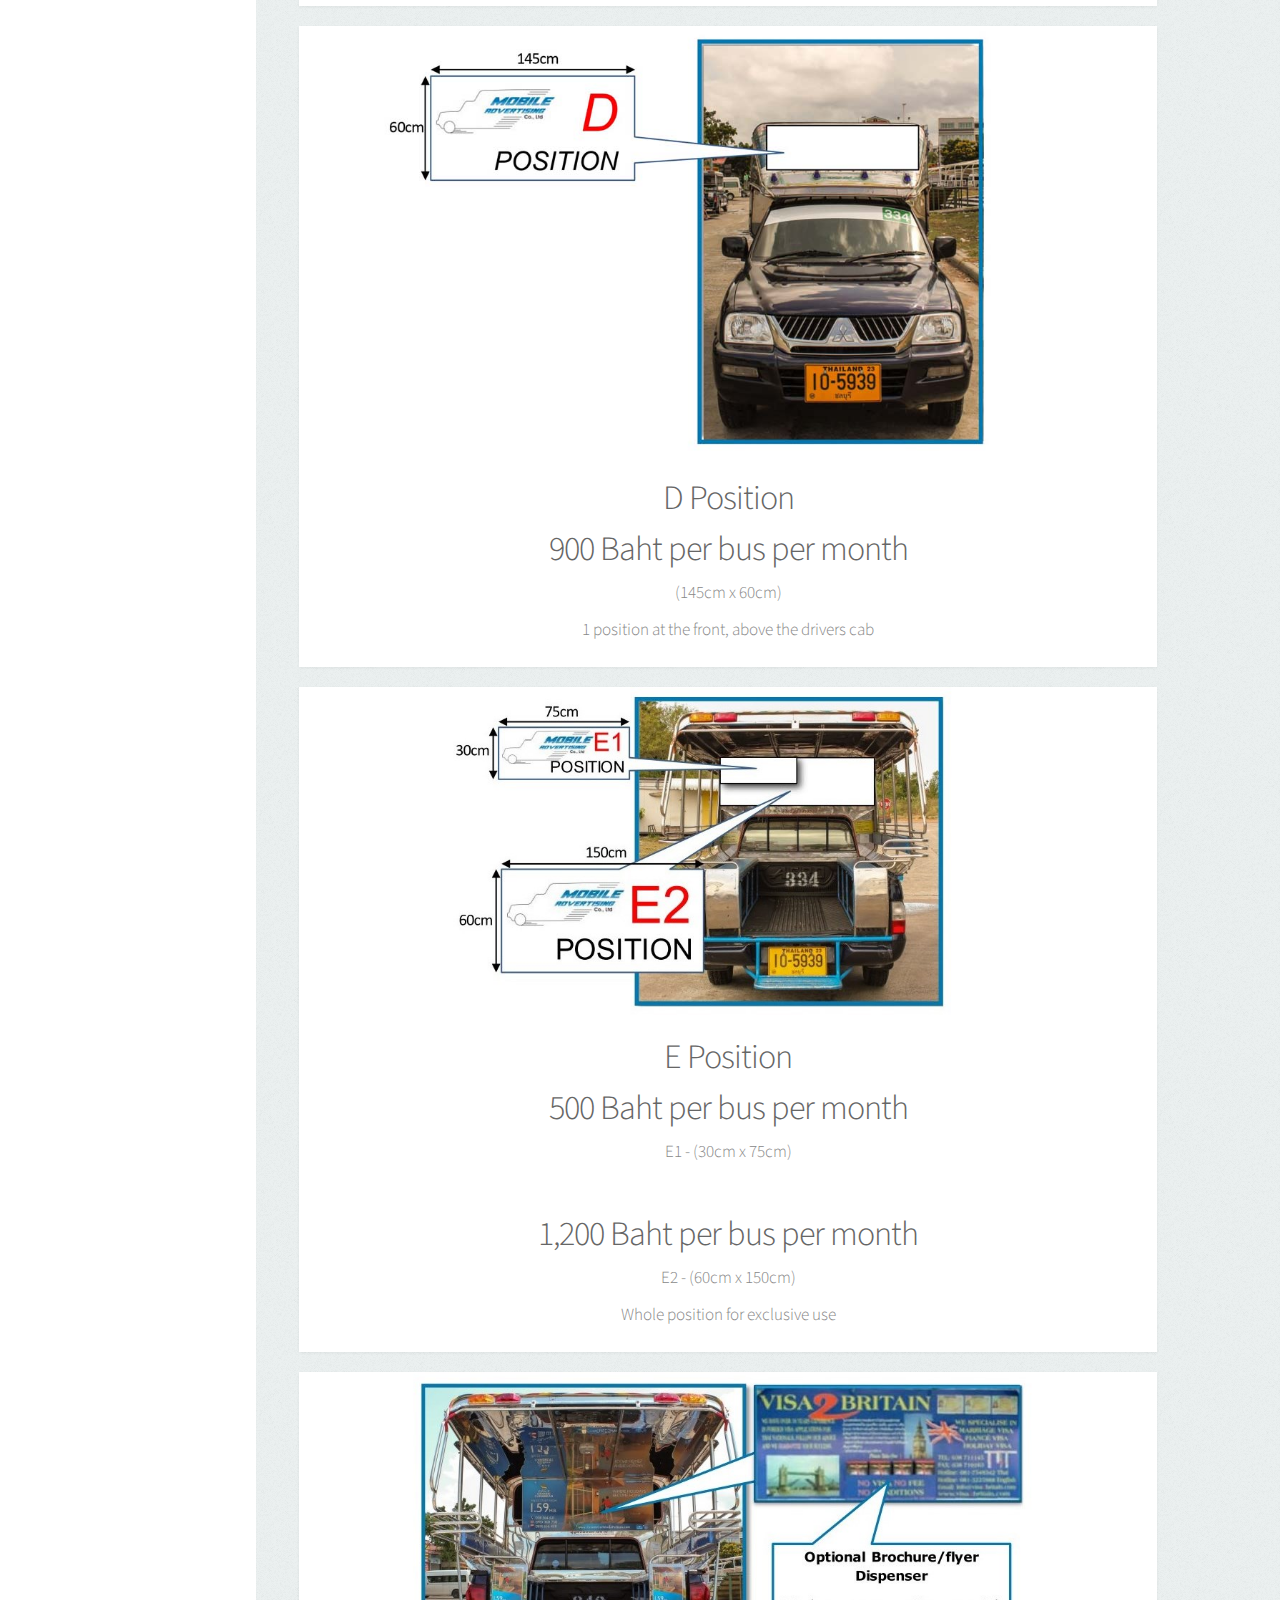
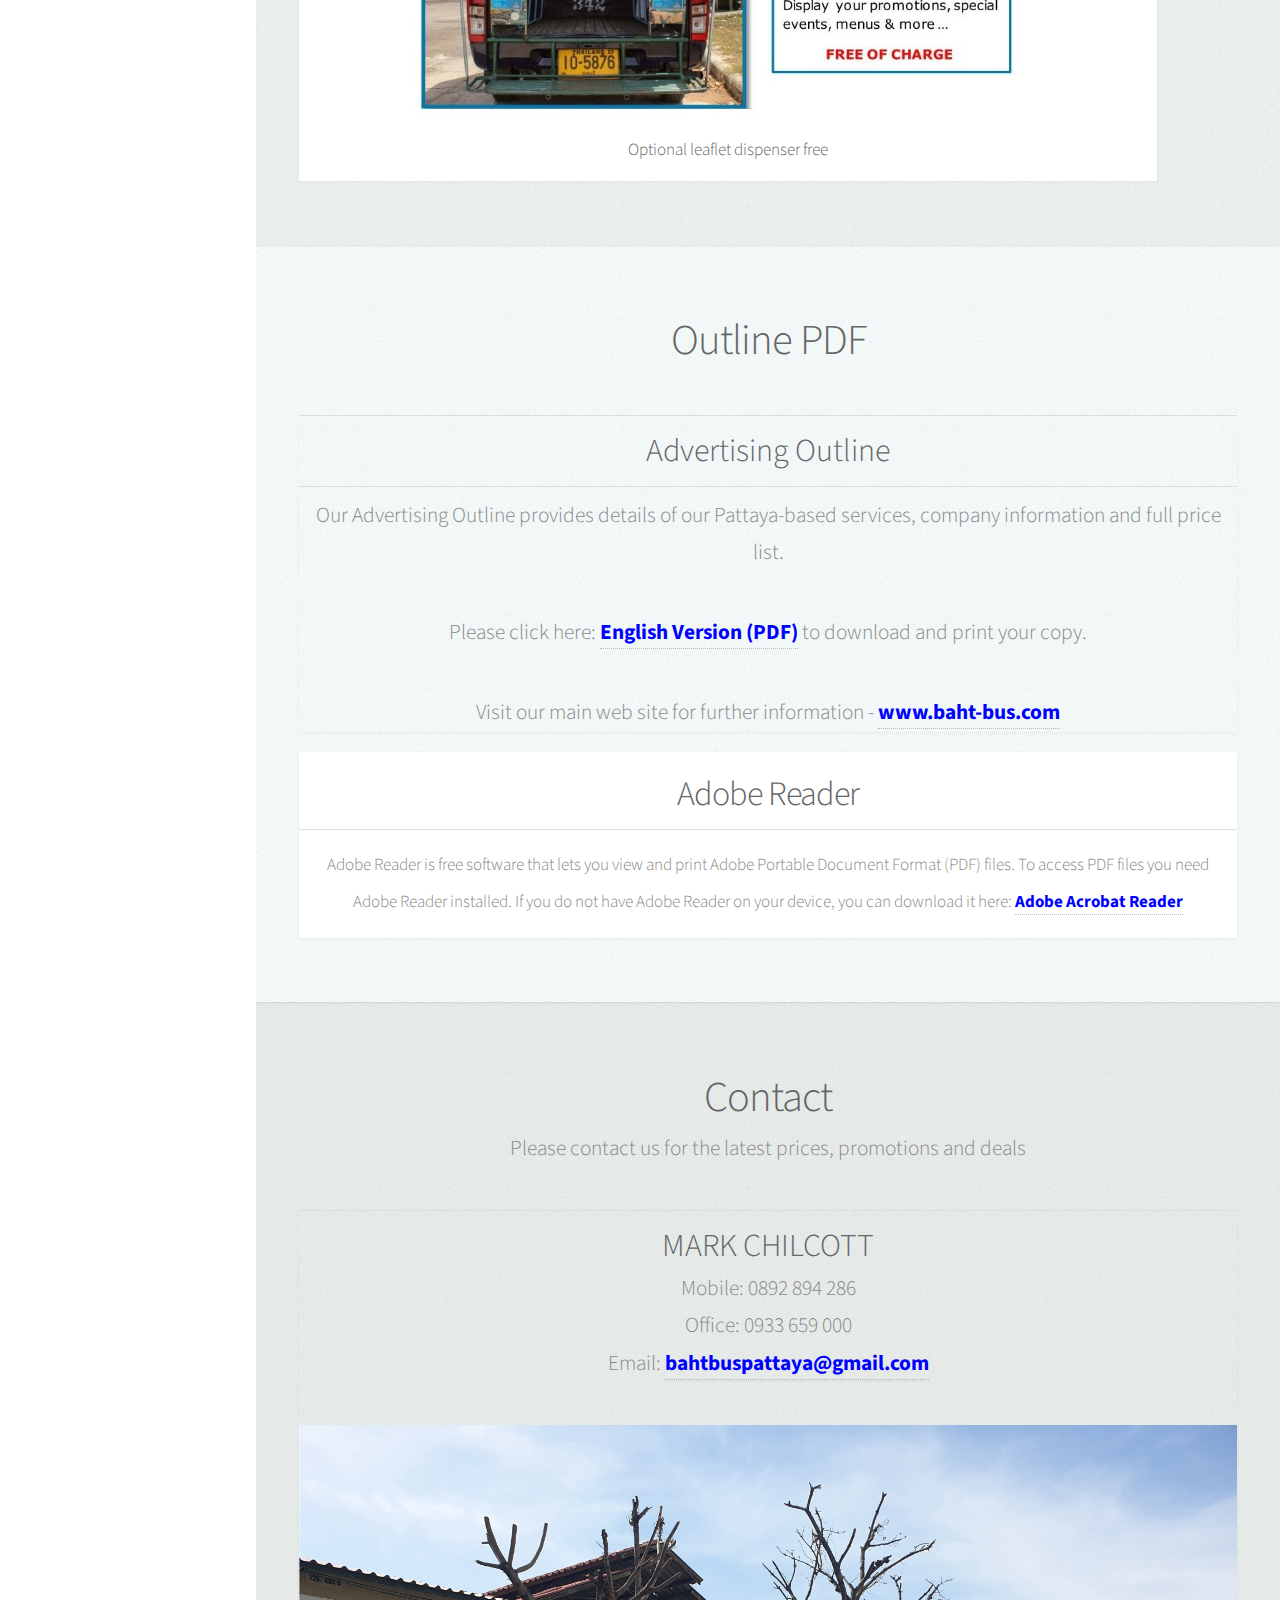
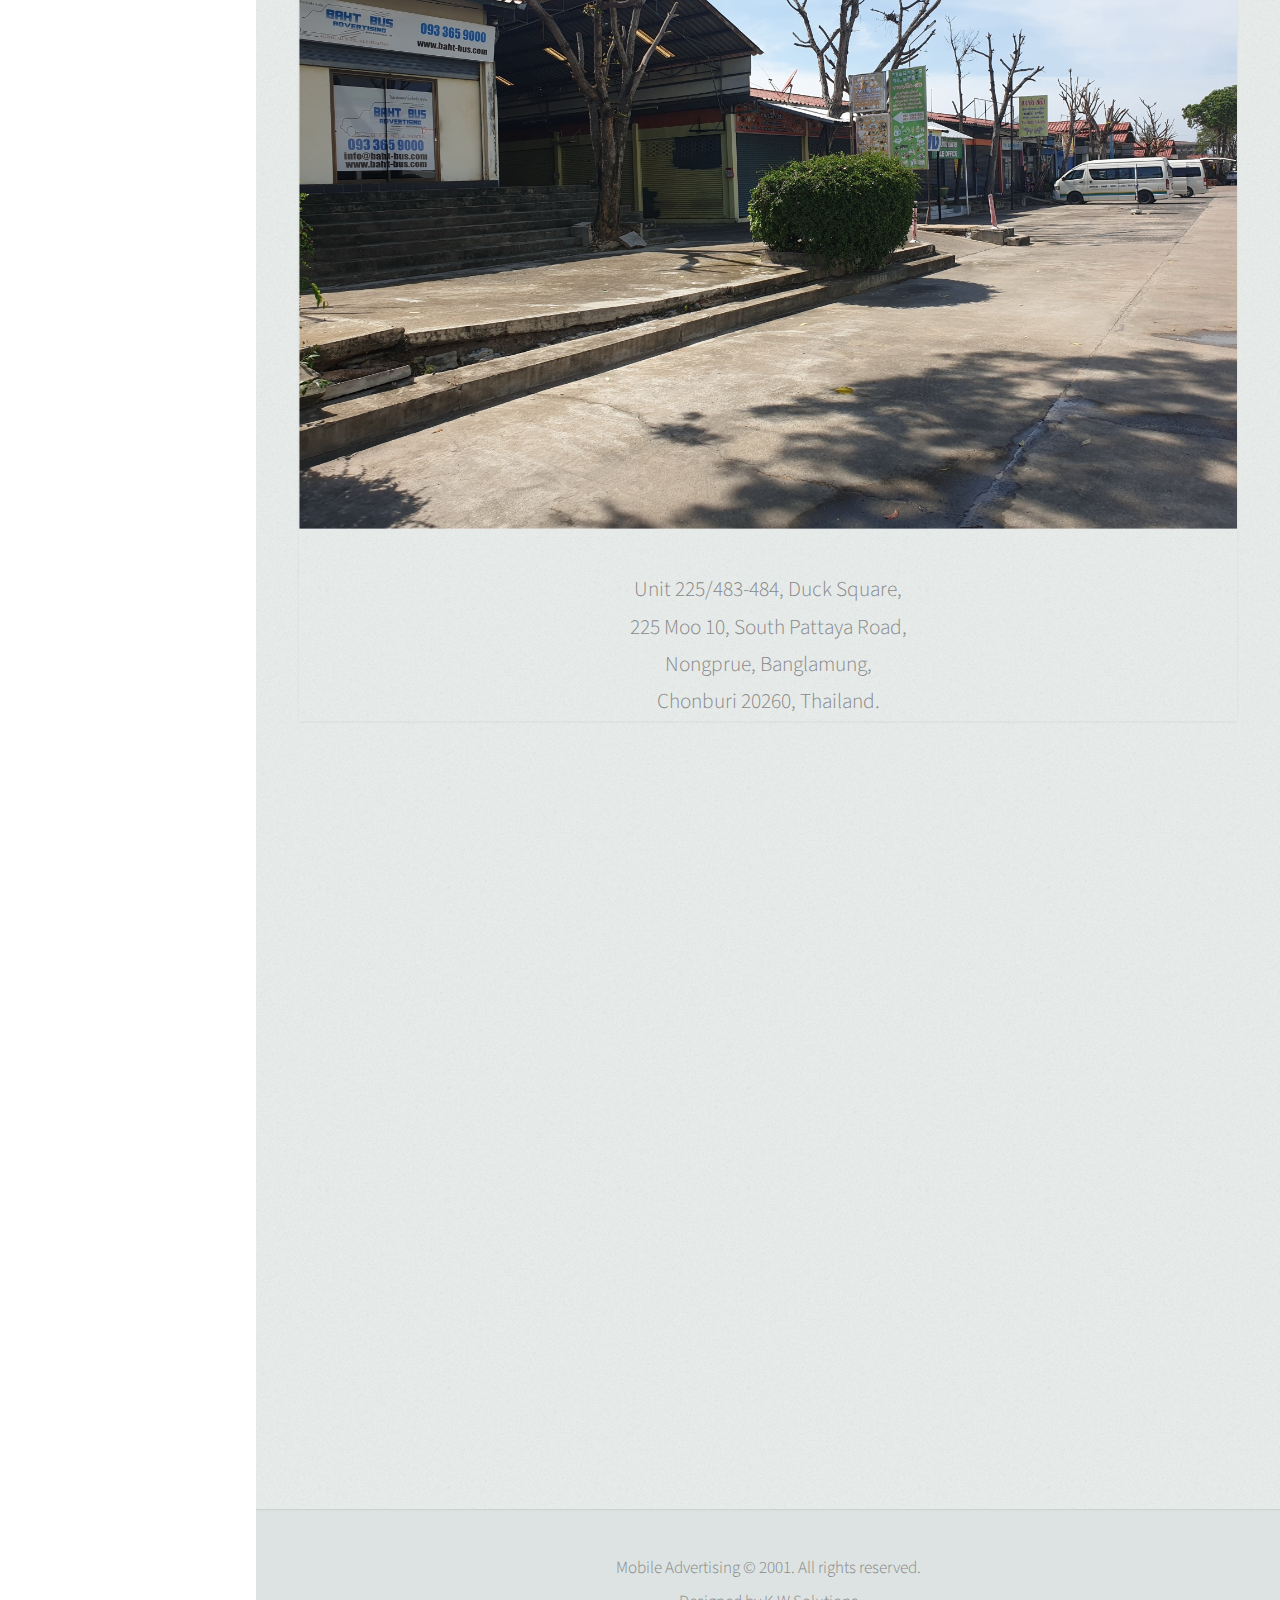
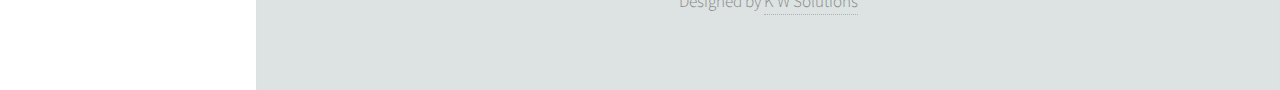
<file: outline.html>
<!DOCTYPE HTML>
<html lang="en">
	<head>
		<title>Baht Bus Advertising - Pricing Outline</title>
		<meta charset="utf-8" />
		<meta name="viewport" content="width=device-width, initial-scale=1" />
		<meta name="language" content="english">
		<!--[if lte IE 8]><script src="assets/js/ie/html5shiv.js"></script><![endif]-->
		<link rel="stylesheet" href="assets/css/main.css" />
		<!--[if lte IE 8]><link rel="stylesheet" href="assets/css/ie8.css" /><![endif]-->
		<!--[if lte IE 9]><link rel="stylesheet" href="assets/css/ie9.css" /><![endif]-->
		<link rel="apple-touch-icon" href="images/apple-touch-icon.png" >
		<link rel="icon" type="image/png" href="images/favicon.png" >
		<link rel="shortcut icon" type="image/x-icon" href="images/favicon.ico">

		<!-- Global site tag (gtag.js) - Google Analytics -->
		<script async src="https://www.googletagmanager.com/gtag/js?id=UA-108065970-1"></script>
		<script>
			window.dataLayer = window.dataLayer || [];
			function gtag(){dataLayer.push(arguments);}
			gtag('js', new Date());

			gtag('config', 'UA-108065970-1');
		</script>

	</head>
	<body>

		<!-- Header -->
			<div id="header">

				<div class="top">

					<!-- Logo -->
						<div id="logo">
							<h1 id="title">Baht Bus Advertising</h1>
							<p>Pricing&nbsp;Outline</p>
						</div>

					<!-- Nav -->
						<nav id="nav">
							<ul>
								<li><a href="#top" id="portfolio-link" class="skel-layers-ignoreHref"><span class="icon fa-th">Advertising Prices</span></a></li>
								<li><a href="#download" id="download-link" class="skel-layers-ignoreHref"><span class="icon fa-download">Outline PDF</span></a></li>
								<li><a href="#contact" id="contact-link" class="skel-layers-ignoreHref"><span class="icon fa-envelope">Contact</span></a></li>
								<li><a href="outline_th.html" id="language-link" class="skel-layers-ignoreHref"><span><img src="images/flag_th.png" alt="" /></span></a></li>
							</ul>
						</nav>

				</div>

				<div class="bottom">

				</div>

			</div>

		<!-- Main -->
			<div id="main">

				<!-- Intro -->
					<section id="top" class="one dark cover">
						<div class="container">

						<!-- Welcome To Mobile Advertising -->
							<header>
								<h2 class="alt">Mobile&nbsp;Advertising - Pricing&nbsp;Outline</h2>
							</header>

							<footer>
							</footer>

						</div>
					</section>

				<!-- Positions -->
					<section id="positions" class="three">
						<div class="container">

						<!-- Advertising Positions -->
							<header>
								<h2>Advertising Prices</h2>
							</header>
							<hr>

						<!-- Total Wrap -->
							<h3>Total Wrap</h3>
							<hr>
							<p />

							<p>
								All advertising positions of Baht&nbsp;Bus, for your exclusive use.
							</p>
							<div class="row">
								<div class="11u 12u$(mobile)">
									<article class="item">
										<a class="image fit"><img src="images/full_wrap_A.jpg" alt="" /></a>
									</article>
									<article class="item">
										<a class="image fit"><img src="images/full_wrap_B.jpg" alt="" /></a>
									</article>
									<article class="item">
										<h3>Total Wrap - 4,000 Baht per bus per month **</h3>
										** Discounts available for larger advertising campaigns
									</article>
								</div>
							</div>
							<p />
							<hr>

						<!-- Individual Positions -->
							<h3>Individual Positions</h3>
							<hr>
							<p />

							<p>
								We also have a number of different options to choose from to handle a wide varity of Price / Exposure requirements.
							</p>
							<div class="row">
								<div class="11u 12u$(mobile)">
									<article class="item">
										<a class="image fit"><img src="images/ap_A.jpg" alt="" /></a>
										<header>
											<h2>A Position</h2>
											<h2>200 Baht per bus per month</h2>
											(21cm x 30cm)<br>
											1 position inside, behind the driver
										</header>
									</article>
									<article class="item">
										<a class="image fit"><img src="images/ap_B.jpg" alt="" /></a>
										<header>
											<h2>B Position</h2>
											<h2>450 Baht per bus per month</h2>
											(21cm x 30cm)<br>
											1 of 2 positions on the rear of the bus where passengers embark/disembark
										</header>
									</article>
									<article class="item">
										<a class="image fit"><img src="images/ap_C.jpg" alt="" /></a>
										<header>
											<h2>C Position</h2>
											<h2>1,000 Baht per bus per month</h2>
											(210cm x 23cm)<br>
											1 of 2 positions on the side of the bus
										</header>
									</article>
									<article class="item">
										<a class="image fit"><img src="images/ap_D.jpg" alt="" /></a>
										<header>
											<h2>D Position</h2>
											<h2>900 Baht per bus per month</h2>
											(145cm x 60cm)<br>
											1 position at the front, above the drivers cab
										</header>
									</article>
									<article class="item">
										<a class="image fit"><img src="images/ap_E.jpg" alt="" /></a>
										<header>
											<h2>E Position</h2>
											<h2>500 Baht per bus per month</h2>
											E1 - (30cm x 75cm)<br>
											<br>
											<h2>1,200 Baht per bus per month</h2>
											E2 - (60cm x 150cm)<br>
											Whole position for exclusive use
										</header>
									</article>
									<article class="item">
										<a class="image fit"><img src="images/ap_F.jpg" alt="" /></a>
										<header>
											<h3>Optional leaflet dispenser free</h3>
										</header>
									</article>
								</div>
							</div>

						</div>
					</section>

				<!-- Download -->
					<section id="download" class="two">
						<div class="container">

						<!-- Download -->
							<header>
								<h2>Outline PDF</h2>
							</header>
							<hr>

							<article class="item">
									<h3>Advertising Outline</h3>
									<hr>
									<p>
										Our Advertising Outline provides details of our Pattaya-based services, company information and full price list.
									</p>
									<p>
										Please click here: <a href="Advertising_Outline_eng.pdf">English&nbsp;Version&nbsp;(PDF)</a> to download and print your copy.
									</p>
									<p>
										Visit our main web site for further information -
										<a href="http://www.baht-bus.com" class="">www.baht-bus.com</a>
									</p>
							</article>

							<article class="item">
								<header>
									<h2>Adobe Reader</h2>
									<hr><p>
										Adobe&nbsp;Reader is free software that lets you view and print Adobe&nbsp;Portable&nbsp;Document&nbsp;Format&nbsp;(PDF) files.
										To access PDF files you need Adobe&nbsp;Reader installed.
										If you do not have Adobe&nbsp;Reader on your device, you can download it here:
										<a href="https://get.adobe.com/uk/reader/" class="">Adobe&nbsp;Acrobat&nbsp;Reader</a>
									</p>
								</header>
							</article>

						</div>
					</section>

				<!-- Contact -->
					<section id="contact" class="four">
						<div class="container">

						<!-- Contact -->
							<header>
								<h2>Contact</h2>
								Please contact us for the latest prices, promotions and deals
							</header>
							<hr>

							<article class="item">
								<h3>MARK CHILCOTT</h3>
								<p>Mobile: 0892 894 286<br>
									Office: 0933 659 000<br>
									Email: <a href="mailto:bahtbuspattaya@gmail.com" target="_new" class="item a">bahtbuspattaya@gmail.com</a>
								</p>
								<a class="image fit"><img src="images/officeW.jpg" alt="" /></a>
								<p>
								<p>Unit 225/483-484, Duck Square,<br>
									225 Moo 10, South Pattaya Road,<br>
									Nongprue, Banglamung,<br>
									Chonburi 20260, Thailand.</p>
							</article>
							<div class="google-maps">
								<iframe src="https://www.google.co.uk/maps/d/embed?mid=1wc_gOGyPesg7oPeR1L34bfO_8Vw&z=16" width="650" height="400"></iframe>
							</div>
						</div>
					</section>

			</div>

		<!-- Footer -->
			<div id="footer">

				<!-- Copyright -->
					<ul class="copyright">
						<li>
							Mobile Advertising &copy; 2001. All rights reserved.
							<br><br>
							Designed by <a href='http://www.kwsolutions.co.uk' target='_blank'>K&nbsp;W&nbsp;Solutions</a>
						</li>
					</ul>

			</div>

		<!-- Scripts -->
			<script src="assets/js/jquery.min.js"></script>
			<script src="assets/js/jquery.scrolly.min.js"></script>
			<script src="assets/js/jquery.scrollzer.min.js"></script>
			<script src="assets/js/skel.min.js"></script>
			<script src="assets/js/util.js"></script>
			<!--[if lte IE 8]><script src="assets/js/ie/respond.min.js"></script><![endif]-->
			<script src="assets/js/main.js"></script>

	</body>
</html>
</file>
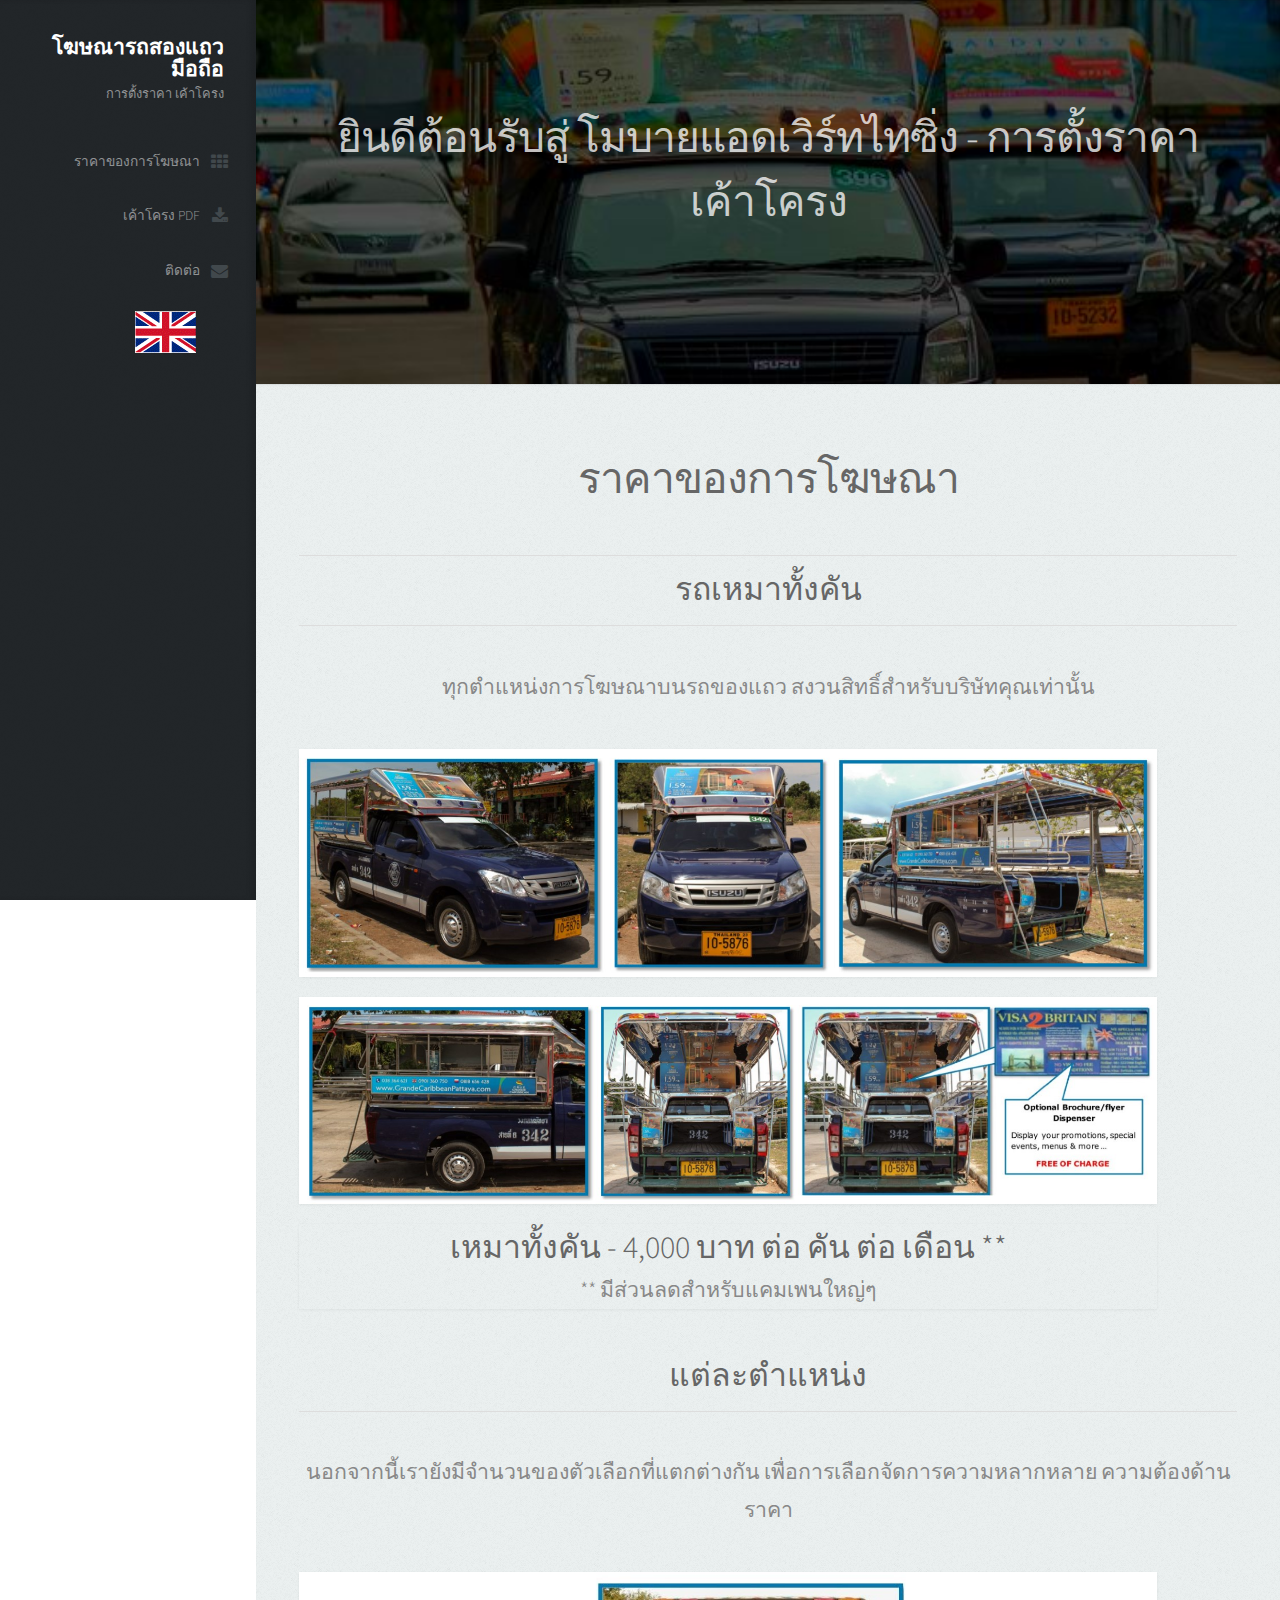
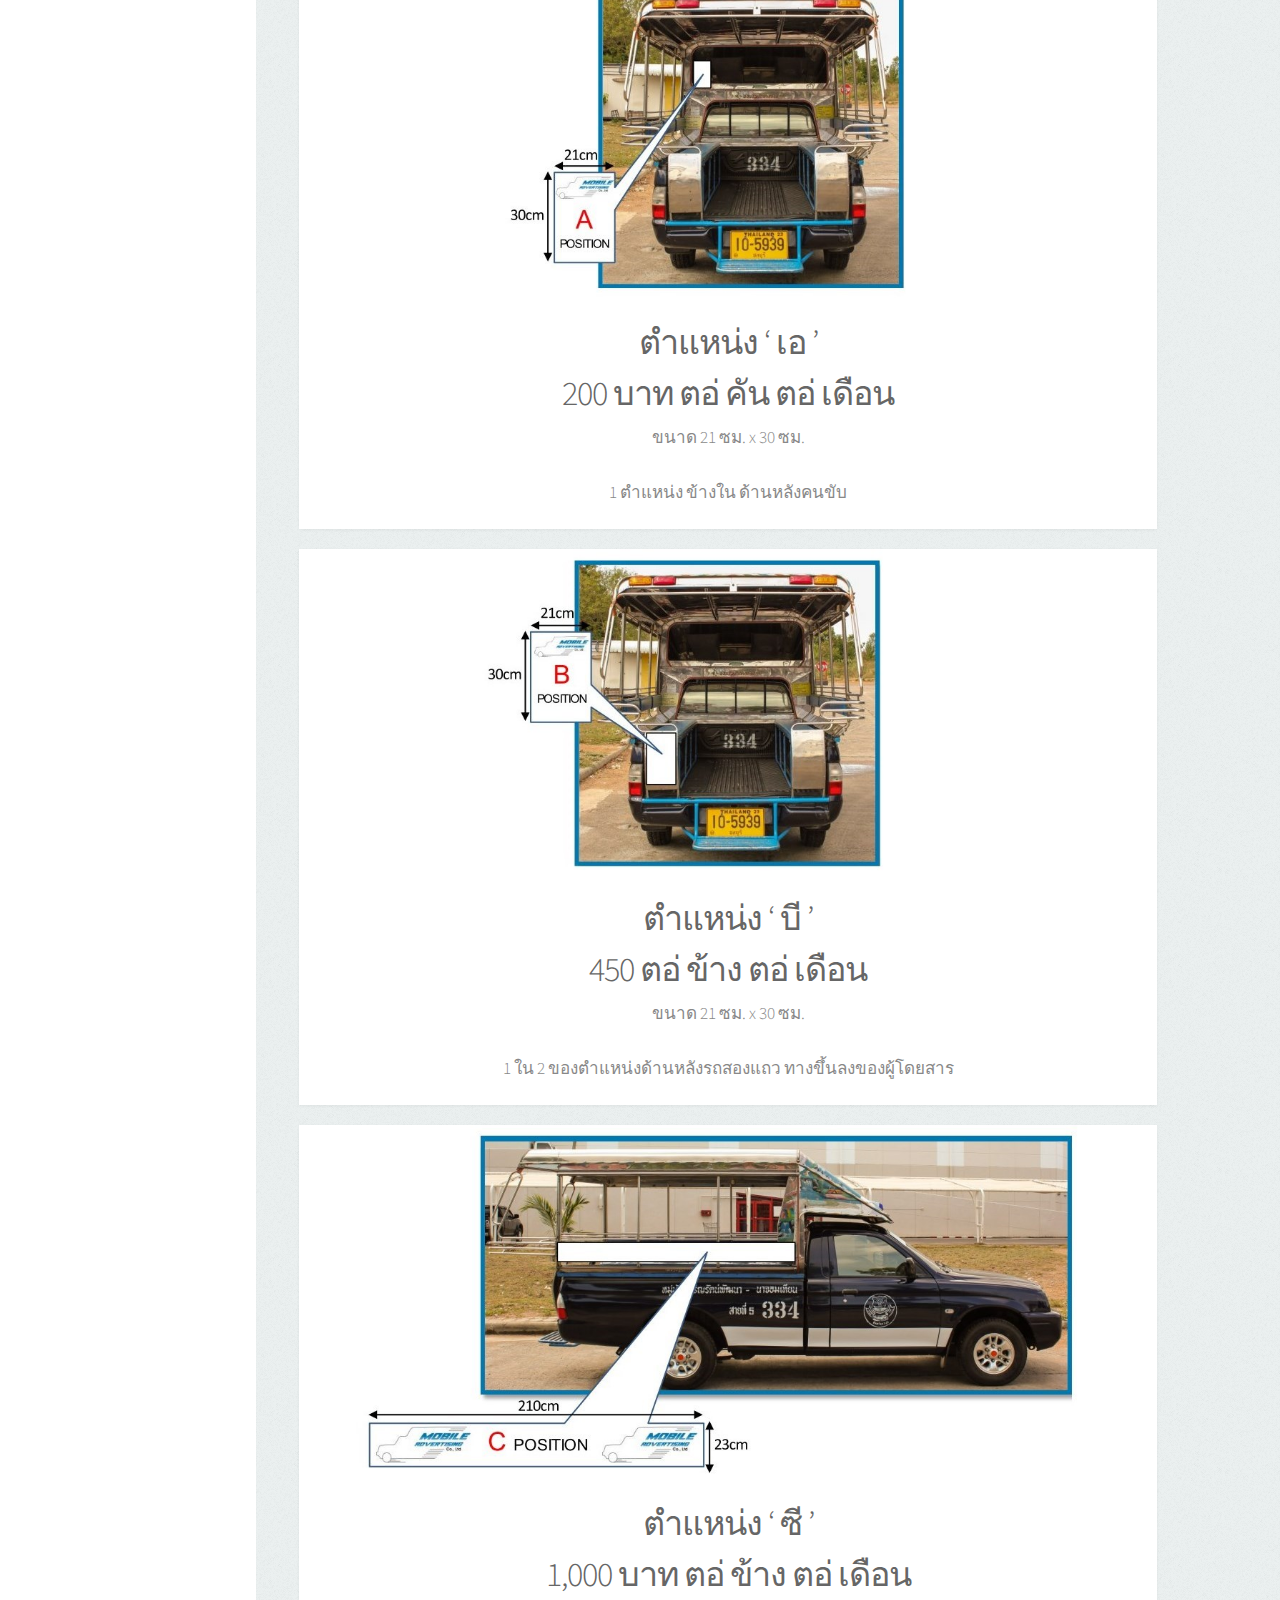
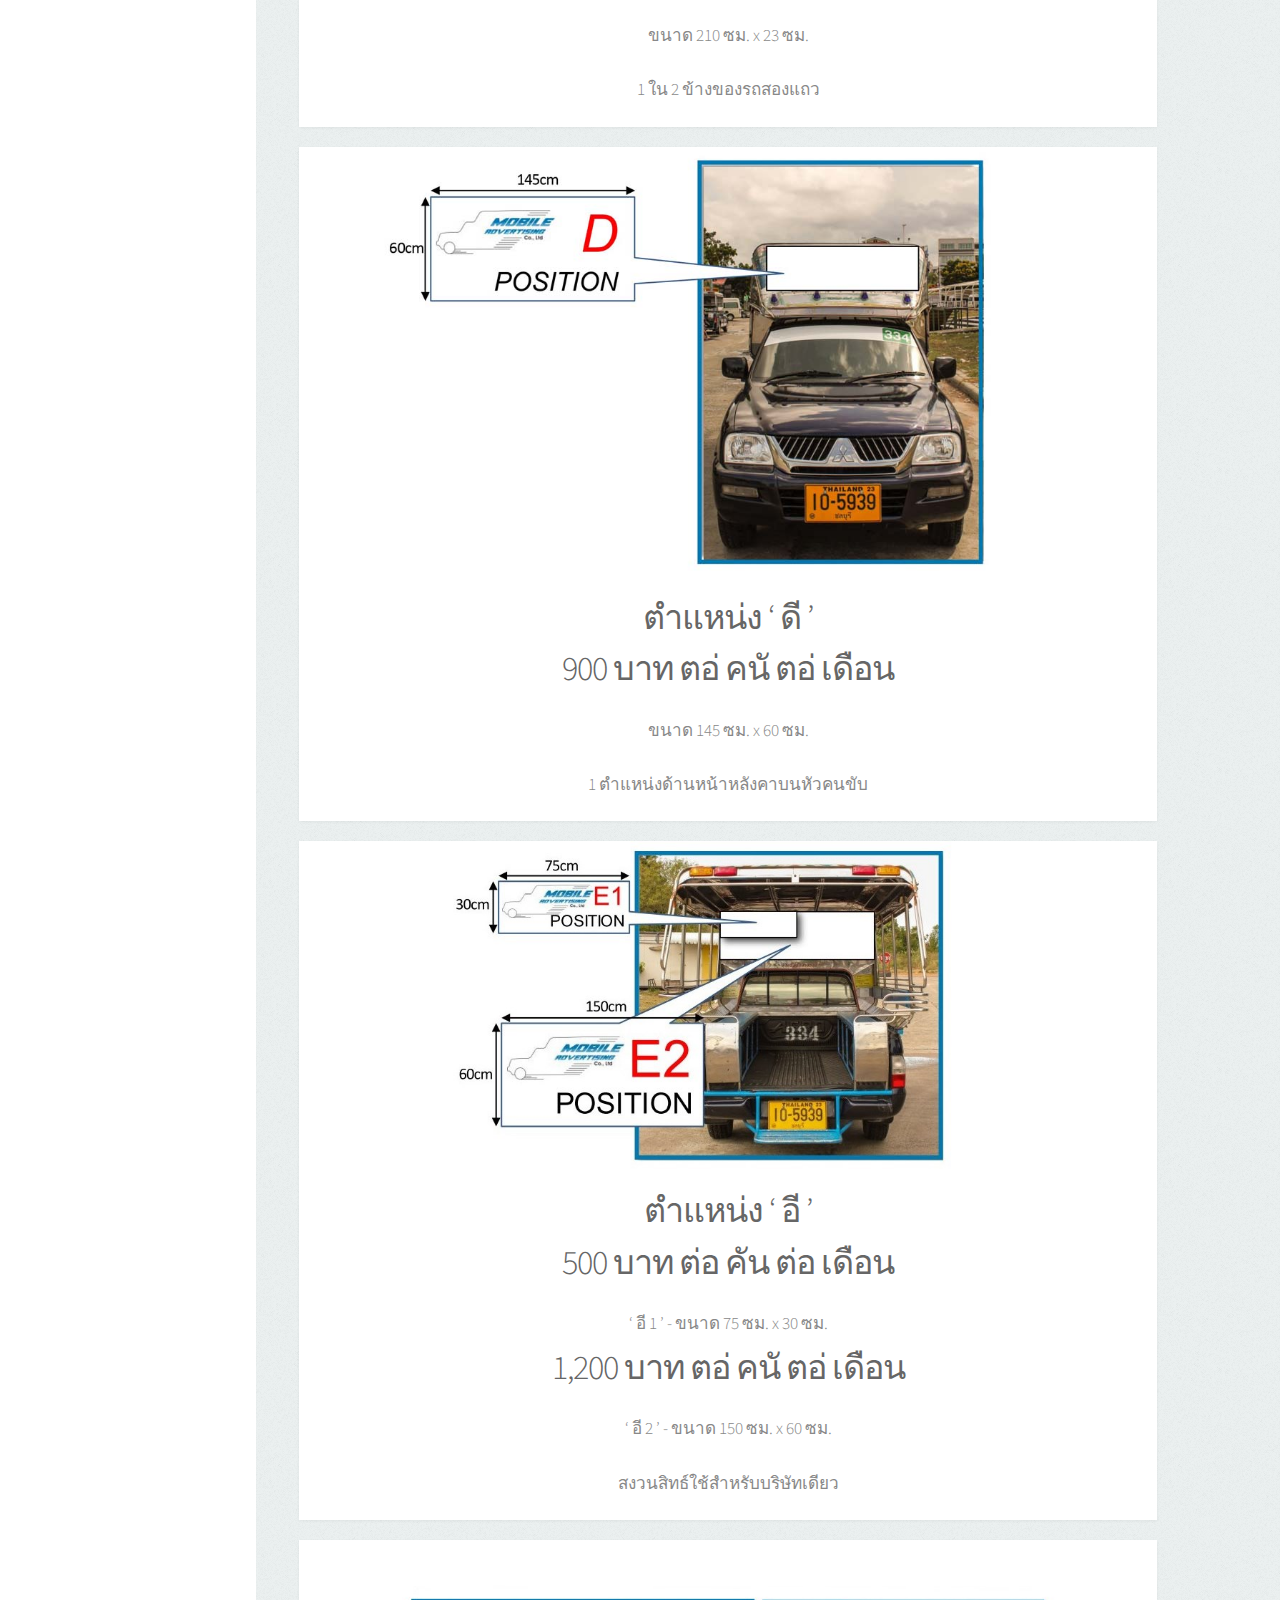
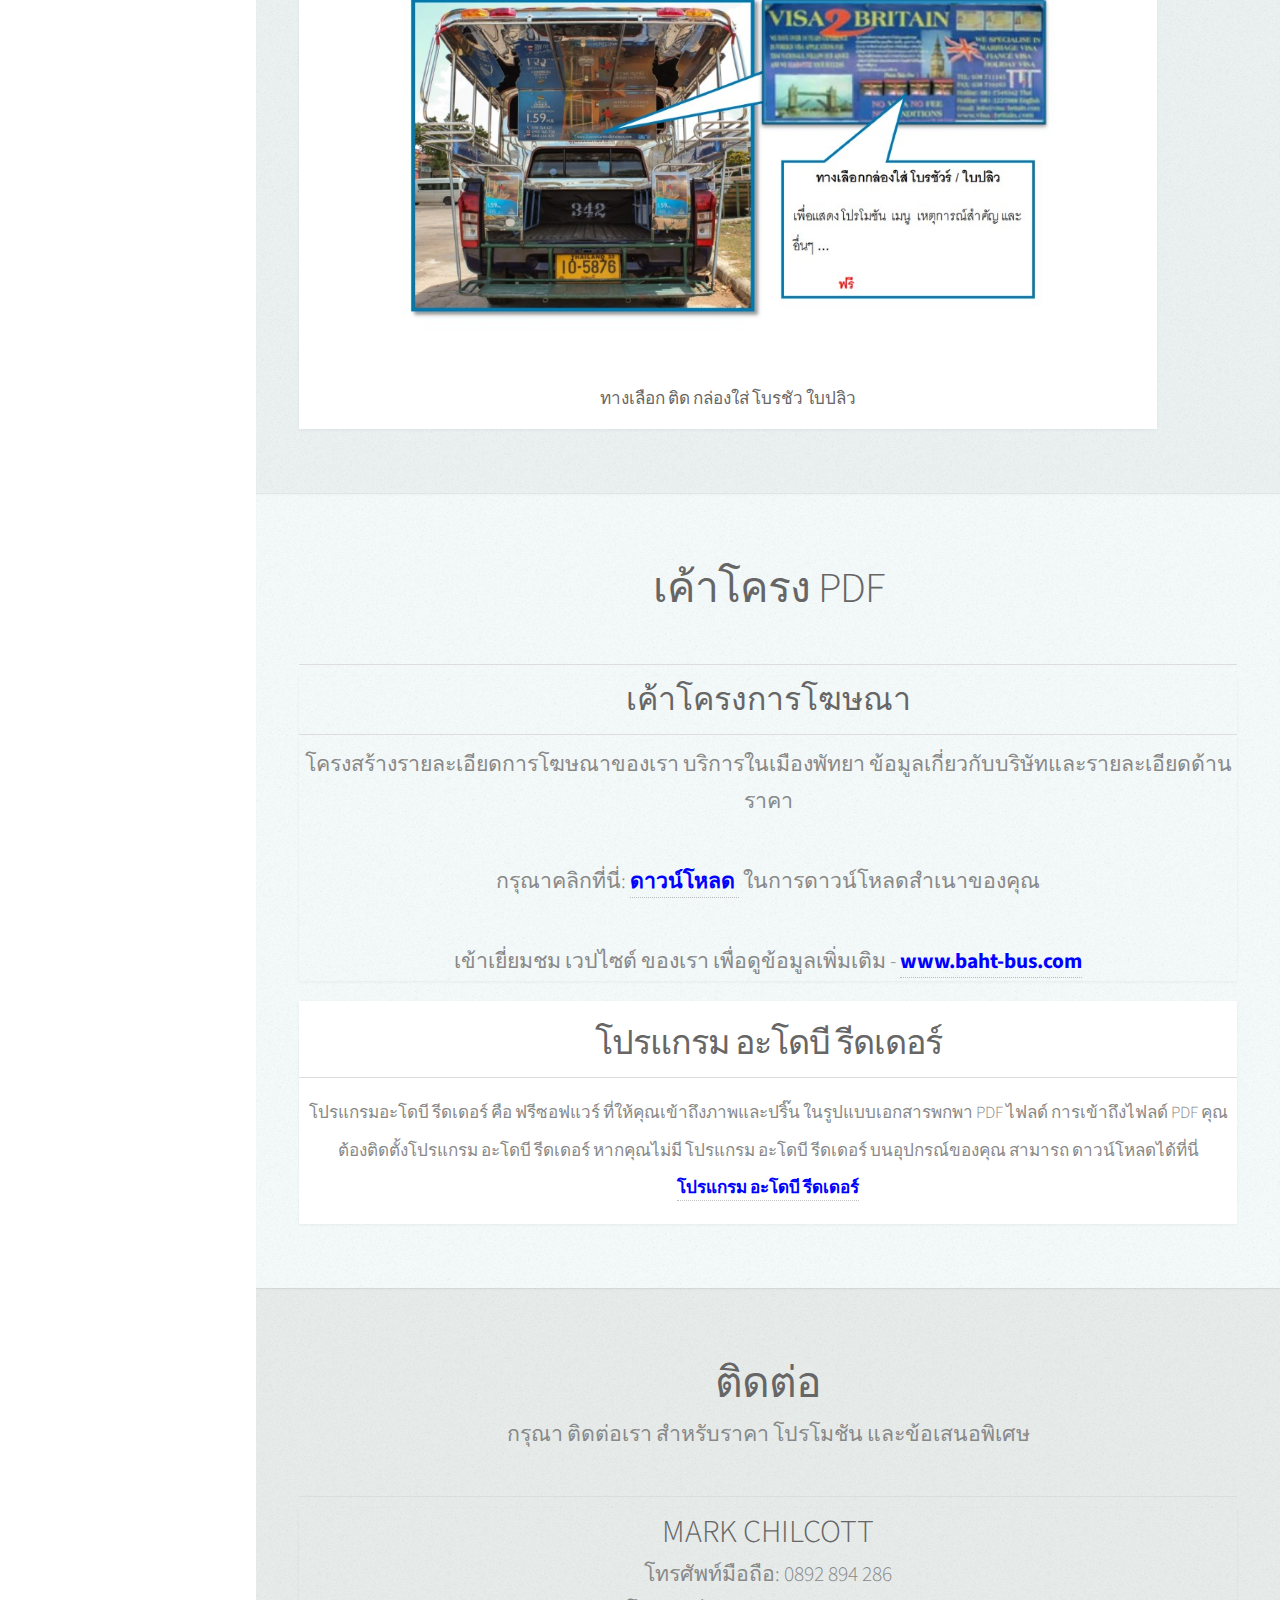
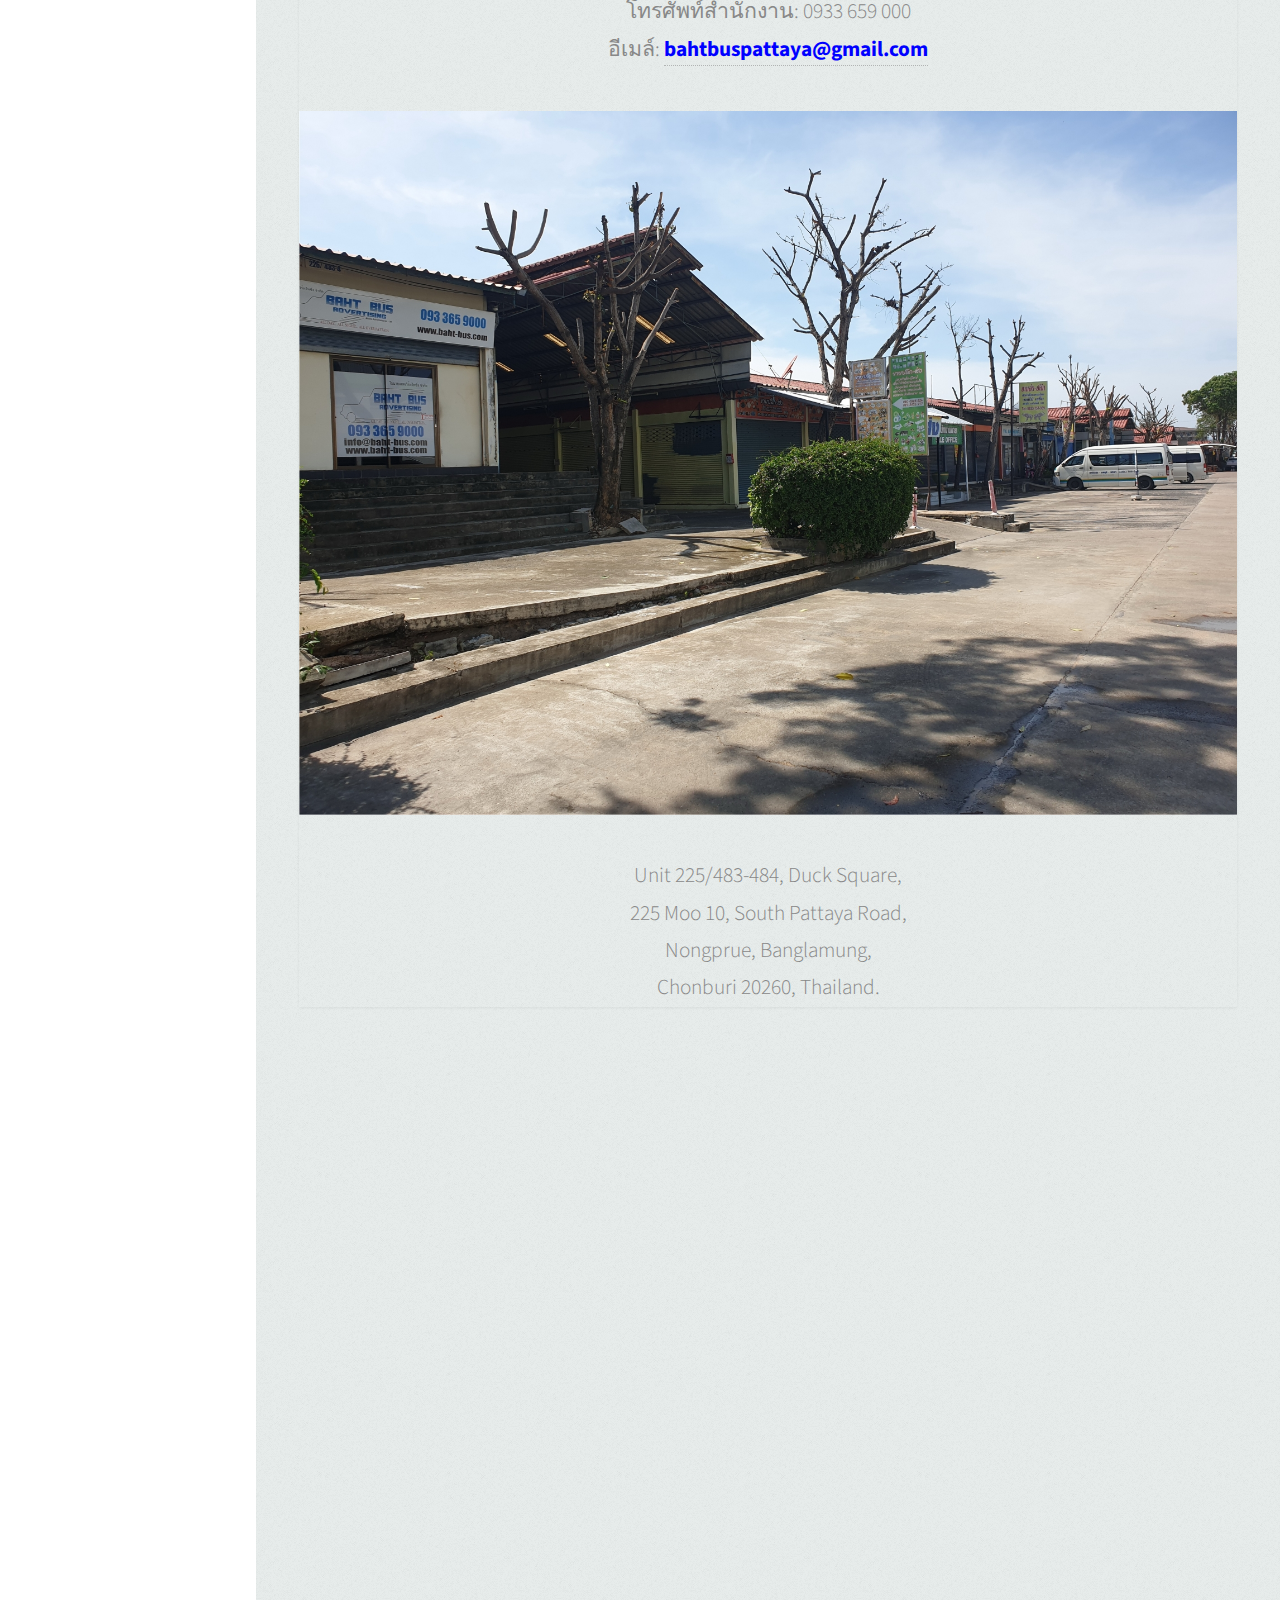
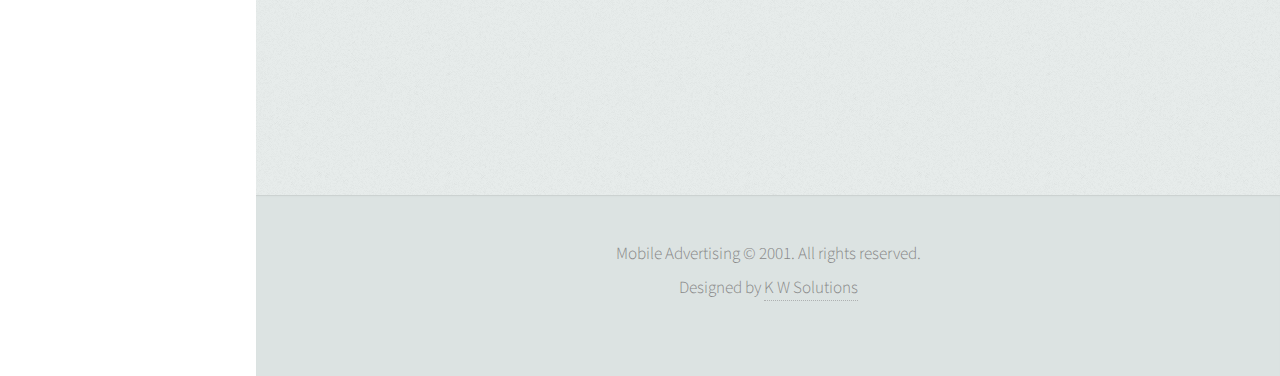
<file: outline_th.html>
﻿<!DOCTYPE HTML>
<html lang="th">
	<head>
		<title>โฆษณารถสองแถวพัทยา</title>
		<meta charset="utf-8" />
		<meta name="viewport" content="width=device-width, initial-scale=1" />
		<meta name="language" content="thai">
		<meta name="google" content="notranslate" />
		<!--[if lte IE 8]><script src="assets/js/ie/html5shiv.js"></script><![endif]-->
		<link rel="stylesheet" href="assets/css/main.css" />
		<!--[if lte IE 8]><link rel="stylesheet" href="assets/css/ie8.css" /><![endif]-->
		<!--[if lte IE 9]><link rel="stylesheet" href="assets/css/ie9.css" /><![endif]-->
		<link rel="apple-touch-icon" href="images/apple-touch-icon.png" >
		<link rel="icon" type="image/png" href="images/favicon.png" >
		<link rel="shortcut icon" type="image/x-icon" href="images/favicon.ico">

		<!-- Global site tag (gtag.js) - Google Analytics -->
		<script async src="https://www.googletagmanager.com/gtag/js?id=UA-108065970-1"></script>
		<script>
			window.dataLayer = window.dataLayer || [];
			function gtag(){dataLayer.push(arguments);}
			gtag('js', new Date());

			gtag('config', 'UA-108065970-1');
		</script>

	</head>
	<body>

		<!-- Header -->
			<div id="header">

				<div class="top">

					<!-- Logo -->
						<div id="logo">
							<h1 id="title">โฆษณารถสองแถว<wbr>มือถือ</h1>
							<p>การตั้งราคา เค้าโครง</p>
						</div>

					<!-- Nav -->
						<nav id="nav">
							<ul>
								<li><a href="#top" id="portfolio-link" class="skel-layers-ignoreHref"><span class="icon fa-th">ราคาของการโฆษณา</span></a></li>
								<li><a href="#download" id="portfolio-link" class="skel-layers-ignoreHref"><span class="icon fa-download">เค้าโครง PDF</span></a></li>
								<li><a href="#contact" id="contact-link" class="skel-layers-ignoreHref"><span class="icon fa-envelope">ติดต่อ</span></a></li>
								<li><a href="outline.html" id="language-link" class="skel-layers-ignoreHref"><span><img src="images/flag_en.png" alt="" /></span></a></li>
							</ul>
						</nav>

				</div>

				<div class="bottom">

				</div>

			</div>

		<!-- Main -->
			<div id="main">

				<!-- Intro -->
					<section id="top" class="one dark cover">
						<div class="container">

						<!-- Welcome To Mobile Advertising -->
							<header>
								<h2 class="alt">ยินดีต้อนรับสู่ โมบายแอดเวิร์ทไทซิ่ง - การตั้งราคา เค้าโครง</h2>
							</header>

							<footer>
							</footer>

						</div>
					</section>

				<!-- Positions -->
					<section id="positions" class="three">
						<div class="container">

						<!-- Advertising Prices -->
							<header>
								<h2>ราคาของการโฆษณา</h2>
							</header>
							<hr>

						<!-- Total Wrap -->
							<h3>รถเหมาทั้งคัน</h3>
							<hr>
							<p />

							<p>
								ทุกตําแหน่งการโฆษณาบนรถของแถว สงวนสิทธิ์สําหรับบริษัทคุณเท่านั้น
							</p>
							<div class="row">
								<div class="11u 12u$(mobile)">
									<article class="item">
										<a class="image fit"><img src="images/full_wrap_A.jpg" alt="" /></a>
									</article>
									<article class="item">
										<a class="image fit"><img src="images/full_wrap_B.jpg" alt="" /></a>
									</article>
									<article class="item">
										<h3>เหมาทั้งคัน - 4,000 บาท ต่อ คัน ต่อ เดือน **</h3>
										** มีส่วนลดสําหรับแคมเพนใหญ่ๆ
									</article>
								</div>
							</div>
							<p />

						<!-- Individual Positions -->
							<h3>แต่ละตําแหน่ง</h3>
							<hr>
							<p />

							<p>
								นอกจากนี้เรายังมีจำนวนของตัวเลือกที่แตกต่างกัน เพื่อการเลือกจัดการความหลากหลาย ความต้องด้านราคา
							</p>
							<div class="row">
								<div class="11u 12u$(mobile)">
									<article class="item">
										<a class="image fit"><img src="images/ap_A.jpg" alt="" /></a>
										<header>
											<h2>ตําแหน่ง  ‘ เอ ’</h2>
											<h2>200 บาท ตอ่ คัน ตอ่ เดือน</h2>
											ขนาด 21 ซม.  x  30 ซม.
											<p>
												1 ตำแหน่ง ข้างใน ด้านหลังคนขับ
											</p>
										</header>
									</article>
									<article class="item">
										<a class="image fit"><img src="images/ap_B.jpg" alt="" /></a>
										<header>
											<h2>ตําแหน่ง  ‘ บี ’</h2>
											<h2>450 ตอ่ ข้าง ตอ่ เดือน</h2>
												ขนาด  21 ซม.  x  30 ซม.
											<p>
												1 ใน 2 ของตําแหน่งด้านหลังรถสองแถว  ทางขึ้นลงของผู้โดยสาร
											</p>
										</header>
									</article>
									<article class="item">
										<a class="image fit"><img src="images/ap_C.jpg" alt="" /></a>
										<header>
											<h2> ตําแหน่ง  ‘ ซี ’ </h2>
											<h2>1,000 บาท ตอ่ ข้าง ตอ่ เดือน</h2>
											<p>
												ขนาด 210 ซม.  x  23 ซม.
											</p>
											<p>
												1 ใน 2 ข้างของรถสองแถว
											</p>
										</header>
									</article>
									<article class="item">
										<a class="image fit"><img src="images/ap_D.jpg" alt="" /></a>
										<header>
											<h2> ตําแหน่ง ‘ ดี ’</h2>
											<h2>900 บาท ตอ่ คนั ตอ่ เดือน</h2>
											<p>
												ขนาด 145 ซม.  x  60 ซม.
											</p>
											<p>
												1 ตําแหน่งด้านหน้าหลังคาบนหัวคนขับ
											</p>
										</header>
									</article>
									<article class="item">
										<a class="image fit"><img src="images/ap_E.jpg" alt="" /></a>
										<header>
											<h2> ตําแหน่ง ‘ อี  ’</h2>
											<h2>500 บาท ต่อ คัน ต่อ เดือน</h2>
											<p>
												‘ อี 1 ’ - ขนาด 75  ซม.  x   30 ซม.
											</p>
											<h2>1,200 บาท ตอ่ คนั ตอ่ เดือน</h2>
											<p>
												‘ อี 2 ’ - ขนาด 150 ซม.  x  60 ซม.
											</p>
											<p>
												สงวนสิทธ์ใช้สําหรับบริษัทเดียว
											</p>
										</header>
									</article>
									<article class="item">
										<a class="image fit"><img src="images/ap_F_th.jpg" alt="" /></a>
										<header>
											<h3>ทางเลือก ติด กล่องใส่ โบรชัว ใบปลิว</h3>
										</header>
									</article>
								</div>
							</div>

						</div>
					</section>

				<!-- Download -->
					<section id="download" class="two">
						<div class="container">

						<!-- Download -->
							<header>
								<h2>เค้าโครง PDF</h2>
							</header>
							<hr>

							<article class="item">
									<h3>เค้าโครงการโฆษณา</h3>
									<hr>
									<p>
										โครงสร้างรายละเอียดการโฆษณาของเรา บริการในเมืองพัทยา ข้อมูลเกี่ยวกับบริษัทและรายละเอียดด้านราคา
									</p>
									<p>
										กรุณาคลิกที่นี่:
										<a href="Advertising_Outline_thai.pdf">
											ดาวน์โหลด
										</a>
										&nbsp;ในการดาวน์โหลดสำเนาของคุณ
									</p>
									<p>
										เข้าเยี่ยมชม เวปไซต์ ของเรา เพื่อดูข้อมูลเพิ่มเติม -
										<a href="http://www.baht-bus.com/index_th.html" class="">www.baht-bus.com</a>
									</p>
							</article>

							<article class="item">
								<header>
									<h2>โปรแกรม อะโดบี รีดเดอร์</h2>
									<hr>
									<p>
										โปรแกรมอะโดบี รีดเดอร์ คือ ฟรีซอฟแวร์ ที่ให้คุณเข้าถึงภาพและปริ๊น ในรูปแบบเอกสารพกพา PDF ไฟลด์
										<wbr>การเข้าถึงไฟลด์ PDF คุณต้องติดตั้งโปรแกรม อะโดบี รีดเดอร์
										<wbr>หากคุณไม่มี โปรแกรม อะโดบี รีดเดอร์ บนอุปกรณ์ของคุณ สามารถ ดาวน์โหลดได้ที่นี่
										<a href="https://get.adobe.com/uk/reader/" class="">โปรแกรม&nbsp;อะโดบี&nbsp;รีดเดอร์</a>
									</p>
								</header>
							</article>

						</div>
					</section>

				<!-- Contact -->
					<section id="contact" class="four">
						<div class="container">

						<!-- Contact -->
							<header>
								<h2>ติดต่อ</h2>
								กรุณา ติดต่อเรา สำหรับราคา โปรโมชัน และข้อเสนอพิเศษ
							</header>
							<hr>

							<article class="item">
								<h3>MARK CHILCOTT</h3>
								<p>โทรศัพท์มือถือ: 0892 894 286<br>
									โทรศัพท์สำนักงาน: 0933 659 000<br>
									อีเมล์: <a href="mailto:bahtbuspattaya@gmail.com" target="_new">bahtbuspattaya@gmail.com</a>
								</p>
								<a class="image fit"><img src="images/officeW.jpg" alt="" /></a>
								<p>
								<p>Unit 225/483-484, Duck Square,<br>
									225 Moo 10, South Pattaya Road,<br>
									Nongprue, Banglamung,<br>
									Chonburi 20260, Thailand.</p>
							</article>
							<div class="google-maps">
								<iframe src="https://www.google.co.uk/maps/d/embed?mid=1wc_gOGyPesg7oPeR1L34bfO_8Vw&z=16" width="650" height="400"></iframe>
							</div>
						</div>
					</section>

			</div>

		<!-- Footer -->
			<div id="footer">

				<!-- Copyright -->
					<ul class="copyright">
						<li>
							Mobile Advertising &copy; 2001. All rights reserved.
							<br><br>
							Designed by <a href='http://www.kwsolutions.co.uk' target='_blank'>K&nbsp;W&nbsp;Solutions</a>
						</li>
					</ul>

			</div>

		<!-- Scripts -->
			<script src="assets/js/jquery.min.js"></script>
			<script src="assets/js/jquery.scrolly.min.js"></script>
			<script src="assets/js/jquery.scrollzer.min.js"></script>
			<script src="assets/js/skel.min.js"></script>
			<script src="assets/js/util.js"></script>
			<!--[if lte IE 8]><script src="assets/js/ie/respond.min.js"></script><![endif]-->
			<script src="assets/js/main.js"></script>

	</body>
</html>
</file>
<file: assets/css/ie8.css>
/*
	Prologue by HTML5 UP
	html5up.net | @ajlkn
	Free for personal and commercial use under the CCA 3.0 license (html5up.net/license)
*/

/* Section/Article */

	section > .last-child, section.last-child, article > .last-child, article.last-child {
		margin-bottom: 0;
	}

/* Form */

	form input[type="text"],
	form input[type="email"],
	form input[type="password"],
	form select,
	form textarea {
		-ms-behavior: url("assets/js/ie/PIE.htc");
	}

/* Button */

	input[type="button"],
	input[type="submit"],
	input[type="reset"],
	button,
	.button {
		-ms-behavior: url("assets/js/ie/PIE.htc");
	}

/* Header */

	#nav ul li a {
		color: #888;
	}

		#nav ul li a.active {
			background: #1C2022;
		}

	#headerToggle .toggle {
		background-color: #888;
	}

/* Main */

	#main > section.cover {
		background-position: auto;
		-ms-behavior: url("assets/js/ie/backgroundsize.min.htc");
	}
</file>
<file: assets/css/ie9.css>
/*
	Prologue by HTML5 UP
	html5up.net | @ajlkn
	Free for personal and commercial use under the CCA 3.0 license (html5up.net/license)
*/

/* Button */

	input[type="button"],
	input[type="submit"],
	input[type="reset"],
	button,
	.button {
		background-image: url("images/ie/grad0-15.svg");
	}
</file>
<file: assets/css/main.css>
@import url("font-awesome.min.css");
@import url("https://fonts.googleapis.com/css?family=Source+Sans+Pro:300,300italic,400,600");


/* Reset */

	html, body, div, span, applet, object, iframe, h1, h2, h3, h4, h5, h6, p, blockquote, pre, a, abbr, acronym, address, big, cite, code, del, dfn, em, img, ins, kbd, q, s, samp, small, strike, strong, sub, sup, tt, var, b, u, i, center, dl, dt, dd, ol, ul, li, fieldset, form, label, legend, table, caption, tbody, tfoot, thead, tr, th, td, article, aside, canvas, details, embed, figure, figcaption, footer, header, hgroup, menu, nav, output, ruby, section, summary, time, mark, audio, video {
		margin: 0;
		padding: 0;
		border: 0;
		font-size: 100%;
		font: inherit;
		vertical-align: baseline;
	}

	article, aside, details, figcaption, figure, footer, header, hgroup, menu, nav, section {
		display: block;
	}

	body {
		line-height: 1;
	}

	ol, ul {
		list-style: none;
	}

	blockquote, q {
		quotes: none;
	}

	blockquote:before, blockquote:after, q:before, q:after {
		content: '';
		content: none;
	}

	table {
		border-collapse: collapse;
		border-spacing: 0;
	}

	body {
		-webkit-text-size-adjust: none;
	}

/* Box Model */

	*, *:before, *:after {
		-moz-box-sizing: border-box;
		-webkit-box-sizing: border-box;
		box-sizing: border-box;
	}

/* Containers */

	.container {
		margin-left: auto;
		margin-right: auto;
	}

	.container.\31 25\25 {
		width: 100%;
		max-width: 1750px;
		min-width: 1400px;
	}

	.container.\37 5\25 {
		width: 1050px;
	}

	.container.\35 0\25 {
		width: 700px;
	}

	.container.\32 5\25 {
		width: 350px;
	}

	.container {
		width: 1400px;
	}

	@media screen and (min-width: 961px) and (max-width: 1880px) {

		.container.\31 25\25 {
			width: 100%;
			max-width: 1500px;
			min-width: 1200px;
		}

		.container.\37 5\25 {
			width: 900px;
		}

		.container.\35 0\25 {
			width: 600px;
		}

		.container.\32 5\25 {
			width: 300px;
		}

		.container {
			width: 1200px;
		}

	}

	@media screen and (min-width: 961px) and (max-width: 1620px) {

		.container.\31 25\25 {
			width: 100%;
			max-width: 1200px;
			min-width: 960px;
		}

		.container.\37 5\25 {
			width: 720px;
		}

		.container.\35 0\25 {
			width: 480px;
		}

		.container.\32 5\25 {
			width: 240px;
		}

		.container {
			width: 960px;
		}

	}

	@media screen and (min-width: 961px) and (max-width: 1320px) {

		.container.\31 25\25 {
			width: 100%;
			max-width: 125%;
			min-width: 100%;
		}

		.container.\37 5\25 {
			width: 75%;
		}

		.container.\35 0\25 {
			width: 50%;
		}

		.container.\32 5\25 {
			width: 25%;
		}

		.container {
			width: 100%;
		}

	}

	@media screen and (max-width: 960px) {

		.container.\31 25\25 {
			width: 100%;
			max-width: 125%;
			min-width: 100%;
		}

		.container.\37 5\25 {
			width: 75%;
		}

		.container.\35 0\25 {
			width: 50%;
		}

		.container.\32 5\25 {
			width: 25%;
		}

		.container {
			width: 100%;
		}

	}

	@media screen and (max-width: 736px) {

		.container.\31 25\25 {
			width: 100%;
			max-width: 125%;
			min-width: 100%;
		}

		.container.\37 5\25 {
			width: 75%;
		}

		.container.\35 0\25 {
			width: 50%;
		}

		.container.\32 5\25 {
			width: 25%;
		}

		.container {
			width: 100% !important;
		}

	}

/* Grid */

	.row {
		border-bottom: solid 1px transparent;
		-moz-box-sizing: border-box;
		-webkit-box-sizing: border-box;
		box-sizing: border-box;
	}

	.row > * {
		float: left;
		-moz-box-sizing: border-box;
		-webkit-box-sizing: border-box;
		box-sizing: border-box;
	}

	.row:after, .row:before {
		content: '';
		display: block;
		clear: both;
		height: 0;
	}

	.row.uniform > * > :first-child {
		margin-top: 0;
	}

	.row.uniform > * > :last-child {
		margin-bottom: 0;
	}

	.row.\30 \25 > * {
		padding: 0px 0 0 0px;
	}

	.row.\30 \25 {
		margin: 0px 0 -1px 0px;
	}

	.row.uniform.\30 \25 > * {
		padding: 0px 0 0 0px;
	}

	.row.uniform.\30 \25 {
		margin: 0px 0 -1px 0px;
	}

	.row > * {
		padding: 40px 0 0 40px;
	}

	.row {
		margin: -40px 0 -1px -40px;
	}

	.row.uniform > * {
		padding: 40px 0 0 40px;
	}

	.row.uniform {
		margin: -40px 0 -1px -40px;
	}

	.row.\32 00\25 > * {
		padding: 80px 0 0 80px;
	}

	.row.\32 00\25 {
		margin: -80px 0 -1px -80px;
	}

	.row.uniform.\32 00\25 > * {
		padding: 80px 0 0 80px;
	}

	.row.uniform.\32 00\25 {
		margin: -80px 0 -1px -80px;
	}

	.row.\31 50\25 > * {
		padding: 60px 0 0 60px;
	}

	.row.\31 50\25 {
		margin: -60px 0 -1px -60px;
	}

	.row.uniform.\31 50\25 > * {
		padding: 60px 0 0 60px;
	}

	.row.uniform.\31 50\25 {
		margin: -60px 0 -1px -60px;
	}

	.row.\35 0\25 > * {
		padding: 20px 0 0 20px;
	}

	.row.\35 0\25 {
		margin: -20px 0 -1px -20px;
	}

	.row.uniform.\35 0\25 > * {
		padding: 20px 0 0 20px;
	}

	.row.uniform.\35 0\25 {
		margin: -20px 0 -1px -20px;
	}

	.row.\32 5\25 > * {
		padding: 10px 0 0 10px;
	}

	.row.\32 5\25 {
		margin: -10px 0 -1px -10px;
	}

	.row.uniform.\32 5\25 > * {
		padding: 10px 0 0 10px;
	}

	.row.uniform.\32 5\25 {
		margin: -10px 0 -1px -10px;
	}

	.\31 2u, .\31 2u\24 {
		width: 100%;
		clear: none;
		margin-left: 0;
	}

	.\31 1u, .\31 1u\24 {
		width: 91.6666666667%;
		clear: none;
		margin-left: 0;
	}

	.\31 0u, .\31 0u\24 {
		width: 83.3333333333%;
		clear: none;
		margin-left: 0;
	}

	.\39 u, .\39 u\24 {
		width: 75%;
		clear: none;
		margin-left: 0;
	}

	.\38 u, .\38 u\24 {
		width: 66.6666666667%;
		clear: none;
		margin-left: 0;
	}

	.\37 u, .\37 u\24 {
		width: 58.3333333333%;
		clear: none;
		margin-left: 0;
	}

	.\36 u, .\36 u\24 {
		width: 50%;
		clear: none;
		margin-left: 0;
	}

	.\35 u, .\35 u\24 {
		width: 41.6666666667%;
		clear: none;
		margin-left: 0;
	}

	.\34 u, .\34 u\24 {
		width: 33.3333333333%;
		clear: none;
		margin-left: 0;
	}

	.\33 u, .\33 u\24 {
		width: 25%;
		clear: none;
		margin-left: 0;
	}

	.\32 u, .\32 u\24 {
		width: 16.6666666667%;
		clear: none;
		margin-left: 0;
	}

	.\31 u, .\31 u\24 {
		width: 8.3333333333%;
		clear: none;
		margin-left: 0;
	}

	.\31 2u\24 + *,
	.\31 1u\24 + *,
	.\31 0u\24 + *,
	.\39 u\24 + *,
	.\38 u\24 + *,
	.\37 u\24 + *,
	.\36 u\24 + *,
	.\35 u\24 + *,
	.\34 u\24 + *,
	.\33 u\24 + *,
	.\32 u\24 + *,
	.\31 u\24 + * {
		clear: left;
	}

	.\-11u {
		margin-left: 91.66667%;
	}

	.\-10u {
		margin-left: 83.33333%;
	}

	.\-9u {
		margin-left: 75%;
	}

	.\-8u {
		margin-left: 66.66667%;
	}

	.\-7u {
		margin-left: 58.33333%;
	}

	.\-6u {
		margin-left: 50%;
	}

	.\-5u {
		margin-left: 41.66667%;
	}

	.\-4u {
		margin-left: 33.33333%;
	}

	.\-3u {
		margin-left: 25%;
	}

	.\-2u {
		margin-left: 16.66667%;
	}

	.\-1u {
		margin-left: 8.33333%;
	}

	@media screen and (min-width: 961px) and (max-width: 1880px) {

		.row > * {
			padding: 40px 0 0 40px;
		}

		.row {
			margin: -40px 0 -1px -40px;
		}

		.row.uniform > * {
			padding: 40px 0 0 40px;
		}

		.row.uniform {
			margin: -40px 0 -1px -40px;
		}

		.row.\32 00\25 > * {
			padding: 80px 0 0 80px;
		}

		.row.\32 00\25 {
			margin: -80px 0 -1px -80px;
		}

		.row.uniform.\32 00\25 > * {
			padding: 80px 0 0 80px;
		}

		.row.uniform.\32 00\25 {
			margin: -80px 0 -1px -80px;
		}

		.row.\31 50\25 > * {
			padding: 60px 0 0 60px;
		}

		.row.\31 50\25 {
			margin: -60px 0 -1px -60px;
		}

		.row.uniform.\31 50\25 > * {
			padding: 60px 0 0 60px;
		}

		.row.uniform.\31 50\25 {
			margin: -60px 0 -1px -60px;
		}

		.row.\35 0\25 > * {
			padding: 20px 0 0 20px;
		}

		.row.\35 0\25 {
			margin: -20px 0 -1px -20px;
		}

		.row.uniform.\35 0\25 > * {
			padding: 20px 0 0 20px;
		}

		.row.uniform.\35 0\25 {
			margin: -20px 0 -1px -20px;
		}

		.row.\32 5\25 > * {
			padding: 10px 0 0 10px;
		}

		.row.\32 5\25 {
			margin: -10px 0 -1px -10px;
		}

		.row.uniform.\32 5\25 > * {
			padding: 10px 0 0 10px;
		}

		.row.uniform.\32 5\25 {
			margin: -10px 0 -1px -10px;
		}

		.\31 2u\28wide\29, .\31 2u\24\28wide\29 {
			width: 100%;
			clear: none;
			margin-left: 0;
		}

		.\31 1u\28wide\29, .\31 1u\24\28wide\29 {
			width: 91.6666666667%;
			clear: none;
			margin-left: 0;
		}

		.\31 0u\28wide\29, .\31 0u\24\28wide\29 {
			width: 83.3333333333%;
			clear: none;
			margin-left: 0;
		}

		.\39 u\28wide\29, .\39 u\24\28wide\29 {
			width: 75%;
			clear: none;
			margin-left: 0;
		}

		.\38 u\28wide\29, .\38 u\24\28wide\29 {
			width: 66.6666666667%;
			clear: none;
			margin-left: 0;
		}

		.\37 u\28wide\29, .\37 u\24\28wide\29 {
			width: 58.3333333333%;
			clear: none;
			margin-left: 0;
		}

		.\36 u\28wide\29, .\36 u\24\28wide\29 {
			width: 50%;
			clear: none;
			margin-left: 0;
		}

		.\35 u\28wide\29, .\35 u\24\28wide\29 {
			width: 41.6666666667%;
			clear: none;
			margin-left: 0;
		}

		.\34 u\28wide\29, .\34 u\24\28wide\29 {
			width: 33.3333333333%;
			clear: none;
			margin-left: 0;
		}

		.\33 u\28wide\29, .\33 u\24\28wide\29 {
			width: 25%;
			clear: none;
			margin-left: 0;
		}

		.\32 u\28wide\29, .\32 u\24\28wide\29 {
			width: 16.6666666667%;
			clear: none;
			margin-left: 0;
		}

		.\31 u\28wide\29, .\31 u\24\28wide\29 {
			width: 8.3333333333%;
			clear: none;
			margin-left: 0;
		}

		.\31 2u\24\28wide\29 + *,
		.\31 1u\24\28wide\29 + *,
		.\31 0u\24\28wide\29 + *,
		.\39 u\24\28wide\29 + *,
		.\38 u\24\28wide\29 + *,
		.\37 u\24\28wide\29 + *,
		.\36 u\24\28wide\29 + *,
		.\35 u\24\28wide\29 + *,
		.\34 u\24\28wide\29 + *,
		.\33 u\24\28wide\29 + *,
		.\32 u\24\28wide\29 + *,
		.\31 u\24\28wide\29 + * {
			clear: left;
		}

		.\-11u\28wide\29 {
			margin-left: 91.66667%;
		}

		.\-10u\28wide\29 {
			margin-left: 83.33333%;
		}

		.\-9u\28wide\29 {
			margin-left: 75%;
		}

		.\-8u\28wide\29 {
			margin-left: 66.66667%;
		}

		.\-7u\28wide\29 {
			margin-left: 58.33333%;
		}

		.\-6u\28wide\29 {
			margin-left: 50%;
		}

		.\-5u\28wide\29 {
			margin-left: 41.66667%;
		}

		.\-4u\28wide\29 {
			margin-left: 33.33333%;
		}

		.\-3u\28wide\29 {
			margin-left: 25%;
		}

		.\-2u\28wide\29 {
			margin-left: 16.66667%;
		}

		.\-1u\28wide\29 {
			margin-left: 8.33333%;
		}

	}

	@media screen and (min-width: 961px) and (max-width: 1620px) {

		.row > * {
			padding: 40px 0 0 40px;
		}

		.row {
			margin: -40px 0 -1px -40px;
		}

		.row.uniform > * {
			padding: 40px 0 0 40px;
		}

		.row.uniform {
			margin: -40px 0 -1px -40px;
		}

		.row.\32 00\25 > * {
			padding: 80px 0 0 80px;
		}

		.row.\32 00\25 {
			margin: -80px 0 -1px -80px;
		}

		.row.uniform.\32 00\25 > * {
			padding: 80px 0 0 80px;
		}

		.row.uniform.\32 00\25 {
			margin: -80px 0 -1px -80px;
		}

		.row.\31 50\25 > * {
			padding: 60px 0 0 60px;
		}

		.row.\31 50\25 {
			margin: -60px 0 -1px -60px;
		}

		.row.uniform.\31 50\25 > * {
			padding: 60px 0 0 60px;
		}

		.row.uniform.\31 50\25 {
			margin: -60px 0 -1px -60px;
		}

		.row.\35 0\25 > * {
			padding: 20px 0 0 20px;
		}

		.row.\35 0\25 {
			margin: -20px 0 -1px -20px;
		}

		.row.uniform.\35 0\25 > * {
			padding: 20px 0 0 20px;
		}

		.row.uniform.\35 0\25 {
			margin: -20px 0 -1px -20px;
		}

		.row.\32 5\25 > * {
			padding: 10px 0 0 10px;
		}

		.row.\32 5\25 {
			margin: -10px 0 -1px -10px;
		}

		.row.uniform.\32 5\25 > * {
			padding: 10px 0 0 10px;
		}

		.row.uniform.\32 5\25 {
			margin: -10px 0 -1px -10px;
		}

		.\31 2u\28normal\29, .\31 2u\24\28normal\29 {
			width: 100%;
			clear: none;
			margin-left: 0;
		}

		.\31 1u\28normal\29, .\31 1u\24\28normal\29 {
			width: 91.6666666667%;
			clear: none;
			margin-left: 0;
		}

		.\31 0u\28normal\29, .\31 0u\24\28normal\29 {
			width: 83.3333333333%;
			clear: none;
			margin-left: 0;
		}

		.\39 u\28normal\29, .\39 u\24\28normal\29 {
			width: 75%;
			clear: none;
			margin-left: 0;
		}

		.\38 u\28normal\29, .\38 u\24\28normal\29 {
			width: 66.6666666667%;
			clear: none;
			margin-left: 0;
		}

		.\37 u\28normal\29, .\37 u\24\28normal\29 {
			width: 58.3333333333%;
			clear: none;
			margin-left: 0;
		}

		.\36 u\28normal\29, .\36 u\24\28normal\29 {
			width: 50%;
			clear: none;
			margin-left: 0;
		}

		.\35 u\28normal\29, .\35 u\24\28normal\29 {
			width: 41.6666666667%;
			clear: none;
			margin-left: 0;
		}

		.\34 u\28normal\29, .\34 u\24\28normal\29 {
			width: 33.3333333333%;
			clear: none;
			margin-left: 0;
		}

		.\33 u\28normal\29, .\33 u\24\28normal\29 {
			width: 25%;
			clear: none;
			margin-left: 0;
		}

		.\32 u\28normal\29, .\32 u\24\28normal\29 {
			width: 16.6666666667%;
			clear: none;
			margin-left: 0;
		}

		.\31 u\28normal\29, .\31 u\24\28normal\29 {
			width: 8.3333333333%;
			clear: none;
			margin-left: 0;
		}

		.\31 2u\24\28normal\29 + *,
		.\31 1u\24\28normal\29 + *,
		.\31 0u\24\28normal\29 + *,
		.\39 u\24\28normal\29 + *,
		.\38 u\24\28normal\29 + *,
		.\37 u\24\28normal\29 + *,
		.\36 u\24\28normal\29 + *,
		.\35 u\24\28normal\29 + *,
		.\34 u\24\28normal\29 + *,
		.\33 u\24\28normal\29 + *,
		.\32 u\24\28normal\29 + *,
		.\31 u\24\28normal\29 + * {
			clear: left;
		}

		.\-11u\28normal\29 {
			margin-left: 91.66667%;
		}

		.\-10u\28normal\29 {
			margin-left: 83.33333%;
		}

		.\-9u\28normal\29 {
			margin-left: 75%;
		}

		.\-8u\28normal\29 {
			margin-left: 66.66667%;
		}

		.\-7u\28normal\29 {
			margin-left: 58.33333%;
		}

		.\-6u\28normal\29 {
			margin-left: 50%;
		}

		.\-5u\28normal\29 {
			margin-left: 41.66667%;
		}

		.\-4u\28normal\29 {
			margin-left: 33.33333%;
		}

		.\-3u\28normal\29 {
			margin-left: 25%;
		}

		.\-2u\28normal\29 {
			margin-left: 16.66667%;
		}

		.\-1u\28normal\29 {
			margin-left: 8.33333%;
		}

	}

	@media screen and (min-width: 961px) and (max-width: 1320px) {

		.row > * {
			padding: 20px 0 0 20px;
		}

		.row {
			margin: -20px 0 -1px -20px;
		}

		.row.uniform > * {
			padding: 20px 0 0 20px;
		}

		.row.uniform {
			margin: -20px 0 -1px -20px;
		}

		.row.\32 00\25 > * {
			padding: 40px 0 0 40px;
		}

		.row.\32 00\25 {
			margin: -40px 0 -1px -40px;
		}

		.row.uniform.\32 00\25 > * {
			padding: 40px 0 0 40px;
		}

		.row.uniform.\32 00\25 {
			margin: -40px 0 -1px -40px;
		}

		.row.\31 50\25 > * {
			padding: 30px 0 0 30px;
		}

		.row.\31 50\25 {
			margin: -30px 0 -1px -30px;
		}

		.row.uniform.\31 50\25 > * {
			padding: 30px 0 0 30px;
		}

		.row.uniform.\31 50\25 {
			margin: -30px 0 -1px -30px;
		}

		.row.\35 0\25 > * {
			padding: 10px 0 0 10px;
		}

		.row.\35 0\25 {
			margin: -10px 0 -1px -10px;
		}

		.row.uniform.\35 0\25 > * {
			padding: 10px 0 0 10px;
		}

		.row.uniform.\35 0\25 {
			margin: -10px 0 -1px -10px;
		}

		.row.\32 5\25 > * {
			padding: 5px 0 0 5px;
		}

		.row.\32 5\25 {
			margin: -5px 0 -1px -5px;
		}

		.row.uniform.\32 5\25 > * {
			padding: 5px 0 0 5px;
		}

		.row.uniform.\32 5\25 {
			margin: -5px 0 -1px -5px;
		}

		.\31 2u\28narrow\29, .\31 2u\24\28narrow\29 {
			width: 100%;
			clear: none;
			margin-left: 0;
		}

		.\31 1u\28narrow\29, .\31 1u\24\28narrow\29 {
			width: 91.6666666667%;
			clear: none;
			margin-left: 0;
		}

		.\31 0u\28narrow\29, .\31 0u\24\28narrow\29 {
			width: 83.3333333333%;
			clear: none;
			margin-left: 0;
		}

		.\39 u\28narrow\29, .\39 u\24\28narrow\29 {
			width: 75%;
			clear: none;
			margin-left: 0;
		}

		.\38 u\28narrow\29, .\38 u\24\28narrow\29 {
			width: 66.6666666667%;
			clear: none;
			margin-left: 0;
		}

		.\37 u\28narrow\29, .\37 u\24\28narrow\29 {
			width: 58.3333333333%;
			clear: none;
			margin-left: 0;
		}

		.\36 u\28narrow\29, .\36 u\24\28narrow\29 {
			width: 50%;
			clear: none;
			margin-left: 0;
		}

		.\35 u\28narrow\29, .\35 u\24\28narrow\29 {
			width: 41.6666666667%;
			clear: none;
			margin-left: 0;
		}

		.\34 u\28narrow\29, .\34 u\24\28narrow\29 {
			width: 33.3333333333%;
			clear: none;
			margin-left: 0;
		}

		.\33 u\28narrow\29, .\33 u\24\28narrow\29 {
			width: 25%;
			clear: none;
			margin-left: 0;
		}

		.\32 u\28narrow\29, .\32 u\24\28narrow\29 {
			width: 16.6666666667%;
			clear: none;
			margin-left: 0;
		}

		.\31 u\28narrow\29, .\31 u\24\28narrow\29 {
			width: 8.3333333333%;
			clear: none;
			margin-left: 0;
		}

		.\31 2u\24\28narrow\29 + *,
		.\31 1u\24\28narrow\29 + *,
		.\31 0u\24\28narrow\29 + *,
		.\39 u\24\28narrow\29 + *,
		.\38 u\24\28narrow\29 + *,
		.\37 u\24\28narrow\29 + *,
		.\36 u\24\28narrow\29 + *,
		.\35 u\24\28narrow\29 + *,
		.\34 u\24\28narrow\29 + *,
		.\33 u\24\28narrow\29 + *,
		.\32 u\24\28narrow\29 + *,
		.\31 u\24\28narrow\29 + * {
			clear: left;
		}

		.\-11u\28narrow\29 {
			margin-left: 91.66667%;
		}

		.\-10u\28narrow\29 {
			margin-left: 83.33333%;
		}

		.\-9u\28narrow\29 {
			margin-left: 75%;
		}

		.\-8u\28narrow\29 {
			margin-left: 66.66667%;
		}

		.\-7u\28narrow\29 {
			margin-left: 58.33333%;
		}

		.\-6u\28narrow\29 {
			margin-left: 50%;
		}

		.\-5u\28narrow\29 {
			margin-left: 41.66667%;
		}

		.\-4u\28narrow\29 {
			margin-left: 33.33333%;
		}

		.\-3u\28narrow\29 {
			margin-left: 25%;
		}

		.\-2u\28narrow\29 {
			margin-left: 16.66667%;
		}

		.\-1u\28narrow\29 {
			margin-left: 8.33333%;
		}

	}

	@media screen and (max-width: 960px) {

		.row > * {
			padding: 20px 0 0 20px;
		}

		.row {
			margin: -20px 0 -1px -20px;
		}

		.row.uniform > * {
			padding: 20px 0 0 20px;
		}

		.row.uniform {
			margin: -20px 0 -1px -20px;
		}

		.row.\32 00\25 > * {
			padding: 40px 0 0 40px;
		}

		.row.\32 00\25 {
			margin: -40px 0 -1px -40px;
		}

		.row.uniform.\32 00\25 > * {
			padding: 40px 0 0 40px;
		}

		.row.uniform.\32 00\25 {
			margin: -40px 0 -1px -40px;
		}

		.row.\31 50\25 > * {
			padding: 30px 0 0 30px;
		}

		.row.\31 50\25 {
			margin: -30px 0 -1px -30px;
		}

		.row.uniform.\31 50\25 > * {
			padding: 30px 0 0 30px;
		}

		.row.uniform.\31 50\25 {
			margin: -30px 0 -1px -30px;
		}

		.row.\35 0\25 > * {
			padding: 10px 0 0 10px;
		}

		.row.\35 0\25 {
			margin: -10px 0 -1px -10px;
		}

		.row.uniform.\35 0\25 > * {
			padding: 10px 0 0 10px;
		}

		.row.uniform.\35 0\25 {
			margin: -10px 0 -1px -10px;
		}

		.row.\32 5\25 > * {
			padding: 5px 0 0 5px;
		}

		.row.\32 5\25 {
			margin: -5px 0 -1px -5px;
		}

		.row.uniform.\32 5\25 > * {
			padding: 5px 0 0 5px;
		}

		.row.uniform.\32 5\25 {
			margin: -5px 0 -1px -5px;
		}

		.\31 2u\28narrower\29, .\31 2u\24\28narrower\29 {
			width: 100%;
			clear: none;
			margin-left: 0;
		}

		.\31 1u\28narrower\29, .\31 1u\24\28narrower\29 {
			width: 91.6666666667%;
			clear: none;
			margin-left: 0;
		}

		.\31 0u\28narrower\29, .\31 0u\24\28narrower\29 {
			width: 83.3333333333%;
			clear: none;
			margin-left: 0;
		}

		.\39 u\28narrower\29, .\39 u\24\28narrower\29 {
			width: 75%;
			clear: none;
			margin-left: 0;
		}

		.\38 u\28narrower\29, .\38 u\24\28narrower\29 {
			width: 66.6666666667%;
			clear: none;
			margin-left: 0;
		}

		.\37 u\28narrower\29, .\37 u\24\28narrower\29 {
			width: 58.3333333333%;
			clear: none;
			margin-left: 0;
		}

		.\36 u\28narrower\29, .\36 u\24\28narrower\29 {
			width: 50%;
			clear: none;
			margin-left: 0;
		}

		.\35 u\28narrower\29, .\35 u\24\28narrower\29 {
			width: 41.6666666667%;
			clear: none;
			margin-left: 0;
		}

		.\34 u\28narrower\29, .\34 u\24\28narrower\29 {
			width: 33.3333333333%;
			clear: none;
			margin-left: 0;
		}

		.\33 u\28narrower\29, .\33 u\24\28narrower\29 {
			width: 25%;
			clear: none;
			margin-left: 0;
		}

		.\32 u\28narrower\29, .\32 u\24\28narrower\29 {
			width: 16.6666666667%;
			clear: none;
			margin-left: 0;
		}

		.\31 u\28narrower\29, .\31 u\24\28narrower\29 {
			width: 8.3333333333%;
			clear: none;
			margin-left: 0;
		}

		.\31 2u\24\28narrower\29 + *,
		.\31 1u\24\28narrower\29 + *,
		.\31 0u\24\28narrower\29 + *,
		.\39 u\24\28narrower\29 + *,
		.\38 u\24\28narrower\29 + *,
		.\37 u\24\28narrower\29 + *,
		.\36 u\24\28narrower\29 + *,
		.\35 u\24\28narrower\29 + *,
		.\34 u\24\28narrower\29 + *,
		.\33 u\24\28narrower\29 + *,
		.\32 u\24\28narrower\29 + *,
		.\31 u\24\28narrower\29 + * {
			clear: left;
		}

		.\-11u\28narrower\29 {
			margin-left: 91.66667%;
		}

		.\-10u\28narrower\29 {
			margin-left: 83.33333%;
		}

		.\-9u\28narrower\29 {
			margin-left: 75%;
		}

		.\-8u\28narrower\29 {
			margin-left: 66.66667%;
		}

		.\-7u\28narrower\29 {
			margin-left: 58.33333%;
		}

		.\-6u\28narrower\29 {
			margin-left: 50%;
		}

		.\-5u\28narrower\29 {
			margin-left: 41.66667%;
		}

		.\-4u\28narrower\29 {
			margin-left: 33.33333%;
		}

		.\-3u\28narrower\29 {
			margin-left: 25%;
		}

		.\-2u\28narrower\29 {
			margin-left: 16.66667%;
		}

		.\-1u\28narrower\29 {
			margin-left: 8.33333%;
		}

	}

	@media screen and (max-width: 736px) {

		.row > * {
			padding: 20px 0 0 20px;
		}

		.row {
			margin: -20px 0 -1px -20px;
		}

		.row.uniform > * {
			padding: 20px 0 0 20px;
		}

		.row.uniform {
			margin: -20px 0 -1px -20px;
		}

		.row.\32 00\25 > * {
			padding: 40px 0 0 40px;
		}

		.row.\32 00\25 {
			margin: -40px 0 -1px -40px;
		}

		.row.uniform.\32 00\25 > * {
			padding: 40px 0 0 40px;
		}

		.row.uniform.\32 00\25 {
			margin: -40px 0 -1px -40px;
		}

		.row.\31 50\25 > * {
			padding: 30px 0 0 30px;
		}

		.row.\31 50\25 {
			margin: -30px 0 -1px -30px;
		}

		.row.uniform.\31 50\25 > * {
			padding: 30px 0 0 30px;
		}

		.row.uniform.\31 50\25 {
			margin: -30px 0 -1px -30px;
		}

		.row.\35 0\25 > * {
			padding: 10px 0 0 10px;
		}

		.row.\35 0\25 {
			margin: -10px 0 -1px -10px;
		}

		.row.uniform.\35 0\25 > * {
			padding: 10px 0 0 10px;
		}

		.row.uniform.\35 0\25 {
			margin: -10px 0 -1px -10px;
		}

		.row.\32 5\25 > * {
			padding: 5px 0 0 5px;
		}

		.row.\32 5\25 {
			margin: -5px 0 -1px -5px;
		}

		.row.uniform.\32 5\25 > * {
			padding: 5px 0 0 5px;
		}

		.row.uniform.\32 5\25 {
			margin: -5px 0 -1px -5px;
		}

		.\31 2u\28mobile\29, .\31 2u\24\28mobile\29 {
			width: 100%;
			clear: none;
			margin-left: 0;
		}

		.\31 1u\28mobile\29, .\31 1u\24\28mobile\29 {
			width: 91.6666666667%;
			clear: none;
			margin-left: 0;
		}

		.\31 0u\28mobile\29, .\31 0u\24\28mobile\29 {
			width: 83.3333333333%;
			clear: none;
			margin-left: 0;
		}

		.\39 u\28mobile\29, .\39 u\24\28mobile\29 {
			width: 75%;
			clear: none;
			margin-left: 0;
		}

		.\38 u\28mobile\29, .\38 u\24\28mobile\29 {
			width: 66.6666666667%;
			clear: none;
			margin-left: 0;
		}

		.\37 u\28mobile\29, .\37 u\24\28mobile\29 {
			width: 58.3333333333%;
			clear: none;
			margin-left: 0;
		}

		.\36 u\28mobile\29, .\36 u\24\28mobile\29 {
			width: 50%;
			clear: none;
			margin-left: 0;
		}

		.\35 u\28mobile\29, .\35 u\24\28mobile\29 {
			width: 41.6666666667%;
			clear: none;
			margin-left: 0;
		}

		.\34 u\28mobile\29, .\34 u\24\28mobile\29 {
			width: 33.3333333333%;
			clear: none;
			margin-left: 0;
		}

		.\33 u\28mobile\29, .\33 u\24\28mobile\29 {
			width: 25%;
			clear: none;
			margin-left: 0;
		}

		.\32 u\28mobile\29, .\32 u\24\28mobile\29 {
			width: 16.6666666667%;
			clear: none;
			margin-left: 0;
		}

		.\31 u\28mobile\29, .\31 u\24\28mobile\29 {
			width: 8.3333333333%;
			clear: none;
			margin-left: 0;
		}

		.\31 2u\24\28mobile\29 + *,
		.\31 1u\24\28mobile\29 + *,
		.\31 0u\24\28mobile\29 + *,
		.\39 u\24\28mobile\29 + *,
		.\38 u\24\28mobile\29 + *,
		.\37 u\24\28mobile\29 + *,
		.\36 u\24\28mobile\29 + *,
		.\35 u\24\28mobile\29 + *,
		.\34 u\24\28mobile\29 + *,
		.\33 u\24\28mobile\29 + *,
		.\32 u\24\28mobile\29 + *,
		.\31 u\24\28mobile\29 + * {
			clear: left;
		}

		.\-11u\28mobile\29 {
			margin-left: 91.66667%;
		}

		.\-10u\28mobile\29 {
			margin-left: 83.33333%;
		}

		.\-9u\28mobile\29 {
			margin-left: 75%;
		}

		.\-8u\28mobile\29 {
			margin-left: 66.66667%;
		}

		.\-7u\28mobile\29 {
			margin-left: 58.33333%;
		}

		.\-6u\28mobile\29 {
			margin-left: 50%;
		}

		.\-5u\28mobile\29 {
			margin-left: 41.66667%;
		}

		.\-4u\28mobile\29 {
			margin-left: 33.33333%;
		}

		.\-3u\28mobile\29 {
			margin-left: 25%;
		}

		.\-2u\28mobile\29 {
			margin-left: 16.66667%;
		}

		.\-1u\28mobile\29 {
			margin-left: 8.33333%;
		}

	}

/* Basic */

	body {
		background: #fff;
		font-family: 'Source Sans Pro', sans-serif;
		font-size: 19pt;
		font-weight: 300;
		line-height: 1.75em;
		color: #888;
	}

		body.is-loading * {
			-moz-transition: none !important;
			-webkit-transition: none !important;
			-ms-transition: none !important;
			transition: none !important;
			-moz-animation: none !important;
			-webkit-animation: none !important;
			-ms-animation: none !important;
			animation: none !important;
		}

	input, textarea, select {
		font-family: 'Source Sans Pro', sans-serif;
		font-size: 19pt;
		font-weight: 300;
		line-height: 1.75em;
		color: #888;
	}

	h1, h2, h3, h4, h5, h6 {
		font-weight: 300;
		color: #666;
		line-height: 1.5em;
	}

	h1 a, h2 a, h3 a, h4 a, h5 a, h6 a {
		color: inherit;
		text-decoration: none;
	}

		h1 a strong, h2 a strong, h3 a strong, h4 a strong, h5 a strong, h6 a strong {
			color: #333;
		}

	h2 {
		font-size: 2em;
		letter-spacing: -1px;
	}

		h2.alt {
			color: #888;
		}

			h2.alt strong {
				color: #666;
			}

	h3 {
		font-size: 1.5em;
	}

	header {
		margin: 0 0 2em 0;
	}

		header > p {
			margin: 1em 0 0 0;
		}

	footer {
		margin: 2em 0 0 0;
	}

	strong, b {
		font-weight: 300;
		color: #666;
	}

	em, i {
		font-style: italic;
	}

	a {
		text-decoration: none;
		color: inherit;
		border-bottom: dotted 1px rgba(128, 128, 128, 0.5);
		-moz-transition: color 0.35s ease-in-out, border-bottom-color 0.35s ease-in-out;
		-webkit-transition: color 0.35s ease-in-out, border-bottom-color 0.35s ease-in-out;
		-ms-transition: color 0.35s ease-in-out, border-bottom-color 0.35s ease-in-out;
		transition: color 0.35s ease-in-out, border-bottom-color 0.35s ease-in-out;
		outline: 0;
	}

		a:hover {
			color: #E27689;
			border-bottom-color: rgba(255, 255, 255, 0);
		}

	sub {
		position: relative;
		top: 0.5em;
		font-size: 0.8em;
	}

	sup {
		position: relative;
		top: -0.5em;
		font-size: 0.8em;
	}

	hr {
		border: 0;
		border-top: solid 1px #ddd;
	}

	blockquote {
		border-left: solid 0.5em #ddd;
		padding: 1em 0 1em 2em;
		font-style: italic;
	}

	p, ul, ol, dl, table {
		margin-bottom: 2em;
	}

	br.clear {
		clear: both;
	}

/* Sections/Article */

	section, article {
		margin-bottom: 3em;
	}

		section > :last-child,
		section > .container, section:last-child, article > :last-child,
		article > .container, article:last-child {
			margin-bottom: 0;
		}

		.row > section, .row > article {
			margin-bottom: 0;
		}

/* Image */

	.image {
		display: inline-block;
		border: 0;
	}

		.image img {
			display: block;
			width: 100%;
		}

		.image.avatar48 {
			width: 48px;
			height: 48px;
			background: #f00;
		}

			.image.avatar48 img {
				width: 48px;
				height: 48px;
			}

		.image.fit {
			display: block;
			width: 100%;
		}

		.image.featured {
			display: block;
			width: 100%;
			margin: 0 0 2em 0;
		}

		.image.left {
			float: left;
			margin: 0 2em 2em 0;
		}

		.image.centered {
			display: block;
			margin: 0 0 2em 0;
		}

			.image.centered img {
				margin: 0 auto;
				width: auto;
			}

/* List */

	ul.default {
		list-style: disc;
		padding-left: 1em;
	}

		ul.default li {
			padding-left: 0.5em;
		}

	ul.icons {
		cursor: default;
	}

		ul.icons li {
			display: inline-block;
		}

		ul.icons a {
			display: inline-block;
			width: 2em;
			height: 2em;
			line-height: 2em;
			text-align: center;
			border: 0;
		}

	ol.default {
		list-style: decimal;
		padding-left: 1.25em;
	}

		ol.default li {
			padding-left: 0.25em;
		}

/* Form */

	form label {
		display: block;
		text-align: left;
		margin-bottom: 0.5em;
	}

	form input[type="text"],
	form input[type="email"],
	form input[type="password"],
	form select,
	form textarea {
		position: relative;
		-webkit-appearance: none;
		display: block;
		border: 0;
		outline: 0;
		background: #fff;
		background: rgba(255, 255, 255, 0.75);
		width: 100%;
		border-radius: 0.35em;
		padding: 0.75em 1em 0.75em 1em;
		box-shadow: inset 0 0.1em 0.1em 0 rgba(0, 0, 0, 0.05);
		border: solid 1px rgba(0, 0, 0, 0.15);
		-moz-transition: all 0.35s ease-in-out;
		-webkit-transition: all 0.35s ease-in-out;
		-ms-transition: all 0.35s ease-in-out;
		transition: all 0.35s ease-in-out;
	}

		form input[type="text"]:focus,
		form input[type="email"]:focus,
		form input[type="password"]:focus,
		form select:focus,
		form textarea:focus {
			box-shadow: 0 0 2px 1px #8ebebc;
			background: #fff;
		}

	form input[type="text"],
	form input[type="email"],
	form input[type="password"],
	form select {
		line-height: 1.25em;
	}

	form textarea {
		min-height: 14em;
	}

	form .formerize-placeholder {
		color: #FFC0CB !important;
	}

	form ::-webkit-input-placeholder {
		color: #FFC0CB !important;
	}

	form :-moz-placeholder {
		color: #FFC0CB !important;
	}

	form ::-moz-placeholder {
		color: #FFC0CB !important;
	}

	form :-ms-input-placeholder {
		color: #FFC0CB !important;
	}

	form ::-moz-focus-inner {
		border: 0;
	}

/* Table */

	table {
		width: 100%;
	}

		table.default {
			width: 100%;
			text-align: left;
		}

			table.default tbody tr:nth-child(2n+2) {
				background: #f4f4f4;
			}

			table.default td {
				padding: 0.5em 1em 0.5em 1em;
			}

			table.default th {
				text-align: left;
				padding: 0.5em 1em 0.5em 1em;
				color: #fff;
				background: #222729 url("images/overlay.png");
			}

			table.default thead {
				background: #444;
				color: #fff;
			}

			table.default tfoot {
				background: #eee;
			}

/* Button */

	input[type="button"],
	input[type="submit"],
	input[type="reset"],
	button,
	.button {
		position: relative;
		display: inline-block;
		border-radius: 0.35em;
		color: #fff !important;
		text-decoration: none;
		padding: 0.75em 2.5em 0.75em 2.5em;
		background-color: #8ebebc;
		border: 0;
		cursor: pointer;
		background-image: -moz-linear-gradient(top, rgba(0, 0, 0, 0), rgba(0, 0, 0, 0.15)), url("images/overlay.png");
		background-image: -webkit-linear-gradient(top, rgba(0, 0, 0, 0), rgba(0, 0, 0, 0.15)), url("images/overlay.png");
		background-image: -ms-linear-gradient(top, rgba(0, 0, 0, 0), rgba(0, 0, 0, 0.15)), url("images/overlay.png");
		background-image: linear-gradient(top, rgba(0, 0, 0, 0), rgba(0, 0, 0, 0.15)), url("images/overlay.png");
		-moz-transition: background-color 0.35s ease-in-out;
		-webkit-transition: background-color 0.35s ease-in-out;
		-ms-transition: background-color 0.35s ease-in-out;
		transition: background-color 0.35s ease-in-out;
	}

		input[type="button"]:hover,
		input[type="submit"]:hover,
		input[type="reset"]:hover,
		button:hover,
		.button:hover {
			background-color: #9ececc;
		}

		input[type="button"]:active,
		input[type="submit"]:active,
		input[type="reset"]:active,
		button:active,
		.button:active {
			background-color: #7eaeac;
		}

/* Item */

	.item {
		box-shadow: 0 0.05em 0.15em 0 rgba(0, 0, 0, 0.05);
		margin-bottom: 40px;
	}

		.item header {
			background: #fff;
			margin: 0;
			padding: 1em 0 1em 0;
			font-size: 0.8em;
		}

			.item header h3 {
				font-size: 1em;
			}
		.item a {
			color:	blue;
			font-weight: bold;
			
		}
		

/* Icons */

	.icon {
		text-decoration: none;
	}

		.icon:before {
			display: inline-block;
			font-family: FontAwesome;
			font-size: 1.25em;
			text-decoration: none;
			font-style: normal;
			font-weight: normal;
			line-height: 1;
			-webkit-font-smoothing: antialiased;
			-moz-osx-font-smoothing: grayscale;
		}

		.icon > .label {
			display: none;
		}

/* Header */

	#header {
		display: -moz-flex;
		display: -webkit-flex;
		display: -ms-flex;
		display: flex;
		-moz-flex-direction: column;
		-webkit-flex-direction: column;
		-ms-flex-direction: column;
		flex-direction: column;
		-moz-justify-content: space-between;
		-webkit-justify-content: space-between;
		-ms-justify-content: space-between;
		justify-content: space-between;
		background: #222629 url("images/overlay.png");
		box-shadow: inset -0.25em 0 0.25em 0 rgba(0, 0, 0, 0.1);
		color: #fff;
		height: 100%;
		left: 0;
		overflow-y: auto;
		position: fixed;
		text-align: right;
		top: 0;
		width: 375px;
	}

		#header .top {
			-moz-flex-grow: 1;
			-webkit-flex-grow: 1;
			-ms-flex-grow: 1;
			flex-grow: 1;
		}

		#header .bottom {
			-moz-flex-shrink: 0;
			-webkit-flex-shrink: 0;
			-ms-flex-shrink: 0;
			flex-shrink: 0;
			padding: 1.5em 0 0.75em 0;
		}

			#header .bottom > :last-child {
				margin-bottom: 0;
			}

		#header .icons {
			font-size: 0.8em;
			text-align: center;
		}

			#header .icons a {
				color: #41484c;
				-moz-transition: color 0.35s ease-in-out;
				-webkit-transition: color 0.35s ease-in-out;
				-ms-transition: color 0.35s ease-in-out;
				transition: color 0.35s ease-in-out;
			}

				#header .icons a:hover {
					color: #fff;
				}

	#logo {
		position: relative;
		margin: 1.75em 1.5em 1.5em 1.5em;
		min-height: 48px;
		cursor: default;
	}

		#logo h1 {
			position: relative;
			color: #fff;
			font-weight: 600;
			font-size: 1em;
			line-height: 1em;
		}

		#logo p {
			position: relative;
			display: block;
			font-size: 0.6em;
			color: rgba(255, 255, 255, 0.5);
			line-height: 1.25em;
			margin: 0.5em 0 0 0;
		}

		#logo .image {
			position: absolute;
			left: 0;
			top: 0;
		}

	#nav ul {
		margin-bottom: 0;
	}

		#nav ul li a {
			display: block;
			padding: 0.5em 1.5em 0.5em 1.5em;
			color: rgba(255, 255, 255, 0.5);
			text-decoration: none;
			outline: 0;
			border: 0;
			-moz-transition: none;
			-webkit-transition: none;
			-ms-transition: none;
			transition: none;
		}

			#nav ul li a span {
				position: relative;
				display: block;
				font-size: 0.8em;
			}

				#nav ul li a span:before {
					position: absolute;
					left: 0;
					color: #41484c;
					text-align: center;
					width: 1.25em;
					line-height: 1.75em;
				}

			#nav ul li a.active {
				background: rgba(0, 0, 0, 0.15);
				box-shadow: inset 0 0 0.25em 0 rgba(0, 0, 0, 0.125);
				color: #fff;
			}

				#nav ul li a.active span:before {
					color: #e27689;
				}

/* Footer */

	#footer {
		margin-left: 375px;
		text-align: center;
		background-color: #dce3e2;
		padding: 3em 0 4em 0;
		box-shadow: inset 0 1px 0 0 rgba(0, 0, 0, 0.05), inset 0 0.1em 0.1em 0 rgba(0, 0, 0, 0.025);
		font-size: 0.8em;
	}

		#footer .copyright {
			cursor: default;
			margin: 0;
		}

			#footer .copyright li {
				display: inline-block;
				line-height: 1em;
				border-left: solid 1px rgba(128, 128, 128, 0.35);
				padding: 0 0 0 0.5em;
				margin: 0 0 0 0.5em;
			}

				#footer .copyright li:first-child {
					border-left: 0;
					padding-left: 0;
					margin-left: 0;
				}

/* Main */

	#main {
		margin-left: 375px;
	}

		#main > section {
			margin: 0;
			overflow: hidden;
			padding: 4em 0;
			box-shadow: inset 0 1px 0 0 rgba(0, 0, 0, 0.05), inset 0 0.1em 0.1em 0 rgba(0, 0, 0, 0.025);
			text-align: center;
			background-image: url("images/overlay.png");
		}

			#main > section.dark {
				color: #ddd;
				color: rgba(255, 255, 255, 0.75);
			}

				#main > section.dark h2, #main > section.dark h3, #main > section.dark h4, #main > section.dark h5, #main > section.dark h6 {
					color: inherit;
				}

				#main > section.dark strong {
					color: #fff;
					border-color: inherit;
				}

				#main > section.dark a {
					color: #fff;
					border-color: inherit;
				}

					#main > section.dark a:hover {
						border-bottom-color: rgba(255, 255, 255, 0);
					}

			#main > section.cover {
				padding: 6em 0;
				background-size: cover;
				background-position: center center;
			}

			#main > section.one {
				background-color: #81918E;
				background-image: url("../../images/banner.jpg");
			}

			#main > section.two {
				background-color: #f5fafa;
			}

			#main > section.three {
				background-color: #ecf1f1;
			}

			#main > section.four {
				background-color: #e8edec;
			}

/* Wide */

	@media screen and (min-width: 961px) and (max-width: 1880px) {

		/* Basic */

			body, input, textarea, select {
				font-size: 17pt;
			}

		/* Header */

			#header {
				width: 300px;
			}

		/* Footer */

			#footer {
				margin-left: 300px;
			}

		/* Main */

			#main {
				margin-left: 300px;
			}

	}

/* Normal */

	@media screen and (min-width: 961px) and (max-width: 1620px) {

		/* Main */

			#main > section {
				padding: 3em 0;
			}

			#main section.cover {
				padding: 5em 0;
			}

	}

/* Narrow */

	@media screen and (min-width: 961px) and (max-width: 1320px) {

		/* Basic */

			body, input, textarea, select {
				font-size: 16pt;
			}

			.container {
				padding: 0 2em 0 2em;
			}

		/* List */

			ul.icons li a {
				width: 1.75em;
			}

		/* Item */

			.item {
				margin-bottom: 20px;
			}

		/* Header */

			#header {
				width: 20%;
			}

			#logo .image {
				position: relative;
				margin: 0 0 0.5em 0;
			}

			#nav ul li a {
				font-size: 0.8em;
				padding-top: 0.5em;
				padding-bottom: 0.5em;
			}

				#nav ul li a span {
					padding-right: 2.25em;
				}

					#nav ul li a span:before {
						left: 100%;
						margin-left: -1.25em;
						line-height: 2.25em;
					}

		/* Footer */

			#footer {
				margin-left: 20%;
			}

		/* Main */

			#main {
				margin-left: 20%;
			}

	}

/* Narrower */

	#headerToggle {
		display: none;
	}

	@media screen and (max-width: 960px) {

		/* Basic */

			html, body {
				overflow-x: hidden;
			}

			body, input, textarea, select {
				font-size: 16pt;
			}

			header br {
				display: none;
			}

			.container {
				padding: 0 2em 0 2em;
			}

		/* Item */

			.item {
				margin-bottom: 15px;
			}

		/* List */

			ul.icons a {
				width: 1.75em;
				font-size: 1.25em;
			}

		/* Header */

			#header {
				-moz-backface-visibility: hidden;
				-webkit-backface-visibility: hidden;
				-ms-backface-visibility: hidden;
				backface-visibility: hidden;
				-moz-transform: translateX(-275px);
				-webkit-transform: translateX(-275px);
				-ms-transform: translateX(-275px);
				transform: translateX(-275px);
				-moz-transition: -moz-transform 0.5s ease;
				-webkit-transition: -webkit-transform 0.5s ease;
				-ms-transition: -ms-transform 0.5s ease;
				transition: transform 0.5s ease;
				-webkit-overflow-scrolling: touch;
				display: block;
				height: 100%;
				left: 0;
				overflow-y: auto;
				position: fixed;
				top: 0;
				width: 275px;
				z-index: 10002;
				width: 275px;
				background: #222729 url("images/overlay.png");
				box-shadow: inset -0.25em 0 0.25em 0 rgba(0, 0, 0, 0.125);
			}

				#header .top {
					position: relative;
				}

				#header .bottom {
					border-top: solid 1px rgba(255, 255, 255, 0.05);
					box-shadow: 0 -1px 0 0 rgba(0, 0, 0, 0.15);
					padding-top: 2em;
					margin-top: 2em;
					position: relative;
				}

			#logo {
				margin: 1.5em 1.25em 1.25em 1.25em;
			}

			#nav ul li a {
				padding: 0.5em 1.25em 0.5em 1.25em;
			}

			#headerToggle {
				-moz-backface-visibility: hidden;
				-webkit-backface-visibility: hidden;
				-ms-backface-visibility: hidden;
				backface-visibility: hidden;
				-moz-transition: -moz-transform 0.5s ease;
				-webkit-transition: -webkit-transform 0.5s ease;
				-ms-transition: -ms-transform 0.5s ease;
				transition: transform 0.5s ease;
				display: block;
				height: 2.25em;
				left: 0;
				position: fixed;
				top: 0;
				width: 3.25em;
				z-index: 10001;
			}

				#headerToggle .toggle {
					position: absolute;
					left: 0;
					top: 0;
					width: 100%;
					height: 100%;
					outline: 0;
					border: 0;
				}

					#headerToggle .toggle:before {
						font-family: FontAwesome;
						text-decoration: none;
						font-style: normal;
						font-weight: normal;
						-webkit-font-smoothing: antialiased;
						-moz-osx-font-smoothing: grayscale;
						content: '\f0c9';
						color: #fff;
						font-size: 18px;
						line-height: 2.25em;
						background: rgba(128, 136, 144, 0.5);
						border-radius: 0.35em;
						text-align: center;
						position: absolute;
						left: 0.5em;
						top: 0.5em;
						display: block;
						width: 3.25em;
						height: 2.25em;
						line-height: 2.25em;
					}

			body.header-visible #main {
				-moz-transform: translateX(275px);
				-webkit-transform: translateX(275px);
				-ms-transform: translateX(275px);
				transform: translateX(275px);
			}

			body.header-visible #headerToggle {
				-moz-transform: translateX(275px);
				-webkit-transform: translateX(275px);
				-ms-transform: translateX(275px);
				transform: translateX(275px);
			}

			body.header-visible #header {
				-moz-transform: translateX(0);
				-webkit-transform: translateX(0);
				-ms-transform: translateX(0);
				transform: translateX(0);
			}

		/* Footer */

			#footer {
				margin-left: 0;
			}

		/* Main */

			#main {
				-moz-backface-visibility: hidden;
				-webkit-backface-visibility: hidden;
				-ms-backface-visibility: hidden;
				backface-visibility: hidden;
				-moz-transition: -moz-transform 0.5s ease;
				-webkit-transition: -webkit-transform 0.5s ease;
				-ms-transition: -ms-transform 0.5s ease;
				transition: transform 0.5s ease;
				padding-bottom: 1px;
				margin-left: 0;
			}

				#main > section {
					padding: 3em 0;
				}

				#main section.cover {
					padding: 4em 0;
				}

	}

/* Mobile */

	@media screen and (max-width: 736px) {

		/* Basic */

			body, input, textarea, select {
				font-size: 14pt;
			}

			h2 {
				font-size: 1.5em;
				letter-spacing: 0;
				font-weight: 300;
			}

			.container {
				padding: 0 15px 0 15px;
			}

		/* List */

			ul.icons a {
				width: 2em;
				font-size: 1.25em;
			}

		/* Main */

			#main > section {
				padding: 2em 0;
			}

			#main section.cover {
				padding: 4em 0em;
			}

				#main section.cover header {
					padding: 0 1em;
				}

		/* Footer */

			#footer .copyright li {
				display: block;
				line-height: 1.25em;
				border: 0;
				padding: 0;
				margin: 1em 0 0 0;
			}

				#footer .copyright li:first-child {
					margin-top: 0;
				}

	}

.google-maps {
	position: relative;
	padding-bottom: 75%; // This is the aspect ratio
	height: 0;
	overflow: hidden;
}
.google-maps iframe {
	position: absolute;
	top: 0;
	left: 0;
	width: 100% !important;
	height: 100% !important;
	max-height: 700px;
}

input.admin_input {
	height:				1.5em;
	width:				16em;
	text-align:			left;
	font-size:			1.125em;
	font-weight:		normal;
	type:				text;
	maxlength:			50;
	padding:			0.4em;
	background-color:	lightyellow;
	border-width:		1px;
}
	input.admin_input.t5 {
		width:				4em;
		maxlength:			5;
		padding:			0;
	}
	input.admin_input.t10 {
		width:				6em;
		maxlength:			10;
		padding:			0;
	}
	input.admin_input.t20 {
		width:				12em;
		maxlength:			20;
		padding:			0;
	}
	input.admin_input.t50 {
		width:				16em;
		maxlength:			50;
		padding:			0;
	}
	input.admin_input.t100 {
		width:				35em;
		maxlength:			100;
		padding:			0;
	}

td.admin {
	margin:				0 0 0 0;
	padding: 			1px 0 1px0 0;	
	text-align:			left;
}

td.admin_label {
	margin:				0 0 0 0;
	padding: 			0 10px 0 0;
	text-align:			right;
	font-size:			0.875em;
	font-weight:		700;
	color:				grey;	
}

a:link.b1 {
	padding:			25px 45px 25px 45px;
	font-family:		arial;
	font-weight:		bold;
	font-size: 			2em;
	background:			Orange;
	text-decoration: 	none;
	text-shadow:		none;
	color:				White;
	border-radius:		5px 5px 5px 5px;
	box-shadow: 		3px 3px 3px DimGrey;
}

a:visited.b1 {
	padding:			25px 45px 25px 45px;
	font-family:		arial;
	font-weight:		bold;
	font-size: 			2em;
	background:			Orange;
	text-decoration: 	none;
	text-shadow:		none;
	color:				White;
	border-radius:		5px 5px 5px 5px;
	box-shadow: 		3px 3px 3px DimGrey;
}

a:active.b1 {
	padding:			25px 45px 25px 45px;
	font-family:		arial;
	font-weight:		bold;
	font-size: 			2em;
	background:			Orange;
	text-decoration: 	none;
	text-shadow:		none;
	color:				White;
	border-radius:		5px 5px 5px 5px;
	box-shadow: 		3px 3px 3px DimGrey;
}

a:hover.b1 {
	padding:			25px 45px 25px 45px;
	font-family:		arial;
	font-weight:		bold;
	font-size: 			2em;
	background:			Orange;
	text-decoration: 	none;
	text-shadow:		none;
	color:				Black;
	border-radius:		5px 5px 5px 5px;
	box-shadow: 		3px 3px 3px Silver;
}
</file>
